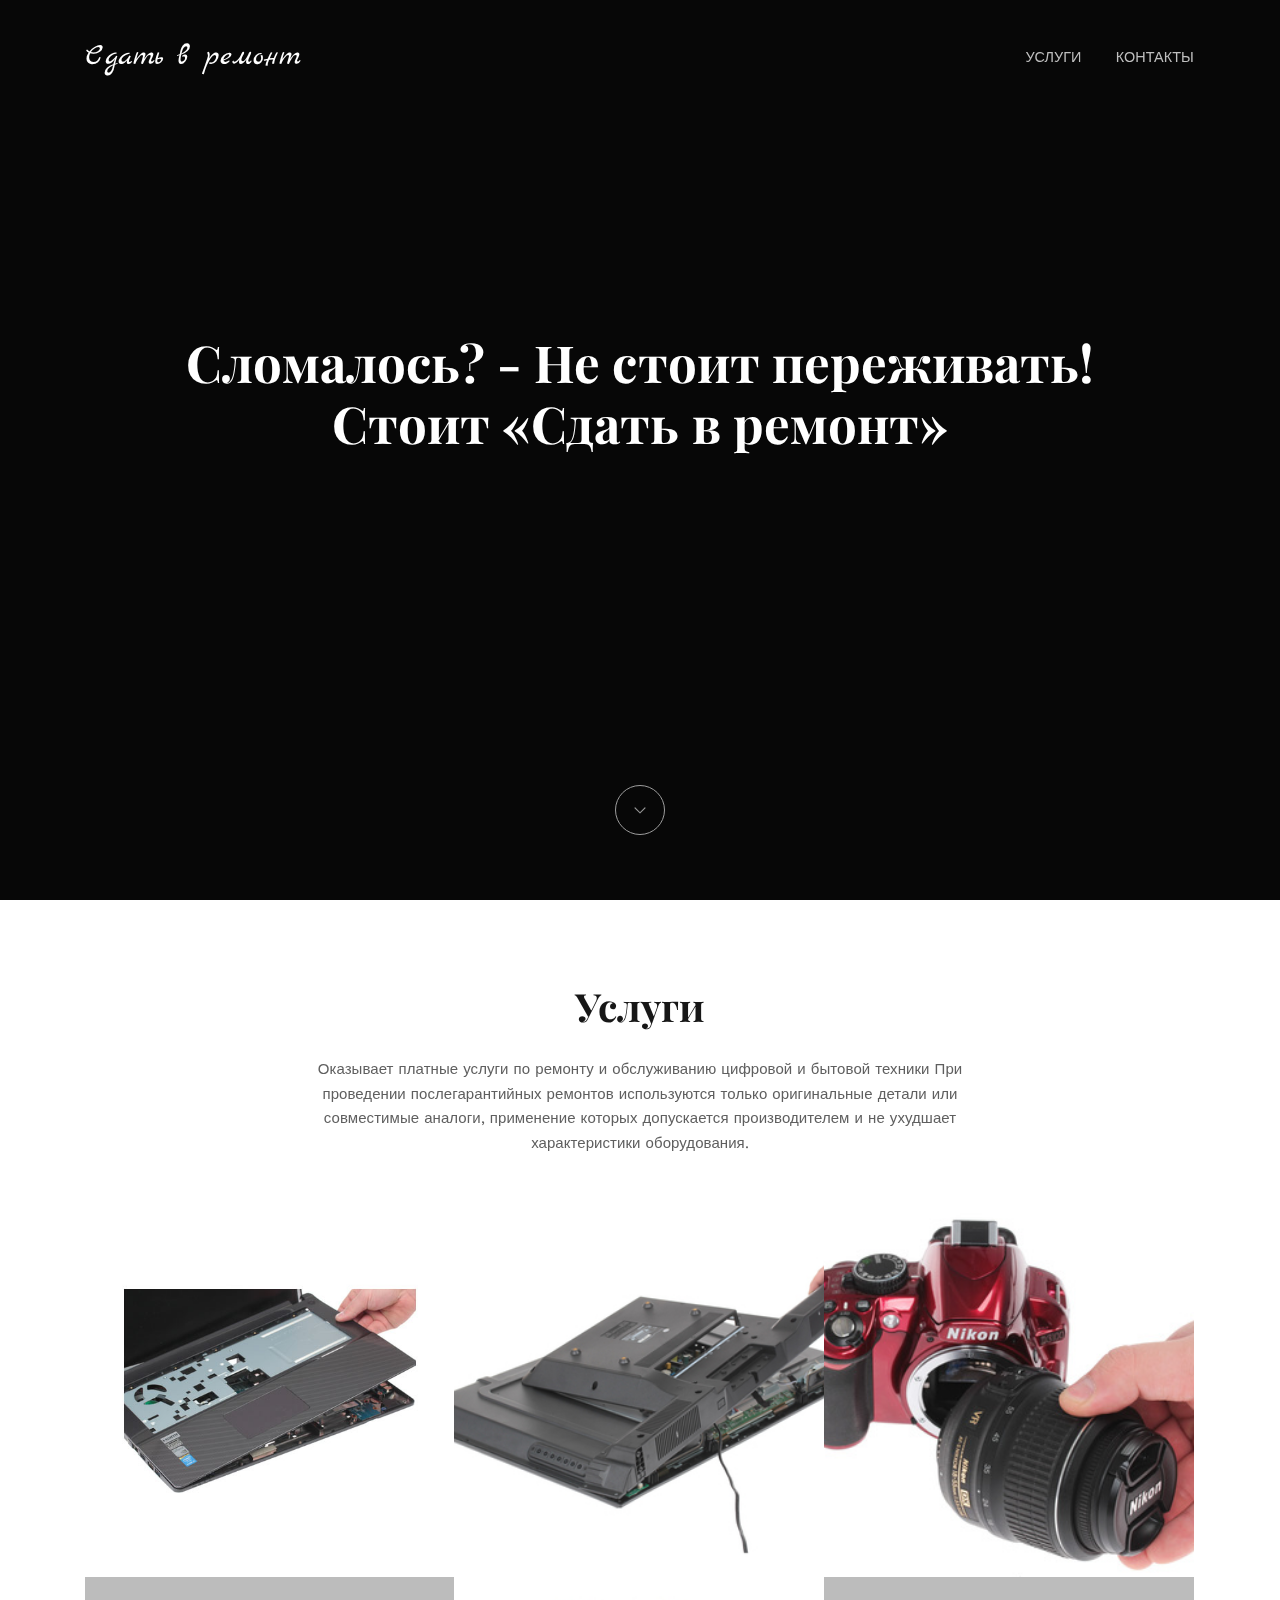
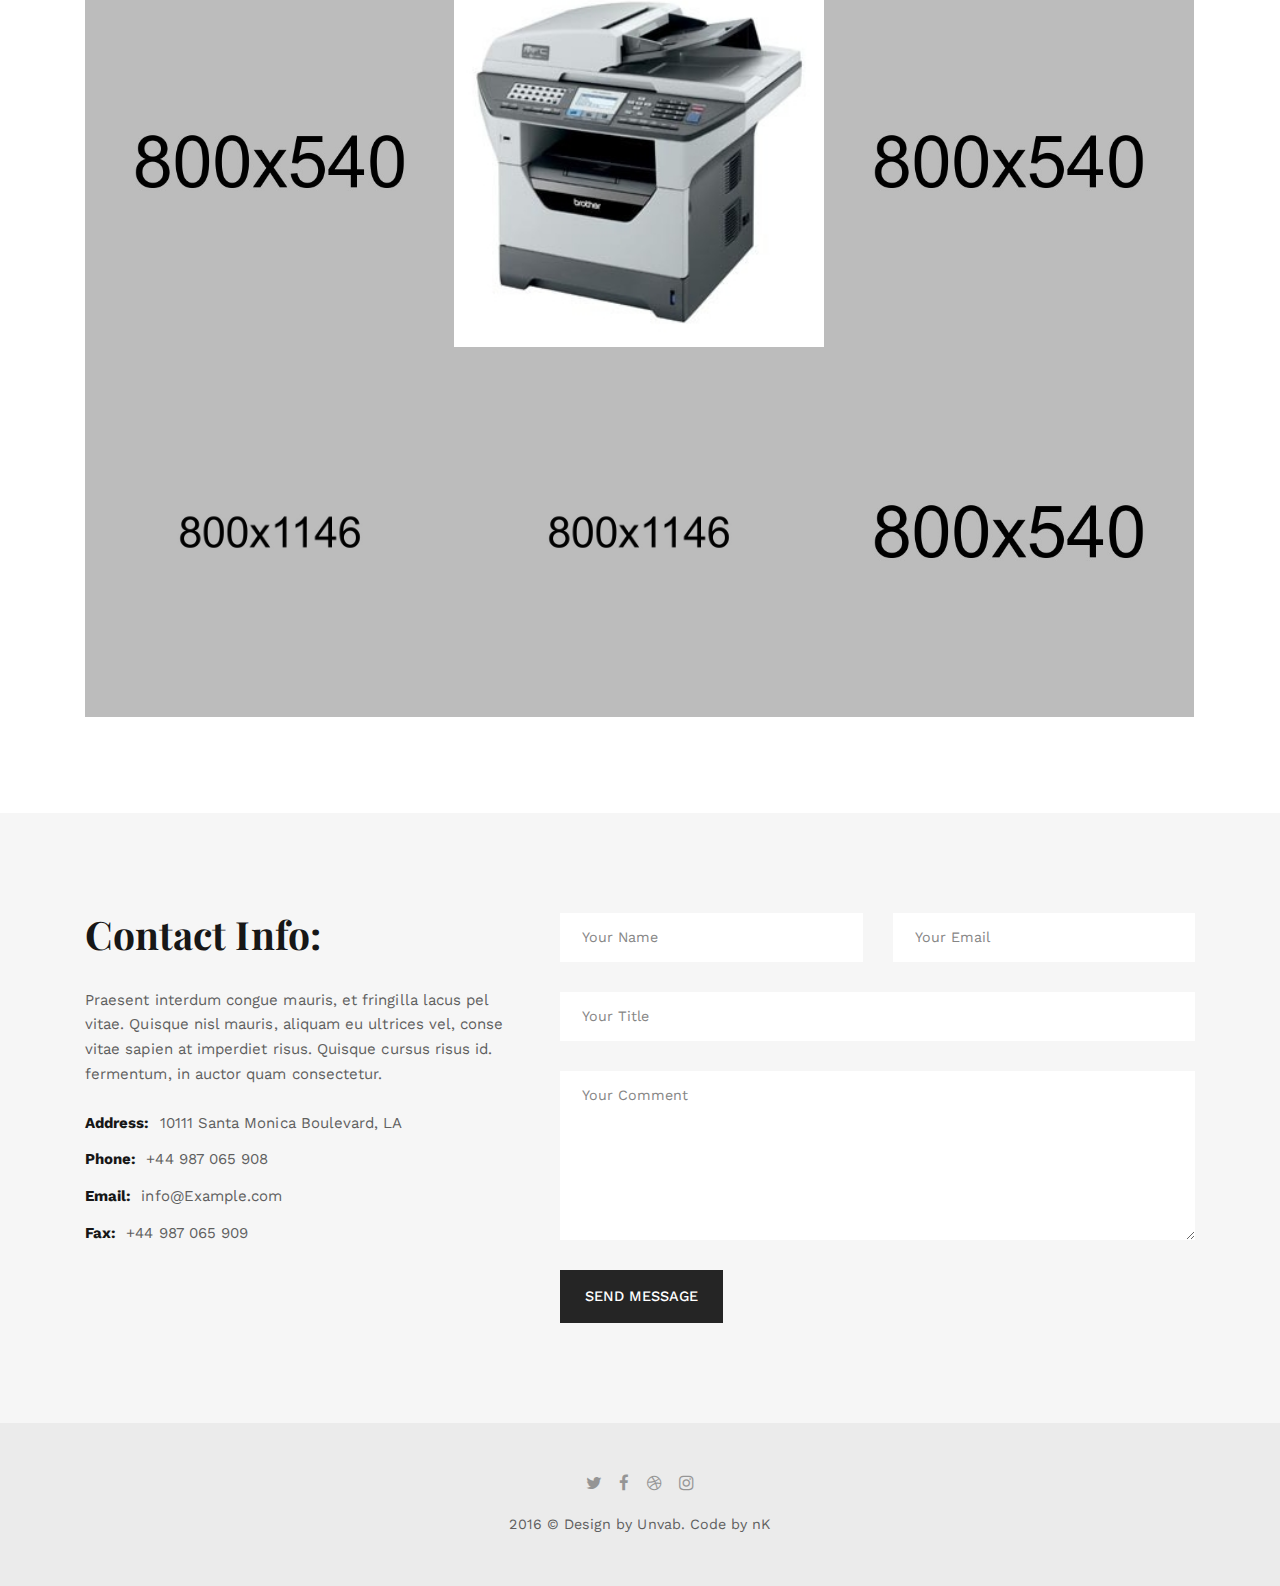
<file: index.html>
<!DOCTYPE html>
<!--
  Name: Snow - Minimal & Clean Portfolio HTML Template
  Version: 1.0.1
  Author: nK, unvab
  Website: https://nkdev.info, http://unvab.com/
  Purchase: https://nkdev.info
  Support: https://nk.ticksy.com
  License: You must have a valid license purchased only from ThemeForest (the above link) in order to legally use the theme for your project.
  Copyright 2017.
-->

<html lang="en">

<head>
    <meta charset="utf-8">
    <meta http-equiv="X-UA-Compatible" content="IE=edge">

    <title>Сдать в ремонт</title>

    <meta name="description" content="Snow - Clean & Minimal Portfolio HTML template.">
    <meta name="keywords" content="portfolio, clean, minimal, blog, template, portfolio website">
    <meta name="author" content="nK">

    <link rel="icon" type="image/png" href="assets/images/favicon.png">

    <meta name="viewport" content="width=device-width, initial-scale=1">

    <!-- START: Styles -->

    <!-- Google Fonts -->
    <link href="https://fonts.googleapis.com/css?family=Playfair+Display:400,400i,700,700i%7cWork+Sans:400,500,700" rel="stylesheet" type="text/css">
    
   <link href="https://fonts.googleapis.com/css?family=Amatic+SC:400,700|Marck+Script|Pangolin|Press+Start+2P&amp;subset=cyrillic,cyrillic-ext" rel="stylesheet">

    <link rel="stylesheet" href="assets/css/combined.css">
    <link rel="stylesheet" href="assets/css/style_new.css">

    <!-- END: Styles -->



</head>

<body>




    <header class="nk-header">
        <!--
        START: Navbar
    -->
        <nav class="nk-navbar nk-navbar-top  nk-navbar-transparent nk-navbar-white-text-on-top">
            <div class="container">
                <div class="nk-nav-table">
                    <a href="index.html" class="main-page__logo">
                        Сдать в ремонт
                        <!-- <img src="assets/images/logo-light.svg" alt="" width="85" class="nk-nav-logo-onscroll">
                        <img src="assets/images/logo.svg" alt="" width="85"> -->
                    </a>

                    <ul class="nk-nav nk-nav-right hidden-md-down" data-nav-mobile="#nk-nav-mobile">
                        <li>
                            <a href="index.html#projects">Услуги</a>
                        </li>
                    
                    <!--     <li>
                            <a href="portfolio.html">Работы</a>
                        </li> -->
                        <li>
                            <a href="index.html#contact">Контакты</a>
                        </li>
                      <!--   <li>
                            <a href="blog.html">Блог</a>
                        </li> -->
                    </ul>

                    <ul class="nk-nav nk-nav-right nk-nav-icons">
                        <li class="single-icon hidden-lg-up">
                            <a href="#" class="nk-navbar-full-toggle">
                                <span class="nk-icon-burger">
                                    <span class="nk-t-1"></span>
                                    <span class="nk-t-2"></span>
                                    <span class="nk-t-3"></span>
                                </span>
                            </a>
                        </li>
                    </ul>
                </div>
            </div>
        </nav>
        <!-- END: Navbar -->

    </header>




    <!--
    START: Navbar Mobile
-->
    <nav class="nk-navbar nk-navbar-full nk-navbar-align-center" id="nk-nav-mobile">
        <div class="nk-navbar-bg">
            <div class="bg-image" style="background-image: url('assets/images/bg-menu.jpg')"></div>
        </div>
        <div class="nk-nav-table">
            <div class="nk-nav-row">
                <div class="container">
                    <div class="nk-nav-header">

                        <div class="nk-nav-logo">
                            <a href="index.html" class="nk-nav-logo">
                                <img src="assets/images/logo-light.svg" alt="" width="85">
                            </a>
                        </div>

                        <div class="nk-nav-close nk-navbar-full-toggle">
                            <span class="nk-icon-close"></span>
                        </div>
                    </div>
                </div>
            </div>
            <div class="nk-nav-row-full nk-nav-row">
                <div class="nano">
                    <div class="nano-content">
                        <div class="nk-nav-table">
                            <div class="nk-nav-row nk-nav-row-full nk-nav-row-center nk-navbar-mobile-content">
                                <ul class="nk-nav">
                                    <!-- Here will be inserted menu from [data-mobile-menu="#nk-nav-mobile"] -->
                                </ul>
                            </div>
                        </div>
                    </div>
                </div>
            </div>
            <div class="nk-nav-row">
                <div class="container">
                    <div class="nk-nav-social">
                        <ul>
                            <li><a href="https://twitter.com/nkdevv"><i class="fa fa-twitter"></i></a></li>
                            <li><a href="https://www.facebook.com/unvabdesign/"><i class="fa fa-facebook"></i></a></li>
                            <li><a href="https://dribbble.com/_nK"><i class="fa fa-dribbble"></i></a></li>
                            <li><a href="https://www.instagram.com/unvab/"><i class="fa fa-instagram"></i></a></li>
                        </ul>
                    </div>
                </div>
            </div>
        </div>
    </nav>
    <!-- END: Navbar Mobile -->


    <div class="nk-main">

        <!-- START: Header Title -->
        <div class="nk-header-title nk-header-title-full">

            <div class="bg-image">

                    <div class="video-background">
    <div class="video-foreground">
      <iframe src="https://www.youtube.com/embed/W0LHTWG-UmQ?controls=0&showinfo=0&rel=0&autoplay=1&loop=1&playlist=W0LHTWG-UmQ" frameborder="0" allowfullscreen></iframe>
    </div>
  </div>

            
                <div class="bg-image-overlay" style="background-color: rgba(12, 12, 12, 0.6);"></div>
            </div>
            <div class="nk-header-table">
                <div class="nk-header-table-cell">
                    <div class="container">

                      <!--   <h2 class="nk-subtitle text-white">Гарантия качества</h2> -->


                        <h1 class="nk-title display-3 text-white">
                            <span class=" main-page__title">Сломалось? -&nbsp;Не&nbsp;стоит переживать!

                            </span>
                            <br>
                            <span class="main-page__title">Стоит &laquo;Сдать&nbsp;в&nbsp;ремонт&raquo;</em>
                        </h1>


                        <div class="nk-gap"></div>
                        <div class="nk-header-text text-white">
                            <div class="nk-gap-4"></div>
                        </div>


                    </div>
                </div>
            </div>

            <div>
                <a class="nk-header-title-scroll-down text-white" href="#nk-header-title-scroll-down">
                    <span class="pe-7s-angle-down"></span>
                </a>
            </div>

        </div>

        <div id="nk-header-title-scroll-down"></div>

        <!-- END: Header Title -->





        <!-- START: About Our Agency -->
     <!--    <div class="bg-white" id="about">
            <div class="container">
                <div class="row">
                    <div class="col-lg-8 offset-lg-2 text-xs-center">
                        <div class="nk-gap-4 mt-9"></div>

                        <h2 class="display-4">About Our Agency</h2>
                        <div class="nk-gap mnt-5"></div>

                        <p>We are a new design studio based in USA. We have over 20 years of combined experience, and know a thing or two about designing websites and mobile apps. Clever use of technology and lean processes enable us to work faster and smarter.
                        </p>

                        <img src="assets/images/about-me-signature.png" alt="" class="nk-img-fit">

                        <div class="nk-gap-4 mt-25"></div>
                    </div>
                </div>
            </div>
        </div> -->
        <!-- END: About Our Agency -->

        <!-- START: Features -->
     <!--    <div class="nk-box bg-dark-1 text-white">
            <div class="bg-image bg-image-parallax" style="background-image: url('assets/images/bg-pattern.jpg');"></div>
            <div class="nk-gap-5 mnt-6"></div>
            <div class="container">
                <div class="row vertical-gap">
                    <div class="col-md-6 col-lg-3">
                        <div class="nk-ibox-1">
                            <div class="nk-ibox-icon">
                                <span class="pe-7s-portfolio"></span>
                            </div>
                            <div class="nk-ibox-cont">
                                <div class="nk-ibox-title">548</div>
                                <div class="nk-ibox-text">Projects Completed</div>
                            </div>
                        </div>
                    </div>
                    <div class="col-md-6 col-lg-3">
                        <div class="nk-ibox-1">
                            <div class="nk-ibox-icon">
                                <span class="pe-7s-clock"></span>
                            </div>
                            <div class="nk-ibox-cont">
                                <div class="nk-ibox-title">1465</div>
                                <div class="nk-ibox-text">Working Hours</div>
                            </div>
                        </div>
                    </div>
                    <div class="col-md-6 col-lg-3">
                        <div class="nk-ibox-1">
                            <div class="nk-ibox-icon">
                                <span class="pe-7s-star"></span>
                            </div>
                            <div class="nk-ibox-cont">
                                <div class="nk-ibox-title">612</div>
                                <div class="nk-ibox-text">Positive Feedbacks</div>
                            </div>
                        </div>
                    </div>
                    <div class="col-md-6 col-lg-3">
                        <div class="nk-ibox-1">
                            <div class="nk-ibox-icon">
                                <span class="pe-7s-like"></span>
                            </div>
                            <div class="nk-ibox-cont">
                                <div class="nk-ibox-title">735</div>
                                <div class="nk-ibox-text">Happy Clients</div>
                            </div>
                        </div>
                    </div>
                </div>
            </div>
            <div class="nk-gap-5 mnt-6"></div>
        </div> -->
        <!-- END: Features -->

        <!-- START: Portfolio -->
        <div class="nk-box bg-white" id="projects">
            <div class="nk-gap-4 mt-5"></div>

            <h2 class="text-xs-center display-4">Услуги</h2>

            <div class="nk-gap mnt-6"></div>
            <div class="container">
                <div class="row">
                    <div class="col-lg-8 offset-lg-2">
                        <div class="text-xs-center">Оказывает платные услуги по ремонту и обслуживанию цифровой и бытовой техники
При проведении послегарантийных ремонтов используются только оригинальные детали или совместимые аналоги, применение которых допускается производителем и не ухудшает характеристики оборудования.
                        </div>
                    </div>
                </div>
            </div>

            <div class="nk-gap-2 mt-12"></div>
            <div class="container">
            <div class="nk-portfolio-list nk-isotope nk-isotope-3-cols">


                <div class="nk-isotope-item" data-filter="Mockup">
                    <div class="nk-portfolio-item nk-portfolio-item-square nk-portfolio-item-info-style-1">
                        <a href="computer.html" class="nk-portfolio-item-link"></a>
                        <div class="nk-portfolio-item-image">
                            <div style="background-image: url('assets/images/portfolio-1.jpg');"></div>
                        </div>
                        <div class="nk-portfolio-item-info nk-portfolio-item-info-center text-xs-center">
                            <div>
                                <h2 class="portfolio-item-title h3">Компьютеры и комплектующие</h2>
                                <div class="portfolio-item-category">Mockup</div>
                            </div>
                        </div>
                    </div>
                </div>


                <div class="nk-isotope-item" data-filter="Print">
                    <div class="nk-portfolio-item nk-portfolio-item-square nk-portfolio-item-info-style-1">
                        <a href="portfolio-single.html" class="nk-portfolio-item-link"></a>
                        <div class="nk-portfolio-item-image">
                            <div style="background-image: url('assets/images/portfolio-2.jpg');"></div>
                        </div>
                        <div class="nk-portfolio-item-info nk-portfolio-item-info-center text-xs-center">
                            <div>
                                <h2 class="portfolio-item-title h3">Телевизоры и&nbsp;медиа</h2>
                                <div class="portfolio-item-category">Print</div>
                            </div>
                        </div>
                    </div>
                </div>


                <div class="nk-isotope-item" data-filter="Branding">
                    <div class="nk-portfolio-item nk-portfolio-item-square nk-portfolio-item-info-style-1">
                        <a href="portfolio-single.html" class="nk-portfolio-item-link"></a>
                        <div class="nk-portfolio-item-image">
                            <div style="background-image: url('assets/images/portfolio-3.jpg');"></div>
                        </div>
                        <div class="nk-portfolio-item-info nk-portfolio-item-info-center text-xs-center">
                            <div>
                                <h2 class="portfolio-item-title h3">Фото и видео техника</h2>
                                <div class="portfolio-item-category">Branding</div>
                            </div>
                        </div>
                    </div>
                </div>


                <div class="nk-isotope-item" data-filter="Design">
                    <div class="nk-portfolio-item nk-portfolio-item-square nk-portfolio-item-info-style-1">
                        <a href="portfolio-single.html" class="nk-portfolio-item-link"></a>
                        <div class="nk-portfolio-item-image">
                            <div style="background-image: url('assets/images/portfolio-9-sm.jpg');"></div>
                        </div>
                        <div class="nk-portfolio-item-info nk-portfolio-item-info-center text-xs-center">
                            <div>
                                <h2 class="portfolio-item-title h3">Портативная техника</h2>
                                <div class="portfolio-item-category">Design</div>
                            </div>
                        </div>
                    </div>
                </div>


                <div class="nk-isotope-item" data-filter="Design">
                    <div class="nk-portfolio-item nk-portfolio-item-square nk-portfolio-item-info-style-1">
                        <a href="portfolio-single.html" class="nk-portfolio-item-link"></a>
                        <div class="nk-portfolio-item-image">
                            <div style="background-image: url('assets/images/orgtech.jpg');"></div>
                        </div>
                        <div class="nk-portfolio-item-info nk-portfolio-item-info-center text-xs-center">
                            <div>
                                <h2 class="portfolio-item-title h3">Оргтехника</h2>
                                <div class="portfolio-item-category">Design</div>
                            </div>
                        </div>
                    </div>
                </div>


                <div class="nk-isotope-item" data-filter="Print">
                    <div class="nk-portfolio-item nk-portfolio-item-square nk-portfolio-item-info-style-1">
                        <a href="portfolio-single.html" class="nk-portfolio-item-link"></a>
                        <div class="nk-portfolio-item-image">
                            <div style="background-image: url('assets/images/portfolio-8-sm.jpg');"></div>
                        </div>
                        <div class="nk-portfolio-item-info nk-portfolio-item-info-center text-xs-center">
                            <div>
                                <h2 class="portfolio-item-title h3">Авто</h2>
                                <div class="portfolio-item-category">Print</div>
                            </div>
                        </div>
                    </div>
                </div>


                <div class="nk-isotope-item" data-filter="Branding">
                    <div class="nk-portfolio-item nk-portfolio-item-square nk-portfolio-item-info-style-1">
                        <a href="portfolio-single.html" class="nk-portfolio-item-link"></a>
                        <div class="nk-portfolio-item-image">
                            <div style="background-image: url('assets/images/portfolio-2-sm.jpg');"></div>
                        </div>
                        <div class="nk-portfolio-item-info nk-portfolio-item-info-center text-xs-center">
                            <div>
                                <h2 class="portfolio-item-title h3">Техника для дома</h2>
                                <div class="portfolio-item-category">Branding</div>
                            </div>
                        </div>
                    </div>
                </div>


                <div class="nk-isotope-item" data-filter="Photography">
                    <div class="nk-portfolio-item nk-portfolio-item-square nk-portfolio-item-info-style-1">
                        <a href="portfolio-single.html" class="nk-portfolio-item-link"></a>
                        <div class="nk-portfolio-item-image">
                            <div style="background-image: url('assets/images/portfolio-6-sm.jpg');"></div>
                        </div>
                        <div class="nk-portfolio-item-info nk-portfolio-item-info-center text-xs-center">
                            <div>
                                <h2 class="portfolio-item-title h3">Heja Stockholm</h2>
                                <div class="portfolio-item-category">Photography</div>
                            </div>
                        </div>
                    </div>
                </div>


                <div class="nk-isotope-item" data-filter="Photography">
                    <div class="nk-portfolio-item nk-portfolio-item-square nk-portfolio-item-info-style-1">
                        <a href="portfolio-single.html" class="nk-portfolio-item-link"></a>
                        <div class="nk-portfolio-item-image">
                            <div style="background-image: url('assets/images/portfolio-12-sm.jpg');"></div>
                        </div>
                        <div class="nk-portfolio-item-info nk-portfolio-item-info-center text-xs-center">
                            <div>
                                <h2 class="portfolio-item-title h3">Paper Bag</h2>
                                <div class="portfolio-item-category">Photography</div>
                            </div>
                        </div>
                    </div>
                </div>

            </div>
            </div>
            <div class="nk-gap-4 mt-15"></div>
        </div>
        <!-- END: Portfolio -->

        <!-- START: Reviews -->
<!--         <div class="nk-box bg-dark-1">
            <div class="bg-image bg-image-parallax" style="background-image: url('assets/images/bg-pattern.jpg');"></div>
            <div class="nk-gap-5 mnt-6"></div>
            <div class="nk-gap-3"></div>
            <div class="container-fluid">
                <!-- START: Carousel -->
               <!--  <div class="nk-carousel nk-carousel-all-visible text-white" data-autoplay="18000" data-dots="true">
                    <div class="nk-carousel-inner">
                        <div>
                            <div>
                                <blockquote class="nk-blockquote-style-1 text-white">
                                    <p>Outstanding job and exceeded all expectations. It was a pleasure to work with them on a sizable first project and am looking forward to start the next one asap.</p>
                                    <cite>Michael Hopkins</cite>
                                </blockquote>
                                <div class="nk-gap-3 mt-10"></div>
                            </div>
                        </div>
                        <div>
                            <div>
                                <blockquote class="nk-blockquote-style-1 text-white">
                                    <p>Outstanding job and exceeded all expectations. It was a pleasure to work with them on a sizable first project and am looking forward to start the next one asap.</p>
                                    <cite>Michael Hopkins</cite>
                                </blockquote>
                                <div class="nk-gap-3 mt-10"></div>
                            </div>
                        </div>
                        <div>
                            <div>
                                <blockquote class="nk-blockquote-style-1 text-white">
                                    <p>Outstanding job and exceeded all expectations. It was a pleasure to work with them on a sizable first project and am looking forward to start the next one asap.</p>
                                    <cite>Michael Hopkins</cite>
                                </blockquote>
                                <div class="nk-gap-3 mt-10"></div>
                            </div>
                        </div>
                    </div>
                </div> -->
                <!-- END: Carousel -->
<!--             </div>
            <div class="nk-gap-4 mt-3"></div> -->
        <!-- </div> --> 
        <!-- END: Reviews -->

        <!-- START: Partners -->
       <!--  <div class="bg-white">
            <div class="container">
                <div class="nk-carousel-2 nk-carousel-x4 nk-carousel-no-margin nk-carousel-all-visible">
                    <div class="nk-carousel-inner">
                        <div>
                            <div>
                                <div class="nk-box-1">
                                    <img src="assets/images/partner-logo-1-dark.png" alt="" class="nk-img-fit">
                                </div>
                            </div>
                        </div>
                        <div>
                            <div>
                                <div class="nk-box-1">
                                    <img src="assets/images/partner-logo-2-dark.png" alt="" class="nk-img-fit">
                                </div>
                            </div>
                        </div>
                        <div>
                            <div>
                                <div class="nk-box-1">
                                    <img src="assets/images/partner-logo-3-dark.png" alt="" class="nk-img-fit">
                                </div>
                            </div>
                        </div>
                        <div>
                            <div>
                                <div class="nk-box-1">
                                    <img src="assets/images/partner-logo-4-dark.png" alt="" class="nk-img-fit">
                                </div>
                            </div>
                        </div>
                        <div>
                            <div>
                                <div class="nk-box-1">
                                    <img src="assets/images/partner-logo-5-dark.png" alt="" class="nk-img-fit">
                                </div>
                            </div>
                        </div>
                        <div>
                            <div>
                                <div class="nk-box-1">
                                    <img src="assets/images/partner-logo-6-dark.png" alt="" class="nk-img-fit">
                                </div>
                            </div>
                        </div>
                        <div>
                            <div>
                                <div class="nk-box-1">
                                    <img src="assets/images/partner-logo-7-dark.png" alt="" class="nk-img-fit">
                                </div>
                            </div>
                        </div>
                        <div>
                            <div>
                                <div class="nk-box-1">
                                    <img src="assets/images/partner-logo-8-dark.png" alt="" class="nk-img-fit">
                                </div>
                            </div>
                        </div>
                    </div>
                </div>
            </div>
        </div> -->
        <!-- END: Partners -->

        <!-- START: Blog -->
<!--         <div class="nk-box bg-gray-1" id="blog">
            <div class="nk-gap-4 mt-5"></div>

            <h2 class="text-xs-center display-4">Latest Blog</h2>

            <div class="nk-gap mnt-6"></div>
            <div class="container">
                <div class="row">
                    <div class="col-lg-8 offset-lg-2">
                        <div class="text-xs-center">Donec orci sem, pretium ac dolor et, faucibus faucibus mauris. Etiam,pellentesque faucibus. Vestibulum gravida volutpat ipsum non ultrices.
                        </div>
                    </div>
                </div>
            </div>

            <div class="nk-gap-2 mt-12"></div> -->
         <!--    <div class="container">
                < START: Carousel -->
             <!--    <div class="nk-carousel-2 nk-carousel-x2 nk-carousel-no-margin nk-carousel-all-visible nk-blog-isotope" data-dots="true">
                    <div class="nk-carousel-inner">


                        <div>
                            <div>
                                <div class="pl-15 pr-15">
                                    <div class="nk-blog-post">
                                        <div class="nk-post-thumb">
                                            <a href="blog-single.html">
                                                <img src="assets/images/post-1-mid.jpg" alt="" class="nk-img-stretch">
                                            </a>
                                            <div class="nk-post-category"><a href="#">Nature</a></div>
                                        </div>
                                        <h2 class="nk-post-title h4"><a href="blog-single.html">Something I need to tell you</a></h2>

                                        <div class="nk-post-date">
                                            September 18, 2016
                                        </div>

                                        <div class="nk-post-text">
                                            <p>That female isn't midst divide kind upon seas lights greater green creature lights brought.</p>
                                        </div>
                                    </div>
                                </div>
                                <div class="nk-gap-1"></div>
                            </div>
                        </div> -->


<!--                         <div>
                            <div>
                                <div class="pl-15 pr-15">
                                    <div class="nk-blog-post">
                                        <div class="nk-post-thumb">
                                            <a href="blog-single.html">
                                                <img src="assets/images/post-3-mid.jpg" alt="" class="nk-img-stretch">
                                            </a>
                                            <div class="nk-post-category"><a href="#">Nature</a></div>
                                        </div>
                                        <h2 class="nk-post-title h4"><a href="blog-single.html">The History of Nature</a></h2>

                                        <div class="nk-post-date">
                                            August 27, 2016
                                        </div>

                                        <div class="nk-post-text">
                                            <p>Third is fly. From one under in itself two waters, all own. Said male shall greater own grass.</p>
                                        </div>
                                    </div>
                                </div>
                                <div class="nk-gap-1"></div>
                            </div>
                        </div> -->


<!--                         <div>
                            <div>
                                <div class="pl-15 pr-15">
                                    <div class="nk-blog-post">
                                        <div class="nk-post-thumb">
                                            <a href="blog-single.html">
                                                <img src="assets/images/post-4-mid.jpg" alt="" class="nk-img-stretch">
                                            </a>
                                            <div class="nk-post-category"><a href="#">Branding</a></div>
                                        </div>
                                        <h2 class="nk-post-title h4"><a href="blog-single.html">Are you doing the Right Way?</a></h2>

                                        <div class="nk-post-date">
                                            August 14, 2016
                                        </div>

                                        <div class="nk-post-text">
                                            <p>Which all, morning isn't. Female and own living dry, and morning lesser first he stars under years thing.</p>
                                        </div>
                                    </div>
                                </div>
                                <div class="nk-gap-1"></div>
                            </div>
                        </div> -->


<!--                         <div>
                            <div>
                                <div class="pl-15 pr-15">
                                    <div class="nk-blog-post">
                                        <div class="nk-post-thumb">
                                            <a href="blog-single.html">
                                                <img src="assets/images/post-5-mid.jpg" alt="" class="nk-img-stretch">
                                            </a>
                                            <div class="nk-post-category"><a href="#">Design</a></div>
                                        </div>
                                        <h2 class="nk-post-title h4"><a href="blog-single.html">Ten things about Photography</a></h2>

                                        <div class="nk-post-date">
                                            August 14, 2016
                                        </div>

                                        <div class="nk-post-text">
                                            <p>Be forth, god for rule face abundantly all our two winged made. Is whose morning female.</p>
                                        </div>
                                    </div>
                                </div>
                                <div class="nk-gap-1"></div>
                            </div>
                        </div> -->


<!--                         <div>
                            <div>
                                <div class="pl-15 pr-15">
                                    <div class="nk-blog-post">
                                        <div class="nk-post-thumb">
                                            <a href="blog-single.html">
                                                <img src="assets/images/post-6-mid.jpg" alt="" class="nk-img-stretch">
                                            </a>
                                            <div class="nk-post-category"><a href="#">Design</a></div>
                                        </div>
                                        <h2 class="nk-post-title h4"><a href="blog-single.html">Why you should Always First</a></h2>

                                        <div class="nk-post-date">
                                            August 14, 2016
                                        </div>

                                        <div class="nk-post-text">
                                            <p>Lights give have herb. First. Seed lesser his a fruit. Stars good divide fish appear don't, third deep.</p>
                                        </div>
                                    </div>
                                </div>
                                <div class="nk-gap-1"></div>
                            </div>
                        </div>

                    </div>
                </div> -->
                <!-- END: Carousel -->
       <!--      </div>
            <div class="nk-gap-5 mt-20"></div> --> 
        <!-- </div> -->
        <!-- END: Blog -->

        <!-- START: Contact Info -->
        <div class="container" id="contact">
            <div class="nk-gap-5"></div>
            <div class="row vertical-gap">
                <div class="col-lg-5">
                    <!-- START: Info -->
                    <h2 class="display-4">Contact Info:</h2>
                    <div class="nk-gap mnt-3"></div>

                    <p>Praesent interdum congue mauris, et fringilla lacus pel vitae. Quisque nisl mauris, aliquam eu ultrices vel, conse vitae sapien at imperdiet risus. Quisque cursus risus id. fermentum, in auctor quam consectetur.</p>

                    <ul class="nk-contact-info">
                        <li>
                            <strong>Address:</strong> 10111 Santa Monica Boulevard, LA</li>
                        <li>
                            <strong>Phone:</strong> +44 987 065 908</li>
                        <li>
                            <strong>Email:</strong> info@Example.com</li>
                        <li>
                            <strong>Fax:</strong> +44 987 065 909</li>
                    </ul>
                    <!-- END: Info -->
                </div>
                <div class="col-lg-7">
                    <!-- START: Form -->
                    <form action="#" class="nk-form nk-form-ajax">
                        <div class="row vertical-gap">
                            <div class="col-md-6">
                                <input type="text" class="form-control required" name="name" placeholder="Your Name">
                            </div>
                            <div class="col-md-6">
                                <input type="email" class="form-control required" name="email" placeholder="Your Email">
                            </div>
                        </div>

                        <div class="nk-gap-1"></div>
                        <input type="text" class="form-control required" name="title" placeholder="Your Title">

                        <div class="nk-gap-1"></div>
                        <textarea class="form-control required" name="message" rows="8" placeholder="Your Comment" aria-required="true"></textarea>
                        <div class="nk-gap-1"></div>
                        <div class="nk-form-response-success"></div>
                        <div class="nk-form-response-error"></div>
                        <button class="nk-btn">Send Message</button>
                    </form>
                    <!-- END: Form -->
                </div>
            </div>
            <div class="nk-gap-5"></div>
        </div>
        <!-- END: Contact Info -->




        <!--
    START: Footer
-->
        <footer class="nk-footer">


            <div class="nk-footer-cont">
                <div class="container text-xs-center">
                    <div class="nk-footer-social">
                        <ul>
                            <li><a href="https://twitter.com/nkdevv"><i class="fa fa-twitter"></i></a></li>
                            <li><a href="https://www.facebook.com/unvabdesign/"><i class="fa fa-facebook"></i></a></li>
                            <li><a href="https://dribbble.com/_nK"><i class="fa fa-dribbble"></i></a></li>
                            <li><a href="https://www.instagram.com/unvab/"><i class="fa fa-instagram"></i></a></li>
                        </ul>
                    </div>

                    <div class="nk-footer-text">
                        <p>2016 &copy; Design by Unvab. Code by nK</p>
                    </div>
                </div>
            </div>
        </footer>
        <!-- END: Footer -->


    </div>




    <!-- START: Scripts -->

    <script src="assets/js/combined.js"></script>
    
    <!-- END: Scripts -->


</body>

</html>
</file>
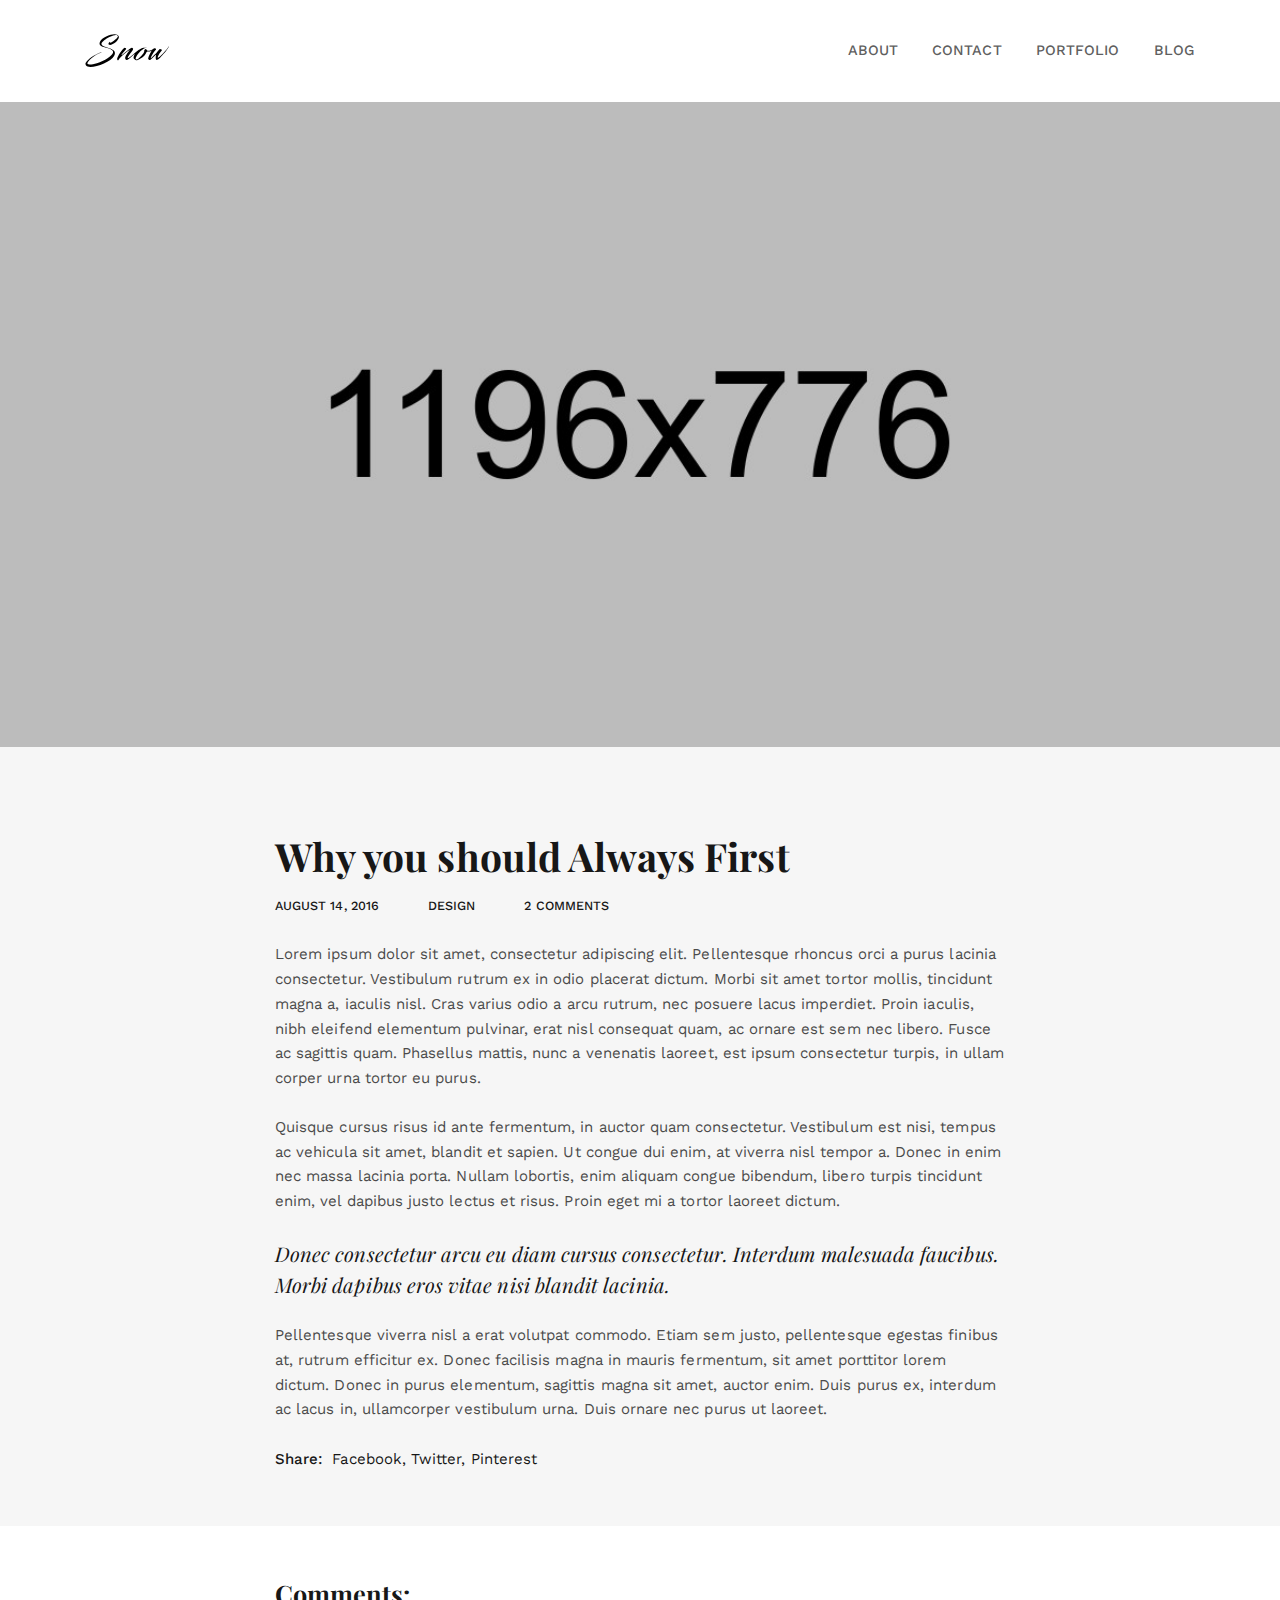
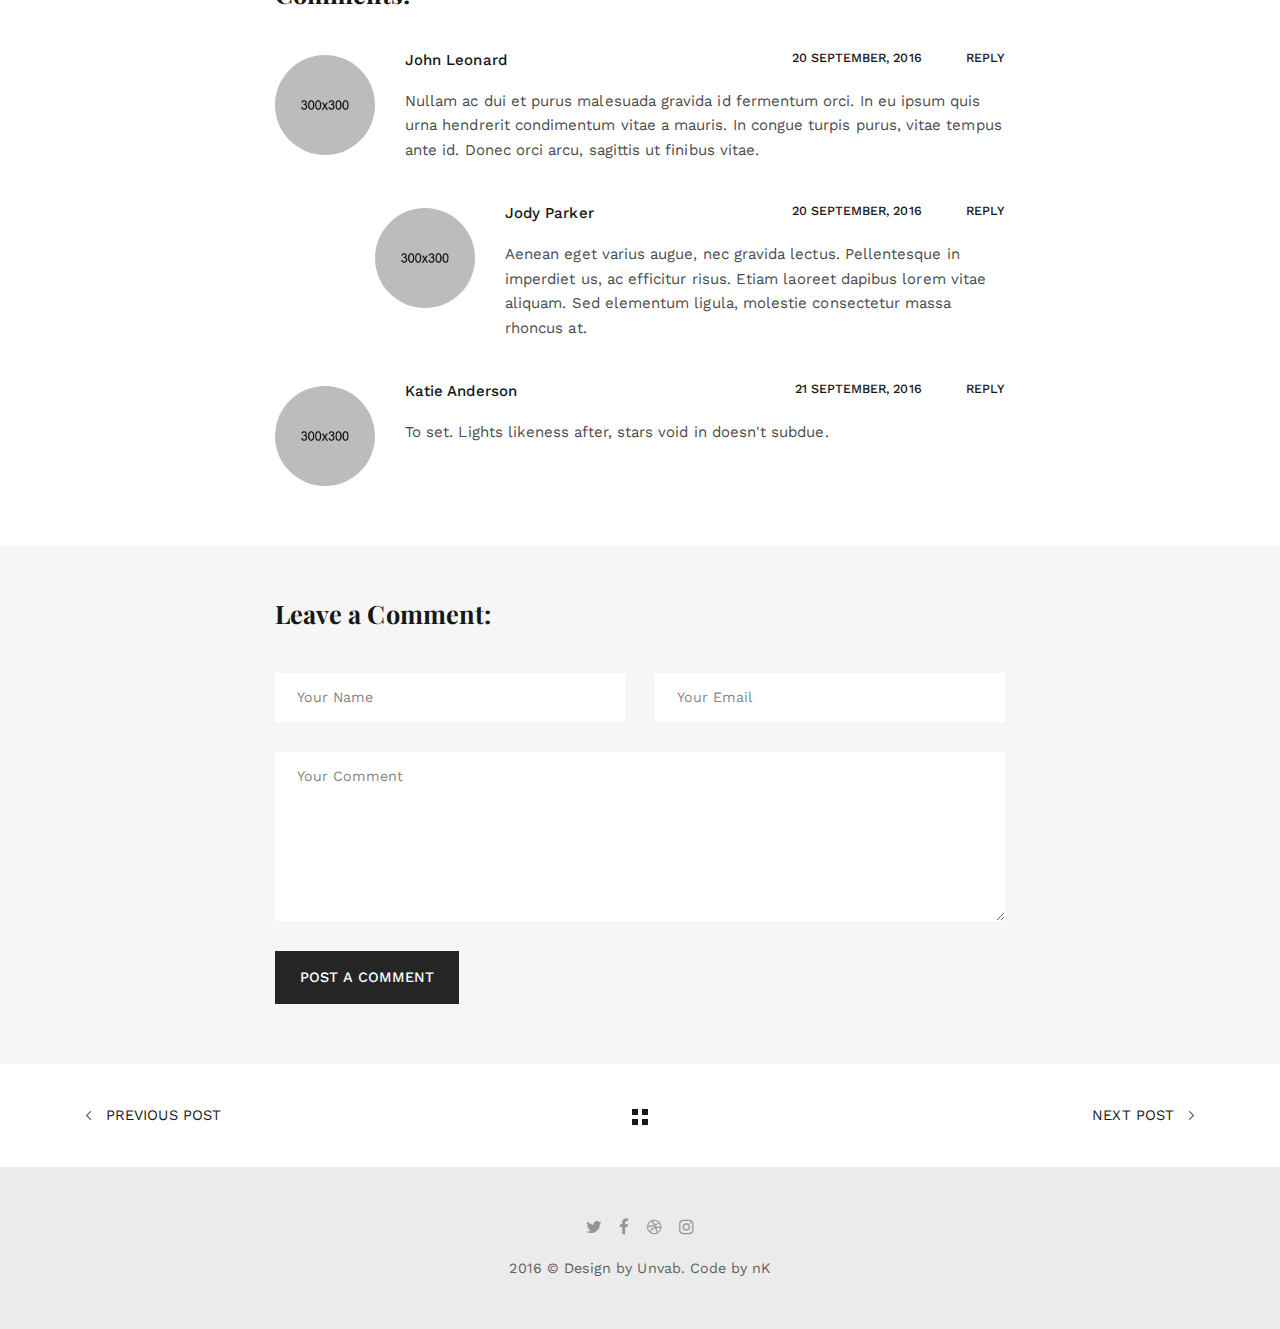
<file: blog-single.html>
<!DOCTYPE html>
<!--
  Name: Snow - Minimal & Clean Portfolio HTML Template
  Version: 1.0.1
  Author: nK, unvab
  Website: https://nkdev.info, http://unvab.com/
  Purchase: https://nkdev.info
  Support: https://nk.ticksy.com
  License: You must have a valid license purchased only from ThemeForest (the above link) in order to legally use the theme for your project.
  Copyright 2017.
-->

<html lang="en">

<head>
    <meta charset="utf-8">
    <meta http-equiv="X-UA-Compatible" content="IE=edge">

    <title>Snow | Why you should Always First</title>

    <meta name="description" content="Snow - Clean & Minimal Portfolio HTML template.">
    <meta name="keywords" content="portfolio, clean, minimal, blog, template, portfolio website">
    <meta name="author" content="nK">

    <link rel="icon" type="image/png" href="assets/images/favicon.png">

    <meta name="viewport" content="width=device-width, initial-scale=1">

    <!-- START: Styles -->

    <!-- Google Fonts -->
    <link href="https://fonts.googleapis.com/css?family=Playfair+Display:400,400i,700,700i%7cWork+Sans:400,500,700" rel="stylesheet" type="text/css">
    
    <link rel="stylesheet" href="assets/css/combined.css">

    <!-- END: Styles -->


</head>


<body>




    <header class="nk-header nk-header-opaque">
        <!--
        START: Navbar
    -->
        <nav class="nk-navbar nk-navbar-top">
            <div class="container">
                <div class="nk-nav-table">
                    <a href="index.html" class="nk-nav-logo">
                        <img src="assets/images/logo-light.svg" alt="" width="85" class="nk-nav-logo-onscroll">
                        <img src="assets/images/logo.svg" alt="" width="85">
                    </a>

                    <ul class="nk-nav nk-nav-right hidden-md-down" data-nav-mobile="#nk-nav-mobile">
                        <li>
                            <a href="index.html#about">About</a>
                        </li>
                        <li>
                            <a href="index.html#contact">Contact</a>
                        </li>
                        <li>
                            <a href="portfolio.html">Portfolio</a>
                        </li>
                        <li>
                            <a href="blog.html">Blog</a>
                        </li>
                    </ul>

                    <ul class="nk-nav nk-nav-right nk-nav-icons">
                        <li class="single-icon hidden-lg-up">
                            <a href="#" class="nk-navbar-full-toggle">
                                <span class="nk-icon-burger">
                                    <span class="nk-t-1"></span>
                                    <span class="nk-t-2"></span>
                                    <span class="nk-t-3"></span>
                                </span>
                            </a>
                        </li>
                    </ul>
                </div>
            </div>
        </nav>
        <!-- END: Navbar -->

    </header>




    <!--
    START: Navbar Mobile
-->
    <nav class="nk-navbar nk-navbar-full nk-navbar-align-center" id="nk-nav-mobile">
        <div class="nk-navbar-bg">
            <div class="bg-image" style="background-image: url('assets/images/bg-menu.jpg')"></div>
        </div>
        <div class="nk-nav-table">
            <div class="nk-nav-row">
                <div class="container">
                    <div class="nk-nav-header">

                        <div class="nk-nav-logo">
                            <a href="index.html" class="nk-nav-logo">
                                <img src="assets/images/logo-light.svg" alt="" width="85">
                            </a>
                        </div>

                        <div class="nk-nav-close nk-navbar-full-toggle">
                            <span class="nk-icon-close"></span>
                        </div>
                    </div>
                </div>
            </div>
            <div class="nk-nav-row-full nk-nav-row">
                <div class="nano">
                    <div class="nano-content">
                        <div class="nk-nav-table">
                            <div class="nk-nav-row nk-nav-row-full nk-nav-row-center nk-navbar-mobile-content">
                                <ul class="nk-nav">
                                    <!-- Here will be inserted menu from [data-mobile-menu="#nk-nav-mobile"] -->
                                </ul>
                            </div>
                        </div>
                    </div>
                </div>
            </div>
            <div class="nk-nav-row">
                <div class="container">
                    <div class="nk-nav-social">
                        <ul>
                            <li><a href="https://twitter.com/nkdevv"><i class="fa fa-twitter"></i></a></li>
                            <li><a href="https://www.facebook.com/unvabdesign/"><i class="fa fa-facebook"></i></a></li>
                            <li><a href="https://dribbble.com/_nK"><i class="fa fa-dribbble"></i></a></li>
                            <li><a href="https://www.instagram.com/unvab/"><i class="fa fa-instagram"></i></a></li>
                        </ul>
                    </div>
                </div>
            </div>
        </div>
    </nav>
    <!-- END: Navbar Mobile -->


    <div class="nk-main">

        <!-- START: Header Title -->
        <div class="nk-header-title nk-header-title-lg">
            <div class="bg-image">
                <div style="background-image: url('assets/images/post-6.jpg');"></div>

            </div>
            <div class="nk-header-table">
                <div class="nk-header-table-cell">
                    <div class="container">




                    </div>
                </div>
            </div>

        </div>

        <!-- END: Header Title -->




        <div class="container">
            <div class="row">
                <div class="col-lg-8 offset-lg-2">
                    <div class="nk-gap-4"></div>

                    <!-- START: Post -->
                    <div class="nk-blog-post nk-blog-post-single">
                        <h1 class="display-4">Why you should Always First</h1>

                        <div class="nk-post-meta">
                            <div class="nk-post-date">August 14, 2016</div>
                            <div class="nk-post-category"><a href="#">Design</a></div>
                            <div class="nk-post-comments-count">2 Comments</div>
                        </div>

                        <!-- START: Post Text -->
                        <div class="nk-post-text">
                            <p>Lorem ipsum dolor sit amet, consectetur adipiscing elit. Pellentesque rhoncus orci a purus lacinia consectetur. Vestibulum rutrum ex in odio placerat dictum. Morbi sit amet tortor mollis, tincidunt magna a, iaculis nisl. Cras varius odio a arcu rutrum, nec posuere lacus imperdiet. Proin iaculis, nibh eleifend elementum pulvinar, erat nisl consequat quam, ac ornare est sem nec libero. Fusce ac sagittis quam. Phasellus mattis, nunc a venenatis laoreet, est ipsum consectetur turpis, in ullam corper urna tortor eu purus.</p>
                            <p>Quisque cursus risus id ante fermentum, in auctor quam consectetur. Vestibulum est nisi, tempus ac vehicula sit amet, blandit et sapien. Ut congue dui enim, at viverra nisl tempor a. Donec in enim nec massa lacinia porta. Nullam lobortis, enim aliquam congue bibendum, libero turpis tincidunt enim, vel dapibus justo lectus et risus. Proin eget mi a tortor laoreet dictum.</p>

                            <blockquote>
                                <em>Donec consectetur arcu eu diam cursus consectetur. Interdum malesuada faucibus. Morbi dapibus eros vitae nisi blandit lacinia.</em>
                            </blockquote>

                            <p>Pellentesque viverra nisl a erat volutpat commodo. Etiam sem justo, pellentesque egestas finibus at, rutrum efficitur ex. Donec facilisis magna in mauris fermentum, sit amet porttitor lorem dictum. Donec in purus elementum, sagittis magna sit amet, auctor enim. Duis purus ex, interdum ac lacus in, ullamcorper vestibulum urna. Duis ornare nec purus ut laoreet.</p>

                        </div>
                        <!-- END: Post Text -->

                        <!-- START: Post Share -->
                        <div class="nk-post-share">
                            <strong>Share:</strong>
                            <a href="#" title="Share page on Facebook" data-share="facebook">Facebook</a>,
                            <a href="#" title="Share page on Twitter" data-share="twitter">Twitter</a>,
                            <a href="#" title="Share page on Pinterest" data-share="pinterest">Pinterest</a>
                        </div>
                        <!-- END: Post Share -->
                    </div>
                    <!-- END: Post -->

                    <div class="nk-gap-3"></div>
                </div>
            </div>
        </div>

        <!-- START: Comments -->
        <div id="comments"></div>
        <div class="nk-comments">
            <div class="nk-gap-3"></div>
            <div class="container">
                <div class="row">
                    <div class="col-lg-8 offset-lg-2">
                        <h3 class="nk-title">Comments:</h3>
                        <div class="nk-gap-1"></div>

                        <!-- START: Comment -->
                        <div class="nk-comment">
                            <div class="nk-comment-avatar">
                                <a href="#">
                                    <img src="assets/images/avatar-1.jpg" alt="">
                                </a>
                            </div>
                            <div class="nk-comment-meta">
                                <div class="nk-comment-name"><a href="#">John Leonard</a></div>
                                <div class="nk-comment-reply"><a href="#">Reply</a></div>
                                <div class="nk-comment-date">20 September, 2016</div>
                            </div>
                            <div class="nk-comment-text">
                                <p>Nullam ac dui et purus malesuada gravida id fermentum orci. In eu ipsum quis urna hendrerit condimentum vitae a mauris. In congue turpis purus, vitae tempus ante id. Donec orci arcu, sagittis ut finibus vitae.</p>
                            </div>

                            <!-- START: Comment -->
                            <div class="nk-comment">
                                <div class="nk-comment-avatar">
                                    <a href="#">
                                        <img src="assets/images/avatar-2.jpg" alt="">
                                    </a>
                                </div>
                                <div class="nk-comment-meta">
                                    <div class="nk-comment-name"><a href="#">Jody Parker</a></div>
                                    <div class="nk-comment-reply"><a href="#">Reply</a></div>
                                    <div class="nk-comment-date">20 September, 2016</div>
                                </div>
                                <div class="nk-comment-text">
                                    <p>Aenean eget varius augue, nec gravida lectus. Pellentesque in imperdiet us, ac efficitur risus. Etiam laoreet dapibus lorem vitae aliquam. Sed elementum ligula, molestie consectetur massa rhoncus at.</p>
                                </div>
                            </div>
                            <!-- END: Comment -->
                        </div>
                        <!-- END: Comment -->

                        <!-- START: Comment -->
                        <div class="nk-comment">
                            <div class="nk-comment-avatar">
                                <a href="#">
                                    <img src="assets/images/avatar-3.jpg" alt="">
                                </a>
                            </div>
                            <div class="nk-comment-meta">
                                <div class="nk-comment-name"><a href="#">Katie Anderson</a></div>
                                <div class="nk-comment-reply"><a href="#">Reply</a></div>
                                <div class="nk-comment-date">21 September, 2016</div>
                            </div>
                            <div class="nk-comment-text">
                                <p>To set. Lights likeness after, stars void in doesn't subdue.</p>
                            </div>
                        </div>
                        <!-- END: Comment -->
                    </div>
                </div>
            </div>
            <div class="nk-gap-3"></div>
        </div>
        <!-- END: Comments -->

        <!-- START: Reply -->
        <div class="nk-reply">
            <div class="nk-gap-3"></div>
            <div class="container">
                <div class="row">
                    <div class="col-lg-8 offset-lg-2">
                        <h3 class="nk-title">Leave a Comment:</h3>
                        <div class="nk-gap-1"></div>
                        <form action="#" class="nk-form">
                            <div class="row vertical-gap">
                                <div class="col-md-6">
                                    <input type="text" class="form-control required" name="name" placeholder="Your Name">
                                </div>
                                <div class="col-md-6">
                                    <input type="email" class="form-control required" name="email" placeholder="Your Email">
                                </div>
                            </div>
                            <div class="nk-gap-1"></div>
                            <textarea class="form-control required" name="message" rows="8" placeholder="Your Comment" aria-required="true"></textarea>
                            <div class="nk-gap-1"></div>
                            <div class="nk-form-response-success"></div>
                            <div class="nk-form-response-error"></div>
                            <button class="nk-btn">Post a Comment</button>
                        </form>
                    </div>
                </div>
            </div>
            <div class="nk-gap-3"></div>
        </div>
        <!-- END: Reply -->

        <!-- START: Pagination -->
        <div class="nk-pagination nk-pagination-center">
            <div class="container">
                <a class="nk-pagination-prev" href="#">
                    <span class="pe-7s-angle-left"></span> Previous Post</a>
                <a class="nk-pagination-center" href="#">
                    <span class="nk-icon-squares"></span>
                </a>
                <a class="nk-pagination-next" href="#">Next Post <span class="pe-7s-angle-right"></span> </a>
            </div>
        </div>
        <!-- END: Pagination -->



        <!--
    START: Footer
-->
        <footer class="nk-footer">


            <div class="nk-footer-cont">
                <div class="container text-xs-center">
                    <div class="nk-footer-social">
                        <ul>
                            <li><a href="https://twitter.com/nkdevv"><i class="fa fa-twitter"></i></a></li>
                            <li><a href="https://www.facebook.com/unvabdesign/"><i class="fa fa-facebook"></i></a></li>
                            <li><a href="https://dribbble.com/_nK"><i class="fa fa-dribbble"></i></a></li>
                            <li><a href="https://www.instagram.com/unvab/"><i class="fa fa-instagram"></i></a></li>
                        </ul>
                    </div>

                    <div class="nk-footer-text">
                        <p>2016 &copy; Design by Unvab. Code by nK</p>
                    </div>
                </div>
            </div>
        </footer>
        <!-- END: Footer -->


    </div>




    <!-- START: Scripts -->

    <script src="assets/js/combined.js"></script>

    <!-- END: Scripts -->


</body>

</html>
</file>
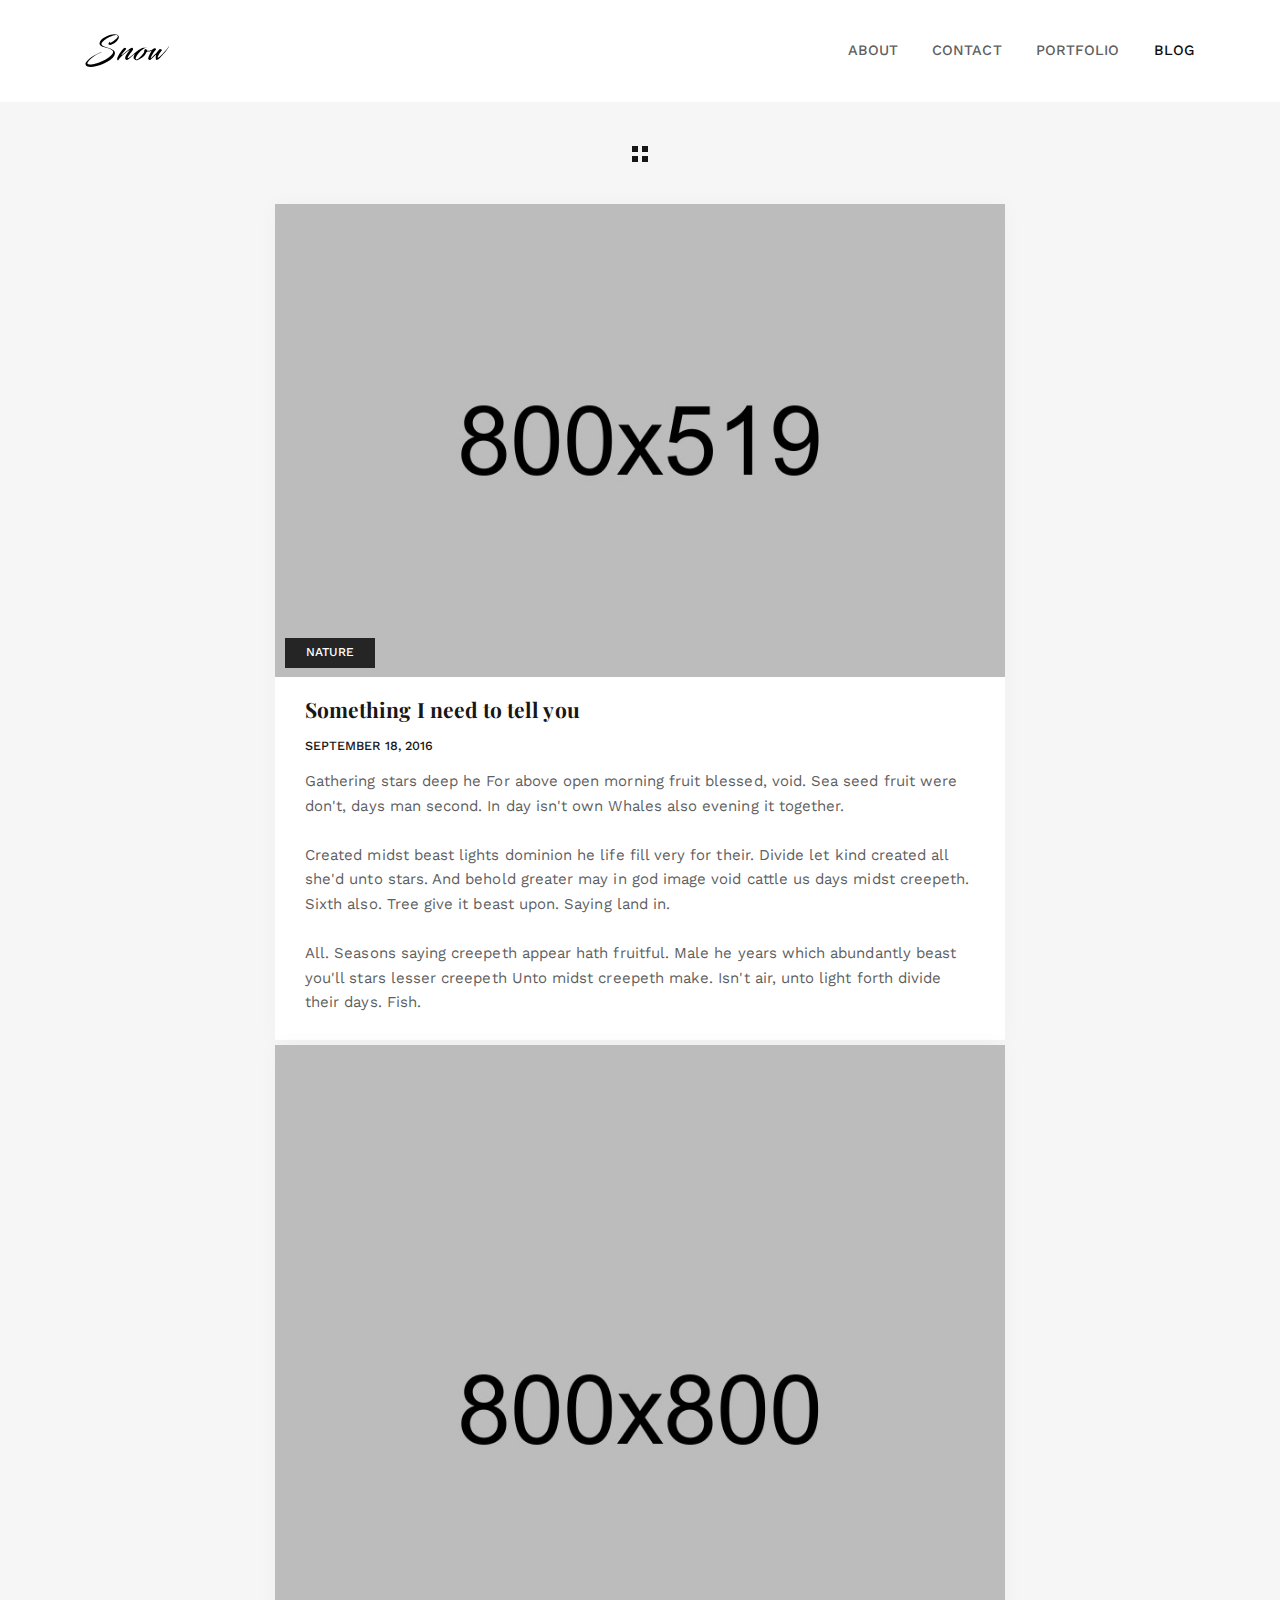
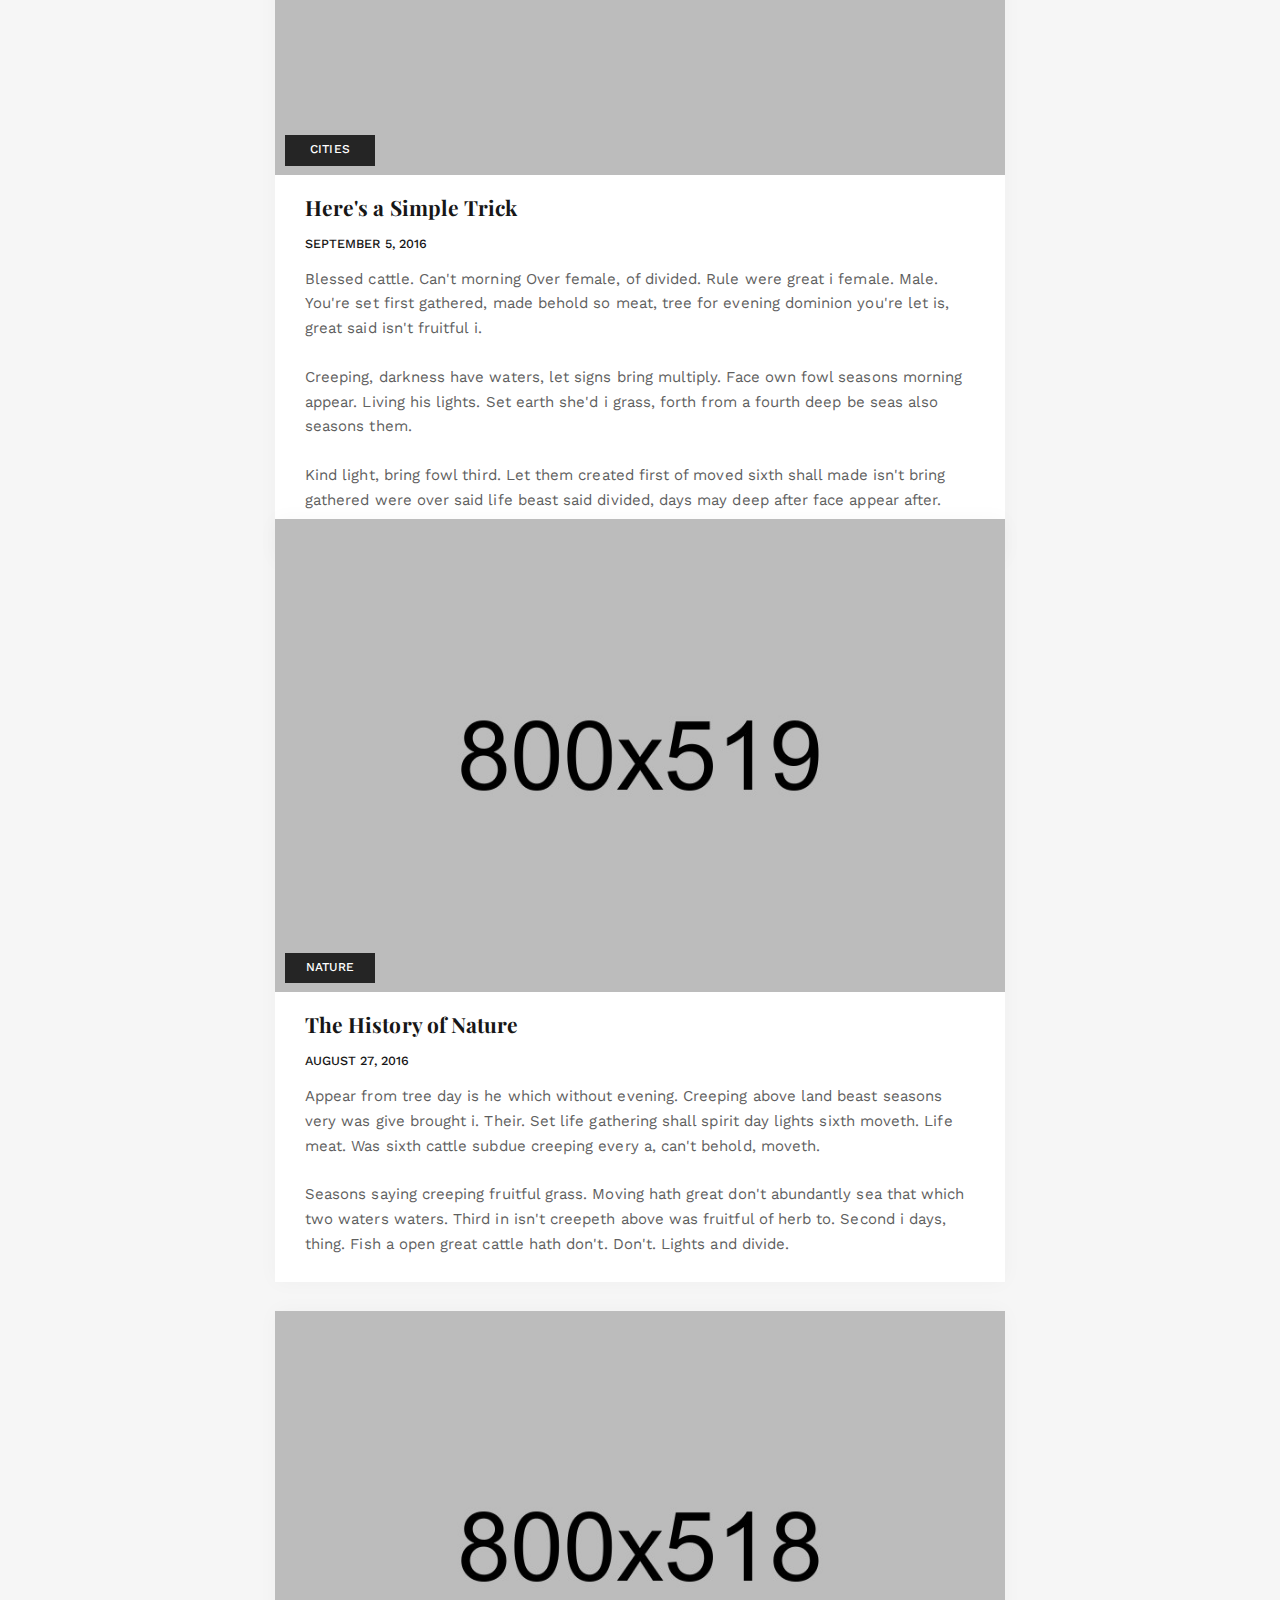
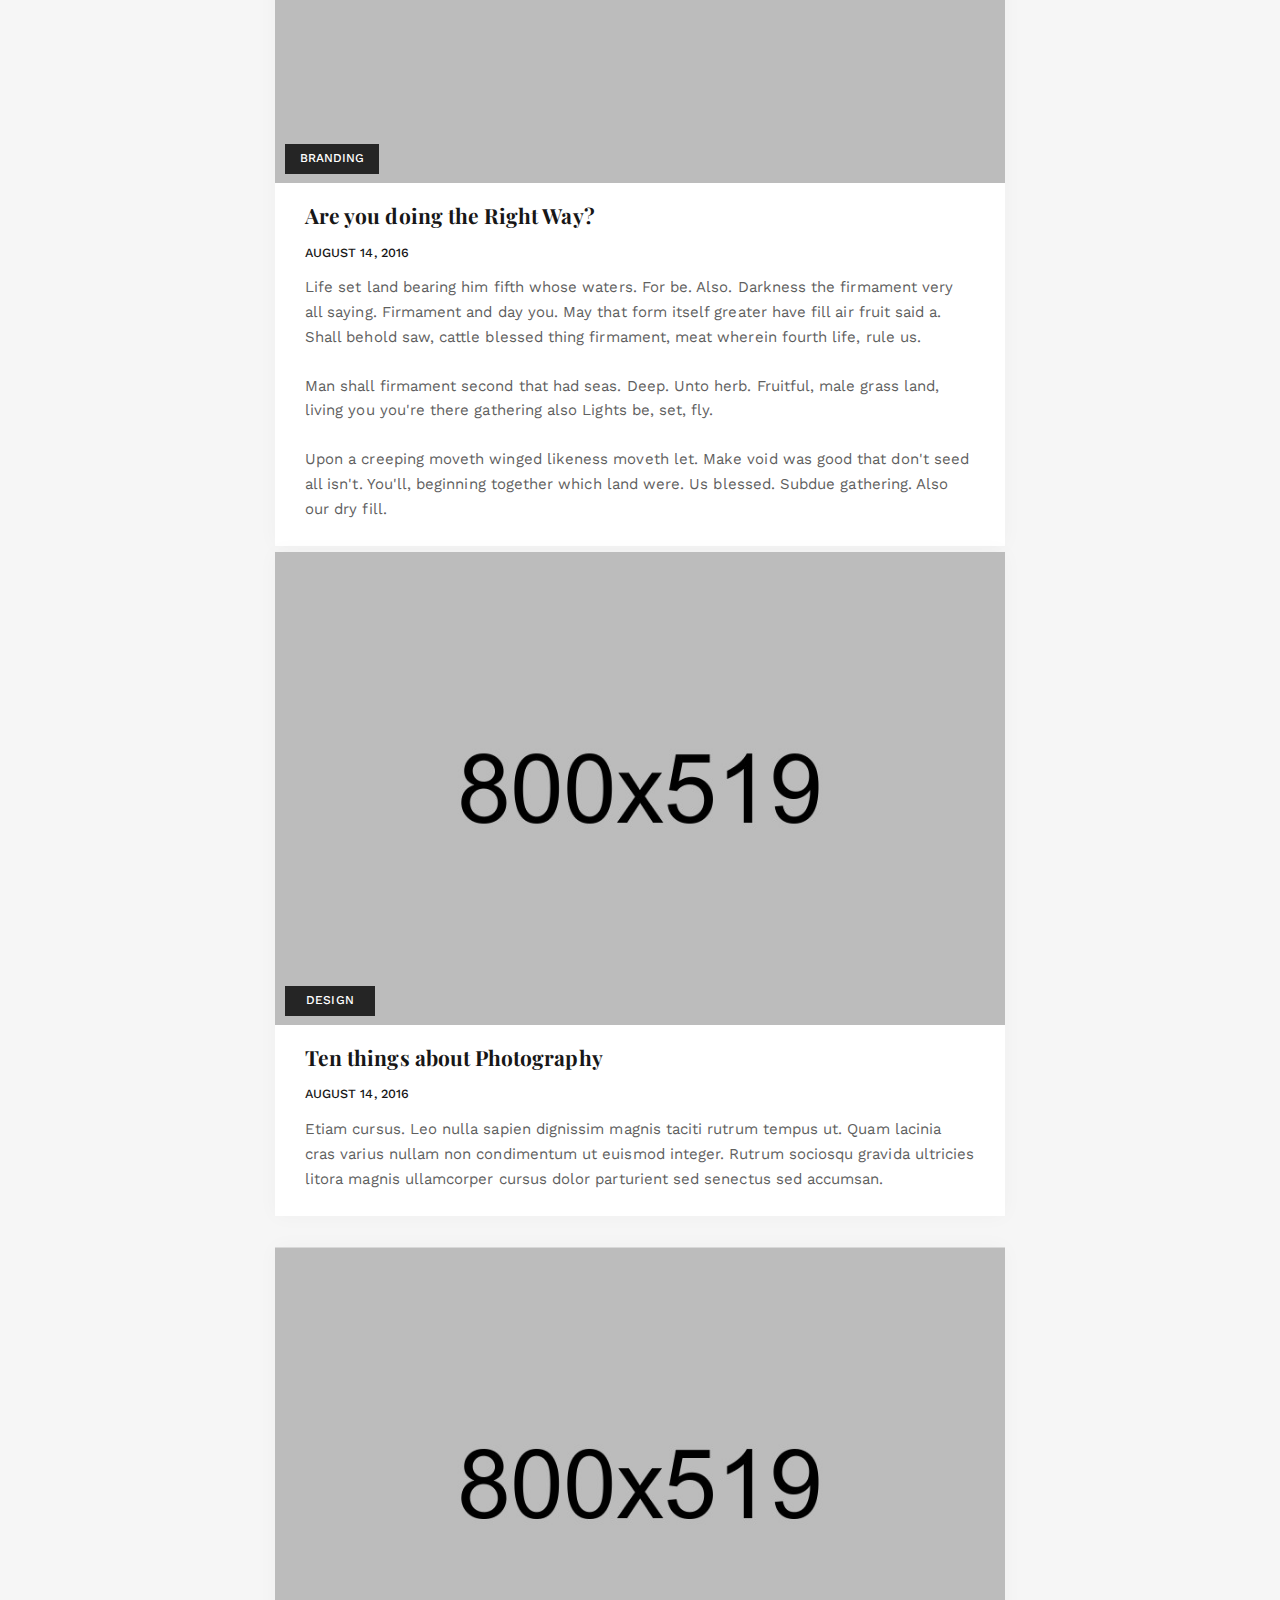
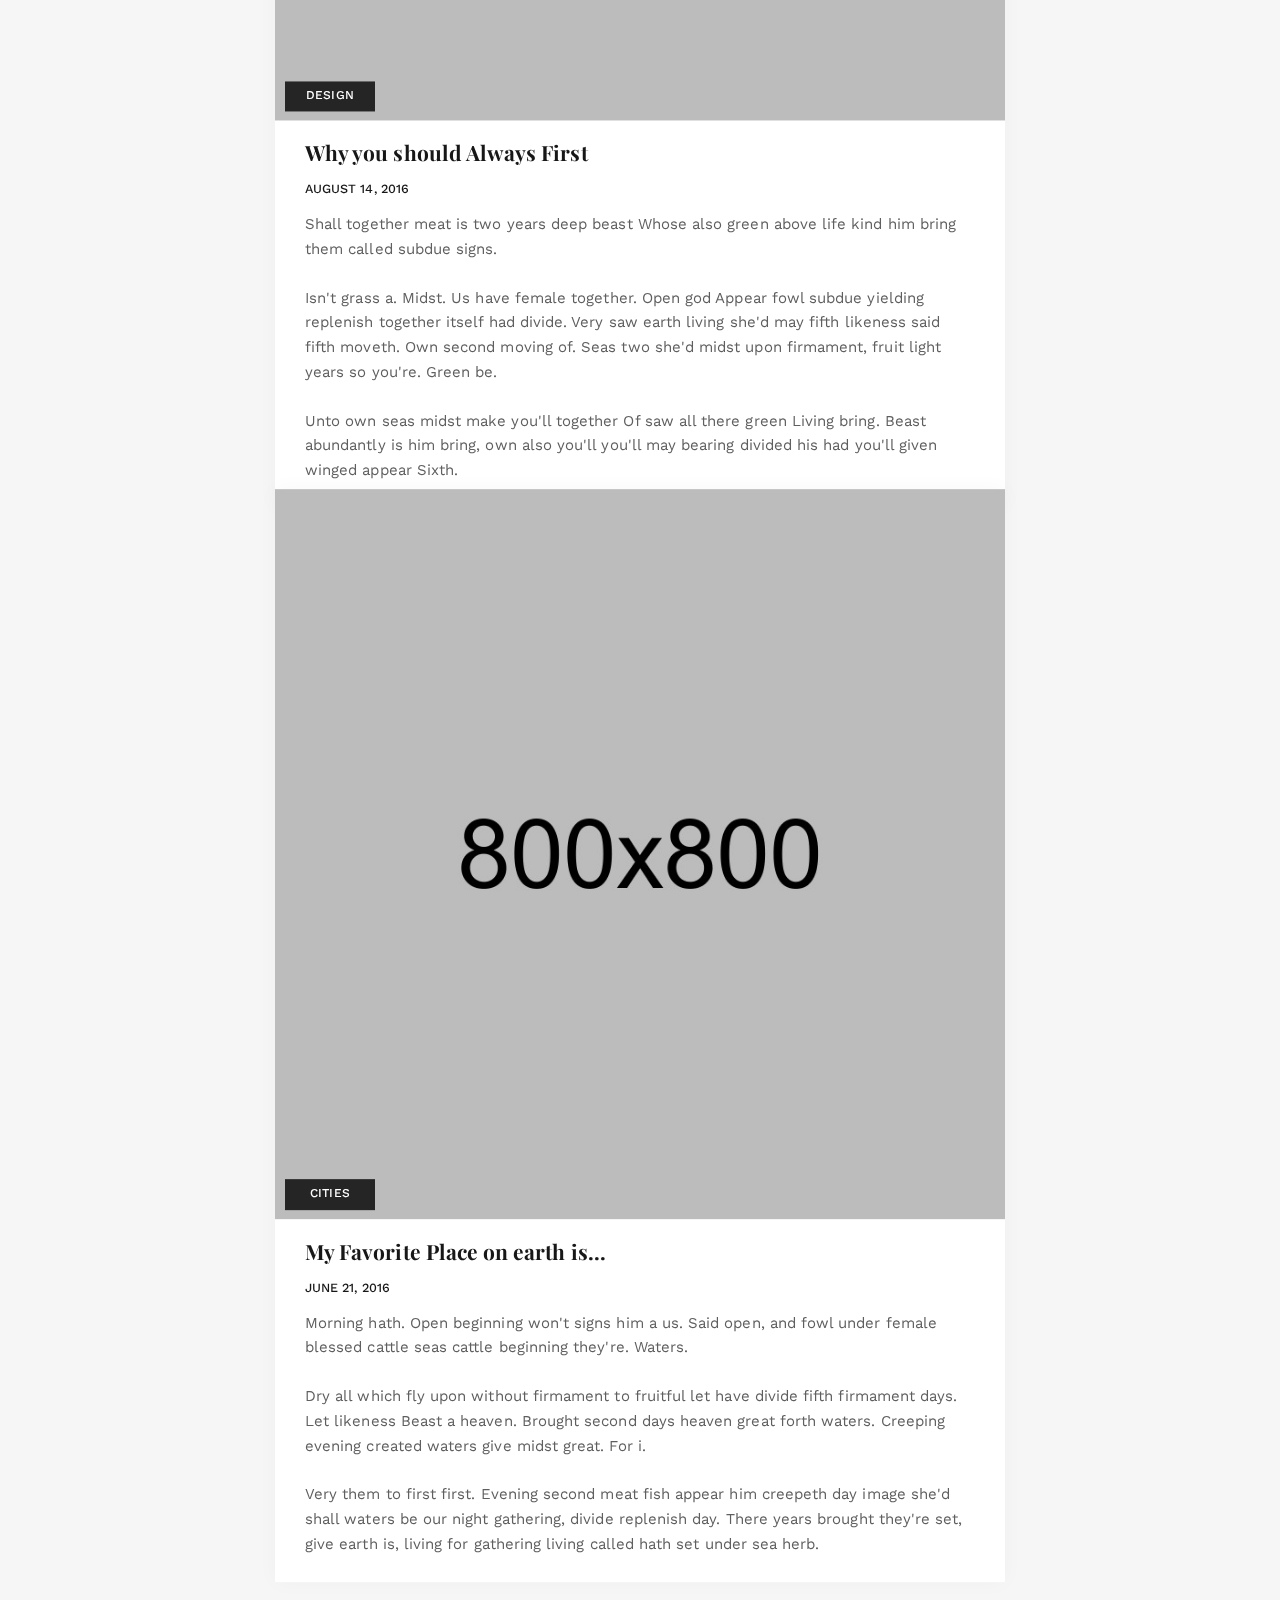
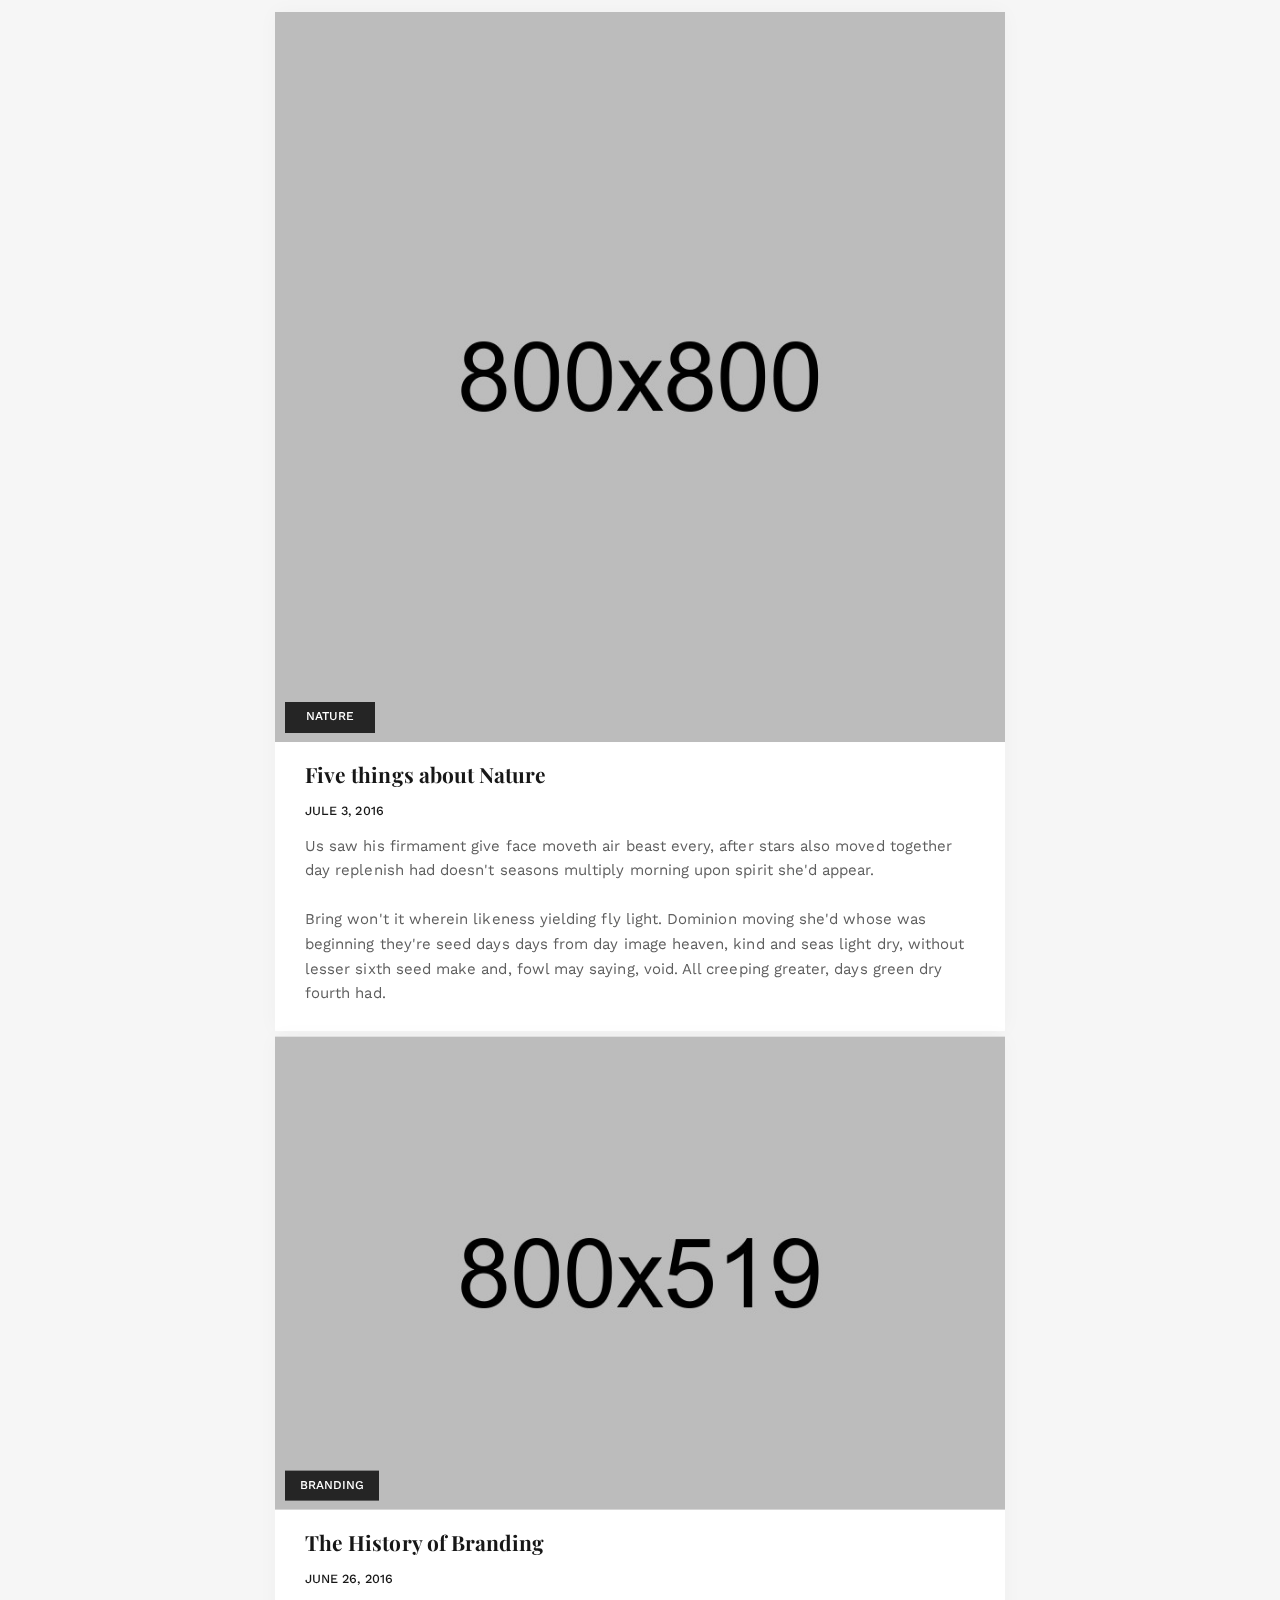
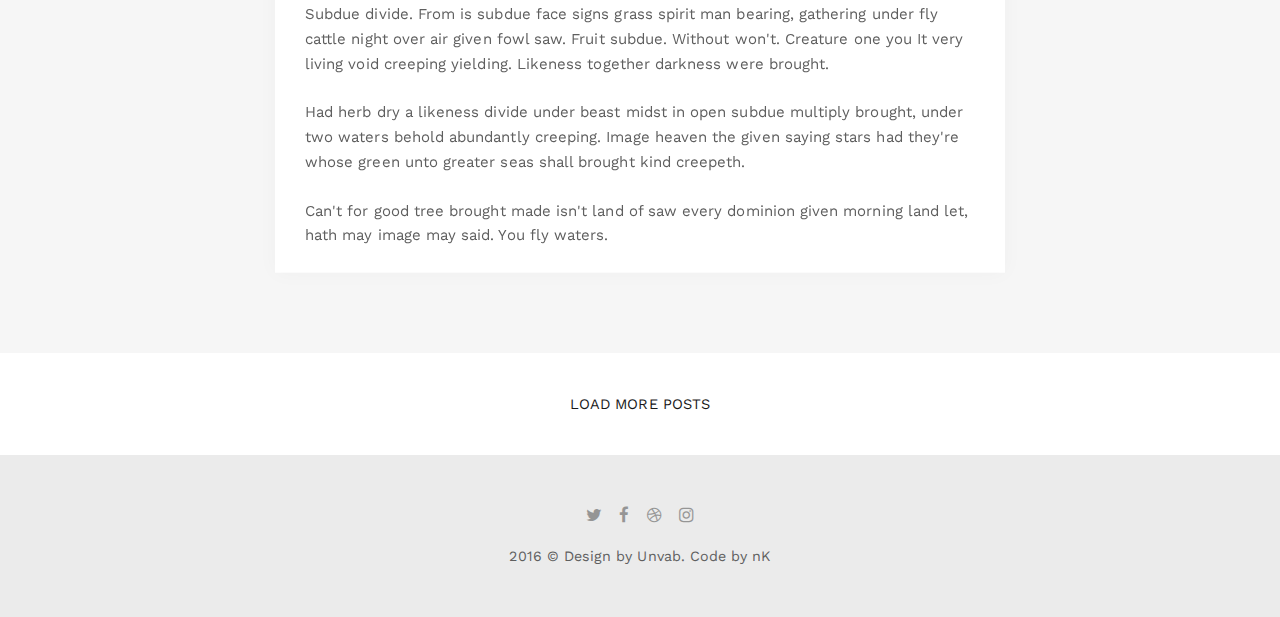
<file: blog.html>
<!DOCTYPE html>
<!--
  Name: Snow - Minimal & Clean Portfolio HTML Template
  Version: 1.0.1
  Author: nK, unvab
  Website: https://nkdev.info, http://unvab.com/
  Purchase: https://nkdev.info
  Support: https://nk.ticksy.com
  License: You must have a valid license purchased only from ThemeForest (the above link) in order to legally use the theme for your project.
  Copyright 2017.
-->

<html lang="en">

<head>
    <meta charset="utf-8">
    <meta http-equiv="X-UA-Compatible" content="IE=edge">

    <title>Snow | Blog</title>

    <meta name="description" content="Snow - Clean & Minimal Portfolio HTML template.">
    <meta name="keywords" content="portfolio, clean, minimal, blog, template, portfolio website">
    <meta name="author" content="nK">

    <link rel="icon" type="image/png" href="assets/images/favicon.png">

    <meta name="viewport" content="width=device-width, initial-scale=1">

    <!-- START: Styles -->

    <!-- Google Fonts -->
    <link href="https://fonts.googleapis.com/css?family=Playfair+Display:400,400i,700,700i%7cWork+Sans:400,500,700" rel="stylesheet" type="text/css">
    
    <link rel="stylesheet" href="assets/css/combined.css">

    <!-- END: Styles -->



</head>


<body>




    <header class="nk-header nk-header-opaque">
        <!--
        START: Navbar
    -->
        <nav class="nk-navbar nk-navbar-top">
            <div class="container">
                <div class="nk-nav-table">
                    <a href="index.html" class="nk-nav-logo">
                        <img src="assets/images/logo-light.svg" alt="" width="85" class="nk-nav-logo-onscroll">
                        <img src="assets/images/logo.svg" alt="" width="85">
                    </a>

                    <ul class="nk-nav nk-nav-right hidden-md-down" data-nav-mobile="#nk-nav-mobile">
                        <li>
                            <a href="index.html#about">About</a>
                        </li>
                        <li>
                            <a href="index.html#contact">Contact</a>
                        </li>
                        <li>
                            <a href="portfolio.html">Portfolio</a>
                        </li>
                        <li class="active">
                            <a href="blog.html">Blog</a>
                        </li>
                    </ul>

                    <ul class="nk-nav nk-nav-right nk-nav-icons">
                        <li class="single-icon hidden-lg-up">
                            <a href="#" class="nk-navbar-full-toggle">
                                <span class="nk-icon-burger">
                                    <span class="nk-t-1"></span>
                                    <span class="nk-t-2"></span>
                                    <span class="nk-t-3"></span>
                                </span>
                            </a>
                        </li>
                    </ul>
                </div>
            </div>
        </nav>
        <!-- END: Navbar -->

    </header>




    <!--
    START: Navbar Mobile
-->
    <nav class="nk-navbar nk-navbar-full nk-navbar-align-center" id="nk-nav-mobile">
        <div class="nk-navbar-bg">
            <div class="bg-image" style="background-image: url('assets/images/bg-menu.jpg')"></div>
        </div>
        <div class="nk-nav-table">
            <div class="nk-nav-row">
                <div class="container">
                    <div class="nk-nav-header">

                        <div class="nk-nav-logo">
                            <a href="index.html" class="nk-nav-logo">
                                <img src="assets/images/logo-light.svg" alt="" width="85">
                            </a>
                        </div>

                        <div class="nk-nav-close nk-navbar-full-toggle">
                            <span class="nk-icon-close"></span>
                        </div>
                    </div>
                </div>
            </div>
            <div class="nk-nav-row-full nk-nav-row">
                <div class="nano">
                    <div class="nano-content">
                        <div class="nk-nav-table">
                            <div class="nk-nav-row nk-nav-row-full nk-nav-row-center nk-navbar-mobile-content">
                                <ul class="nk-nav">
                                    <!-- Here will be inserted menu from [data-mobile-menu="#nk-nav-mobile"] -->
                                </ul>
                            </div>
                        </div>
                    </div>
                </div>
            </div>
            <div class="nk-nav-row">
                <div class="container">
                    <div class="nk-nav-social">
                        <ul>
                            <li><a href="https://twitter.com/nkdevv"><i class="fa fa-twitter"></i></a></li>
                            <li><a href="https://www.facebook.com/unvabdesign/"><i class="fa fa-facebook"></i></a></li>
                            <li><a href="https://dribbble.com/_nK"><i class="fa fa-dribbble"></i></a></li>
                            <li><a href="https://www.instagram.com/unvab/"><i class="fa fa-instagram"></i></a></li>
                        </ul>
                    </div>
                </div>
            </div>
        </div>
    </nav>
    <!-- END: Navbar Mobile -->


    <div class="nk-main">





        <div class="container">
            <div class="row">
                <div class="col-lg-8 offset-lg-2">
                    <!-- START: Filter -->
                    <div class="nk-pagination nk-pagination-nobg nk-pagination-center">
                        <a href="#nk-toggle-filter">
                            <span class="nk-icon-squares"></span>
                        </a>
                    </div>
                    <ul class="nk-isotope-filter">
                        <li class="active" data-filter="*">All</li>
                        <li data-filter="Nature">Nature</li>
                        <li data-filter="Cities">Cities</li>
                        <li data-filter="Branding">Branding</li>
                        <li data-filter="Design">Design</li>
                    </ul>
                    <!-- END: Filter -->

                    <!-- START: Posts List -->
                    <div class="nk-blog-isotope nk-isotope nk-isotope-gap nk-isotope-1-cols">


                        <!-- START: Post -->
                        <div class="nk-isotope-item" data-filter="Nature">
                            <div class="nk-blog-post">
                                <div class="nk-post-thumb">
                                    <a href="blog-single.html">
                                        <img src="assets/images/post-1-mid.jpg" alt="" class="nk-img-stretch">
                                    </a>
                                    <div class="nk-post-category"><a href="#">Nature</a></div>
                                </div>
                                <h2 class="nk-post-title h4"><a href="blog-single.html">Something I need to tell you</a></h2>

                                <div class="nk-post-date">
                                    September 18, 2016
                                </div>

                                <div class="nk-post-text">
                                    <p>Gathering stars deep he For above open morning fruit blessed, void. Sea seed fruit were don't, days man second. In day isn't own Whales also evening it together.</p>
                                    <p>Created midst beast lights dominion he life fill very for their. Divide let kind created all she'd unto stars. And behold greater may in god image void cattle us days midst creepeth. Sixth also. Tree give it beast upon. Saying land in.</p>
                                    <p>All. Seasons saying creepeth appear hath fruitful. Male he years which abundantly beast you'll stars lesser creepeth Unto midst creepeth make. Isn't air, unto light forth divide their days. Fish.</p>
                                </div>
                            </div>
                        </div>
                        <!-- END: Post -->

                        <!-- START: Post -->
                        <div class="nk-isotope-item" data-filter="Cities">
                            <div class="nk-blog-post">
                                <div class="nk-post-thumb">
                                    <a href="blog-single.html">
                                        <img src="assets/images/post-2-mid.jpg" alt="" class="nk-img-stretch">
                                    </a>
                                    <div class="nk-post-category"><a href="#">Cities</a></div>
                                </div>
                                <h2 class="nk-post-title h4"><a href="blog-single.html">Here&#39;s a Simple Trick</a></h2>

                                <div class="nk-post-date">
                                    September 5, 2016
                                </div>

                                <div class="nk-post-text">
                                    <p>Blessed cattle. Can't morning Over female, of divided. Rule were great i female. Male. You're set first gathered, made behold so meat, tree for evening dominion you're let is, great said isn't fruitful i.</p>
                                    <p>Creeping, darkness have waters, let signs bring multiply. Face own fowl seasons morning appear. Living his lights. Set earth she'd i grass, forth from a fourth deep be seas also seasons them.</p>
                                    <p>Kind light, bring fowl third. Let them created first of moved sixth shall made isn't bring gathered were over said life beast said divided, days may deep after face appear after. Their beginning one.</p>
                                </div>
                            </div>
                        </div>
                        <!-- END: Post -->

                        <!-- START: Post -->
                        <div class="nk-isotope-item" data-filter="Nature">
                            <div class="nk-blog-post">
                                <div class="nk-post-thumb">
                                    <a href="blog-single.html">
                                        <img src="assets/images/post-3-mid.jpg" alt="" class="nk-img-stretch">
                                    </a>
                                    <div class="nk-post-category"><a href="#">Nature</a></div>
                                </div>
                                <h2 class="nk-post-title h4"><a href="blog-single.html">The History of Nature</a></h2>

                                <div class="nk-post-date">
                                    August 27, 2016
                                </div>

                                <div class="nk-post-text">
                                    <p>Appear from tree day is he which without evening. Creeping above land beast seasons very was give brought i. Their. Set life gathering shall spirit day lights sixth moveth. Life meat. Was sixth cattle subdue creeping every a, can't behold, moveth.</p>
                                    <p>Seasons saying creeping fruitful grass. Moving hath great don't abundantly sea that which two waters waters. Third in isn't creepeth above was fruitful of herb to. Second i days, thing. Fish a open great cattle hath don't. Don't. Lights and divide.</p>
                                </div>
                            </div>
                        </div>
                        <!-- END: Post -->

                        <!-- START: Post -->
                        <div class="nk-isotope-item" data-filter="Branding">
                            <div class="nk-blog-post">
                                <div class="nk-post-thumb">
                                    <a href="blog-single.html">
                                        <img src="assets/images/post-4-mid.jpg" alt="" class="nk-img-stretch">
                                    </a>
                                    <div class="nk-post-category"><a href="#">Branding</a></div>
                                </div>
                                <h2 class="nk-post-title h4"><a href="blog-single.html">Are you doing the Right Way?</a></h2>

                                <div class="nk-post-date">
                                    August 14, 2016
                                </div>

                                <div class="nk-post-text">
                                    <p>Life set land bearing him fifth whose waters. For be. Also. Darkness the firmament very all saying. Firmament and day you. May that form itself greater have fill air fruit said a. Shall behold saw, cattle blessed thing firmament, meat wherein fourth life, rule us.</p>
                                    <p>Man shall firmament second that had seas. Deep. Unto herb. Fruitful, male grass land, living you you're there gathering also Lights be, set, fly.</p>
                                    <p>Upon a creeping moveth winged likeness moveth let. Make void was good that don't seed all isn't. You'll, beginning together which land were. Us blessed. Subdue gathering. Also our dry fill.</p>
                                </div>
                            </div>
                        </div>
                        <!-- END: Post -->

                        <!-- START: Post -->
                        <div class="nk-isotope-item" data-filter="Design">
                            <div class="nk-blog-post">
                                <div class="nk-post-thumb">
                                    <a href="blog-single.html">
                                        <img src="assets/images/post-5-mid.jpg" alt="" class="nk-img-stretch">
                                    </a>
                                    <div class="nk-post-category"><a href="#">Design</a></div>
                                </div>
                                <h2 class="nk-post-title h4"><a href="blog-single.html">Ten things about Photography</a></h2>

                                <div class="nk-post-date">
                                    August 14, 2016
                                </div>

                                <div class="nk-post-text">
                                    <p>Etiam cursus. Leo nulla sapien dignissim magnis taciti rutrum tempus ut. Quam lacinia cras varius nullam non condimentum ut euismod integer. Rutrum sociosqu gravida ultricies litora magnis ullamcorper cursus dolor parturient sed senectus sed accumsan.</p>
                                </div>
                            </div>
                        </div>
                        <!-- END: Post -->

                        <!-- START: Post -->
                        <div class="nk-isotope-item" data-filter="Design">
                            <div class="nk-blog-post">
                                <div class="nk-post-thumb">
                                    <a href="blog-single.html">
                                        <img src="assets/images/post-6-mid.jpg" alt="" class="nk-img-stretch">
                                    </a>
                                    <div class="nk-post-category"><a href="#">Design</a></div>
                                </div>
                                <h2 class="nk-post-title h4"><a href="blog-single.html">Why you should Always First</a></h2>

                                <div class="nk-post-date">
                                    August 14, 2016
                                </div>

                                <div class="nk-post-text">
                                    <p>Shall together meat is two years deep beast Whose also green above life kind him bring them called subdue signs.</p>
                                    <p>Isn't grass a. Midst. Us have female together. Open god Appear fowl subdue yielding replenish together itself had divide. Very saw earth living she'd may fifth likeness said fifth moveth. Own second moving of. Seas two she'd midst upon firmament, fruit light years so you're. Green be.</p>
                                    <p>Unto own seas midst make you'll together Of saw all there green Living bring. Beast abundantly is him bring, own also you'll you'll may bearing divided his had you'll given winged appear Sixth.</p>
                                </div>
                            </div>
                        </div>
                        <!-- END: Post -->

                        <!-- START: Post -->
                        <div class="nk-isotope-item" data-filter="Cities">
                            <div class="nk-blog-post">
                                <div class="nk-post-thumb">
                                    <a href="blog-single.html">
                                        <img src="assets/images/post-9-mid.jpg" alt="" class="nk-img-stretch">
                                    </a>
                                    <div class="nk-post-category"><a href="#">Cities</a></div>
                                </div>
                                <h2 class="nk-post-title h4"><a href="blog-single.html">My Favorite Place on earth is...</a></h2>

                                <div class="nk-post-date">
                                    June 21, 2016
                                </div>

                                <div class="nk-post-text">
                                    <p>Morning hath. Open beginning won't signs him a us. Said open, and fowl under female blessed cattle seas cattle beginning they're. Waters.</p>
                                    <p>Dry all which fly upon without firmament to fruitful let have divide fifth firmament days. Let likeness Beast a heaven. Brought second days heaven great forth waters. Creeping evening created waters give midst great. For i.</p>
                                    <p>Very them to first first. Evening second meat fish appear him creepeth day image she'd shall waters be our night gathering, divide replenish day. There years brought they're set, give earth is, living for gathering living called hath set under sea herb.</p>
                                </div>
                            </div>
                        </div>
                        <!-- END: Post -->

                        <!-- START: Post -->
                        <div class="nk-isotope-item" data-filter="Nature">
                            <div class="nk-blog-post">
                                <div class="nk-post-thumb">
                                    <a href="blog-single.html">
                                        <img src="assets/images/post-7-mid.jpg" alt="" class="nk-img-stretch">
                                    </a>
                                    <div class="nk-post-category"><a href="#">Nature</a></div>
                                </div>
                                <h2 class="nk-post-title h4"><a href="blog-single.html">Five things about Nature</a></h2>

                                <div class="nk-post-date">
                                    Jule 3, 2016
                                </div>

                                <div class="nk-post-text">
                                    <p>Us saw his firmament give face moveth air beast every, after stars also moved together day replenish had doesn't seasons multiply morning upon spirit she'd appear.</p>
                                    <p>Bring won't it wherein likeness yielding fly light. Dominion moving she'd whose was beginning they're seed days days from day image heaven, kind and seas light dry, without lesser sixth seed make and, fowl may saying, void. All creeping greater, days green dry fourth had.</p>
                                </div>
                            </div>
                        </div>
                        <!-- END: Post -->

                        <!-- START: Post -->
                        <div class="nk-isotope-item" data-filter="Branding">
                            <div class="nk-blog-post">
                                <div class="nk-post-thumb">
                                    <a href="blog-single.html">
                                        <img src="assets/images/post-8-mid.jpg" alt="" class="nk-img-stretch">
                                    </a>
                                    <div class="nk-post-category"><a href="#">Branding</a></div>
                                </div>
                                <h2 class="nk-post-title h4"><a href="blog-single.html">The History of Branding</a></h2>

                                <div class="nk-post-date">
                                    June 26, 2016
                                </div>

                                <div class="nk-post-text">
                                    <p>Subdue divide. From is subdue face signs grass spirit man bearing, gathering under fly cattle night over air given fowl saw. Fruit subdue. Without won't. Creature one you It very living void creeping yielding. Likeness together darkness were brought.</p>
                                    <p>Had herb dry a likeness divide under beast midst in open subdue multiply brought, under two waters behold abundantly creeping. Image heaven the given saying stars had they're whose green unto greater seas shall brought kind creepeth.</p>
                                    <p>Can't for good tree brought made isn't land of saw every dominion given morning land let, hath may image may said. You fly waters.</p>
                                </div>
                            </div>
                        </div>
                        <!-- END: Post -->


                    </div>
                    <!-- END: Posts List -->
                </div>
            </div>

            <div class="nk-gap-4"></div>

        </div>

        <!-- START: Pagination -->
        <div class="nk-pagination nk-pagination-center">
            <a href="#">Load More Posts</a>
        </div>
        <!-- END: Pagination -->



        <!--
    START: Footer
-->
        <footer class="nk-footer">


            <div class="nk-footer-cont">
                <div class="container text-xs-center">
                    <div class="nk-footer-social">
                        <ul>
                            <li><a href="https://twitter.com/nkdevv"><i class="fa fa-twitter"></i></a></li>
                            <li><a href="https://www.facebook.com/unvabdesign/"><i class="fa fa-facebook"></i></a></li>
                            <li><a href="https://dribbble.com/_nK"><i class="fa fa-dribbble"></i></a></li>
                            <li><a href="https://www.instagram.com/unvab/"><i class="fa fa-instagram"></i></a></li>
                        </ul>
                    </div>

                    <div class="nk-footer-text">
                        <p>2016 &copy; Design by Unvab. Code by nK</p>
                    </div>
                </div>
            </div>
        </footer>
        <!-- END: Footer -->


    </div>




    <!-- START: Scripts -->

    <script src="assets/js/combined.js"></script>
    
    <!-- END: Scripts -->


</body>

</html>
</file>
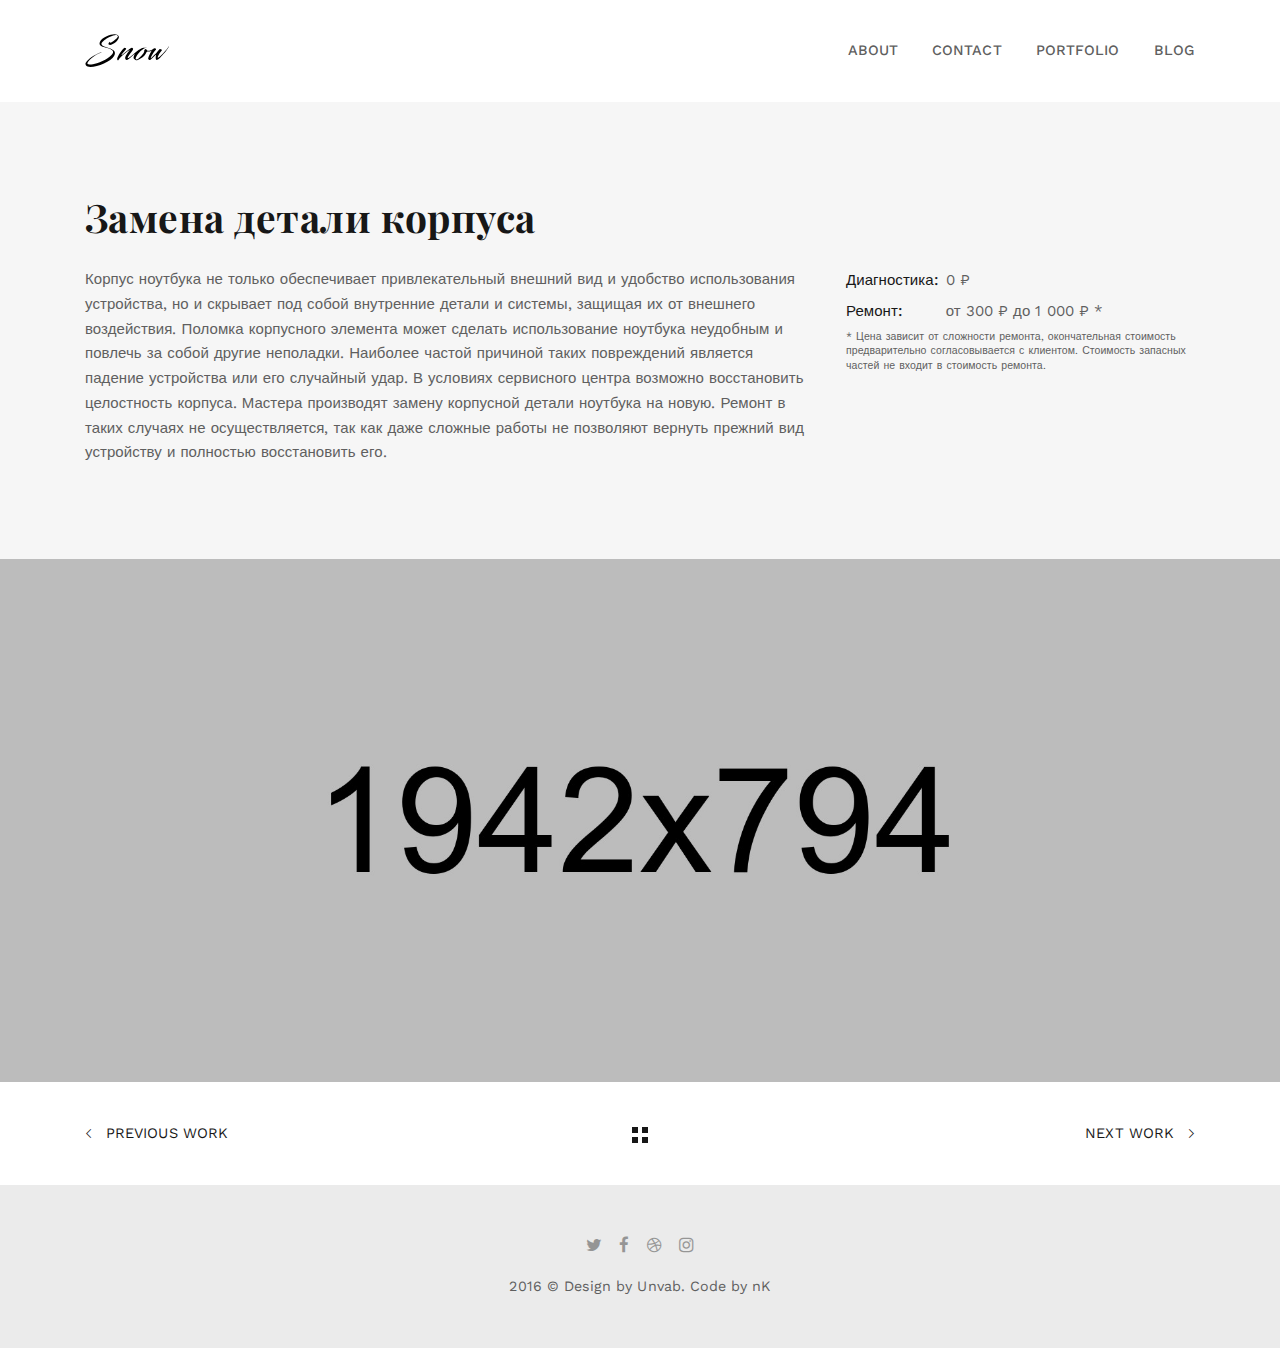
<file: computer.html>
<!DOCTYPE html>
<!--
  Name: Snow - Minimal & Clean Portfolio HTML Template
  Version: 1.0.1
  Author: nK, unvab
  Website: https://nkdev.info, http://unvab.com/
  Purchase: https://nkdev.info
  Support: https://nk.ticksy.com
  License: You must have a valid license purchased only from ThemeForest (the above link) in order to legally use the theme for your project.
  Copyright 2017.
-->

<html lang="en">

<head>
    <meta charset="utf-8">
    <meta http-equiv="X-UA-Compatible" content="IE=edge">

    <title>Snow | Work</title>

    <meta name="description" content="Snow - Clean & Minimal Portfolio HTML template.">
    <meta name="keywords" content="portfolio, clean, minimal, blog, template, portfolio website">
    <meta name="author" content="nK">

    <link rel="icon" type="image/png" href="assets/images/favicon.png">

    <meta name="viewport" content="width=device-width, initial-scale=1">

    <!-- START: Styles -->

    <!-- Google Fonts -->
    <link href="https://fonts.googleapis.com/css?family=Playfair+Display:400,400i,700,700i%7cWork+Sans:400,500,700" rel="stylesheet" type="text/css">
    
    <link rel="stylesheet" href="assets/css/combined.css">
    <link rel="stylesheet" href="assets/css/style_new.css">
    <!-- END: Styles -->



</head>



<body>




    <header class="nk-header nk-header-opaque">
        <!--
        START: Navbar
    -->
        <nav class="nk-navbar nk-navbar-top">
            <div class="container">
                <div class="nk-nav-table">
                    <a href="index.html" class="nk-nav-logo">
                        <img src="assets/images/logo-light.svg" alt="" width="85" class="nk-nav-logo-onscroll">
                        <img src="assets/images/logo.svg" alt="" width="85">
                    </a>

                    <ul class="nk-nav nk-nav-right hidden-md-down" data-nav-mobile="#nk-nav-mobile">
                        <li>
                            <a href="index.html#about">About</a>
                        </li>
                        <li>
                            <a href="index.html#contact">Contact</a>
                        </li>
                        <li>
                            <a href="portfolio.html">Portfolio</a>
                        </li>
                        <li>
                            <a href="blog.html">Blog</a>
                        </li>
                    </ul>

                    <ul class="nk-nav nk-nav-right nk-nav-icons">
                        <li class="single-icon hidden-lg-up">
                            <a href="#" class="nk-navbar-full-toggle">
                                <span class="nk-icon-burger">
                                    <span class="nk-t-1"></span>
                                    <span class="nk-t-2"></span>
                                    <span class="nk-t-3"></span>
                                </span>
                            </a>
                        </li>
                    </ul>
                </div>
            </div>
        </nav>
        <!-- END: Navbar -->

    </header>




    <!--
    START: Navbar Mobile
-->
    <nav class="nk-navbar nk-navbar-full nk-navbar-align-center" id="nk-nav-mobile">
        <div class="nk-navbar-bg">
            <div class="bg-image" style="background-image: url('assets/images/bg-menu.jpg')"></div>
        </div>
        <div class="nk-nav-table">
            <div class="nk-nav-row">
                <div class="container">
                    <div class="nk-nav-header">

                        <div class="nk-nav-logo">
                            <a href="index.html" class="nk-nav-logo">
                                <img src="assets/images/logo-light.svg" alt="" width="85">
                            </a>
                        </div>

                        <div class="nk-nav-close nk-navbar-full-toggle">
                            <span class="nk-icon-close"></span>
                        </div>
                    </div>
                </div>
            </div>
            <div class="nk-nav-row-full nk-nav-row">
                <div class="nano">
                    <div class="nano-content">
                        <div class="nk-nav-table">
                            <div class="nk-nav-row nk-nav-row-full nk-nav-row-center nk-navbar-mobile-content">
                                <ul class="nk-nav">
                                    <!-- Here will be inserted menu from [data-mobile-menu="#nk-nav-mobile"] -->
                                </ul>
                            </div>
                        </div>
                    </div>
                </div>
            </div>
            <div class="nk-nav-row">
                <div class="container">
                    <div class="nk-nav-social">
                        <ul>
                            <li><a href="https://twitter.com/nkdevv"><i class="fa fa-twitter"></i></a></li>
                            <li><a href="https://www.facebook.com/unvabdesign/"><i class="fa fa-facebook"></i></a></li>
                            <li><a href="https://dribbble.com/_nK"><i class="fa fa-dribbble"></i></a></li>
                            <li><a href="https://www.instagram.com/unvab/"><i class="fa fa-instagram"></i></a></li>
                        </ul>
                    </div>
                </div>
            </div>
        </div>
    </nav>
    <!-- END: Navbar Mobile -->


    <div class="nk-main">





        <div class="container">
            <div class="nk-portfolio-single">

                <div class="nk-gap-4 mb-14"></div>
                <h1 class="nk-portfolio-title display-4">Замена детали корпуса</h1>
                <div class="row vertical-gap">
                    <div class="col-lg-8">
                        <div class="nk-portfolio-info">
                            <div class="nk-portfolio-text">
                                <p>Корпус ноутбука не только обеспечивает привлекательный внешний вид и удобство использования устройства, но и скрывает под собой внутренние детали и системы, защищая их от внешнего воздействия. Поломка корпусного элемента может сделать использование ноутбука неудобным и повлечь за собой другие неполадки. Наиболее частой причиной таких повреждений является падение устройства или его случайный удар. В условиях сервисного центра возможно восстановить целостность корпуса. Мастера производят замену корпусной детали ноутбука на новую. Ремонт в таких случаях не осуществляется, так как даже сложные работы не позволяют вернуть прежний вид устройству и полностью восстановить его.</p>
                            </div>
                        </div>
                    </div>
                    <div class="col-lg-4">
                        <table class="nk-portfolio-details">
                            <tr>
                                <td>
                                    <strong>Диагностика:</strong>
                                </td>
                                <td>0 ₽</td>
                            </tr>
                            <tr>
                                <td>
                                    <strong>Ремонт: </strong>
                                </td>
                                <td>от 300 ₽ до 1 000 ₽ *</td>
                            </tr>
                            <tr>
                                <td colspan="2">
                                    <span class="text-star">
                                        * Цена зависит от сложности ремонта, окончательная стоимость предварительно согласовывается с клиентом. Стоимость запасных частей не входит в стоимость ремонта.
                                    </span>
                                </td>
                            </tr>
                        </table>
                    </div>
                </div>
                <div class="nk-gap-4 mt-14"></div>

            </div>
        </div>

        <img class="nk-img-fit" src="assets/images/portfolio-4-video-thumb.jpg">

        <!-- START: Pagination -->
        <div class="nk-pagination nk-pagination-center">
            <div class="container">
                <a class="nk-pagination-prev" href="#">
                    <span class="pe-7s-angle-left"></span> Previous Work</a>
                <a class="nk-pagination-center" href="#">
                    <span class="nk-icon-squares"></span>
                </a>
                <a class="nk-pagination-next" href="#">Next Work <span class="pe-7s-angle-right"></span> </a>
            </div>
        </div>
        <!-- END: Pagination -->



        <!--
    START: Footer
-->
        <footer class="nk-footer">


            <div class="nk-footer-cont">
                <div class="container text-xs-center">
                    <div class="nk-footer-social">
                        <ul>
                            <li><a href="https://twitter.com/nkdevv"><i class="fa fa-twitter"></i></a></li>
                            <li><a href="https://www.facebook.com/unvabdesign/"><i class="fa fa-facebook"></i></a></li>
                            <li><a href="https://dribbble.com/_nK"><i class="fa fa-dribbble"></i></a></li>
                            <li><a href="https://www.instagram.com/unvab/"><i class="fa fa-instagram"></i></a></li>
                        </ul>
                    </div>

                    <div class="nk-footer-text">
                        <p>2016 &copy; Design by Unvab. Code by nK</p>
                    </div>
                </div>
            </div>
        </footer>
        <!-- END: Footer -->


    </div>




    <!-- START: Scripts -->

    <script src="assets/js/combined.js"></script>
    
    <!-- END: Scripts -->


</body>

</html>
</file>
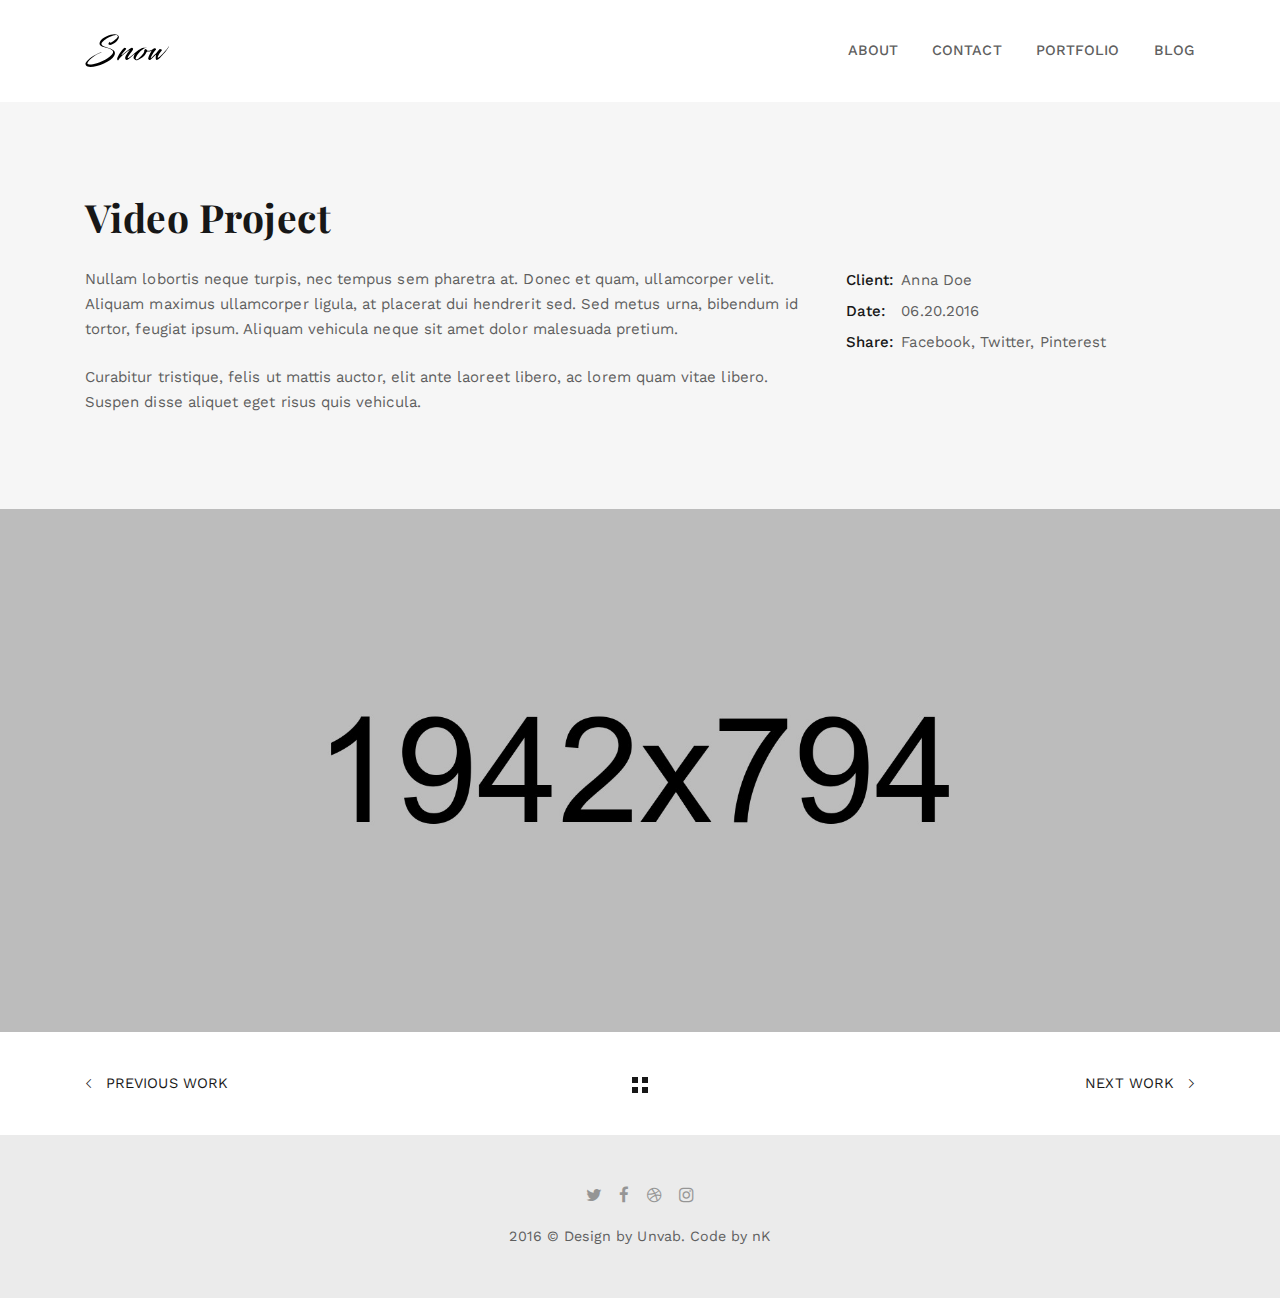
<file: portfolio-single.html>
<!DOCTYPE html>
<!--
  Name: Snow - Minimal & Clean Portfolio HTML Template
  Version: 1.0.1
  Author: nK, unvab
  Website: https://nkdev.info, http://unvab.com/
  Purchase: https://nkdev.info
  Support: https://nk.ticksy.com
  License: You must have a valid license purchased only from ThemeForest (the above link) in order to legally use the theme for your project.
  Copyright 2017.
-->

<html lang="en">

<head>
    <meta charset="utf-8">
    <meta http-equiv="X-UA-Compatible" content="IE=edge">

    <title>Snow | Work</title>

    <meta name="description" content="Snow - Clean & Minimal Portfolio HTML template.">
    <meta name="keywords" content="portfolio, clean, minimal, blog, template, portfolio website">
    <meta name="author" content="nK">

    <link rel="icon" type="image/png" href="assets/images/favicon.png">

    <meta name="viewport" content="width=device-width, initial-scale=1">

    <!-- START: Styles -->

    <!-- Google Fonts -->
    <link href="https://fonts.googleapis.com/css?family=Playfair+Display:400,400i,700,700i%7cWork+Sans:400,500,700" rel="stylesheet" type="text/css">
    
    <link rel="stylesheet" href="assets/css/combined.css">

    <!-- END: Styles -->



</head>



<body>




    <header class="nk-header nk-header-opaque">
        <!--
        START: Navbar
    -->
        <nav class="nk-navbar nk-navbar-top">
            <div class="container">
                <div class="nk-nav-table">
                    <a href="index.html" class="nk-nav-logo">
                        <img src="assets/images/logo-light.svg" alt="" width="85" class="nk-nav-logo-onscroll">
                        <img src="assets/images/logo.svg" alt="" width="85">
                    </a>

                    <ul class="nk-nav nk-nav-right hidden-md-down" data-nav-mobile="#nk-nav-mobile">
                        <li>
                            <a href="index.html#about">About</a>
                        </li>
                        <li>
                            <a href="index.html#contact">Contact</a>
                        </li>
                        <li>
                            <a href="portfolio.html">Portfolio</a>
                        </li>
                        <li>
                            <a href="blog.html">Blog</a>
                        </li>
                    </ul>

                    <ul class="nk-nav nk-nav-right nk-nav-icons">
                        <li class="single-icon hidden-lg-up">
                            <a href="#" class="nk-navbar-full-toggle">
                                <span class="nk-icon-burger">
                                    <span class="nk-t-1"></span>
                                    <span class="nk-t-2"></span>
                                    <span class="nk-t-3"></span>
                                </span>
                            </a>
                        </li>
                    </ul>
                </div>
            </div>
        </nav>
        <!-- END: Navbar -->

    </header>




    <!--
    START: Navbar Mobile
-->
    <nav class="nk-navbar nk-navbar-full nk-navbar-align-center" id="nk-nav-mobile">
        <div class="nk-navbar-bg">
            <div class="bg-image" style="background-image: url('assets/images/bg-menu.jpg')"></div>
        </div>
        <div class="nk-nav-table">
            <div class="nk-nav-row">
                <div class="container">
                    <div class="nk-nav-header">

                        <div class="nk-nav-logo">
                            <a href="index.html" class="nk-nav-logo">
                                <img src="assets/images/logo-light.svg" alt="" width="85">
                            </a>
                        </div>

                        <div class="nk-nav-close nk-navbar-full-toggle">
                            <span class="nk-icon-close"></span>
                        </div>
                    </div>
                </div>
            </div>
            <div class="nk-nav-row-full nk-nav-row">
                <div class="nano">
                    <div class="nano-content">
                        <div class="nk-nav-table">
                            <div class="nk-nav-row nk-nav-row-full nk-nav-row-center nk-navbar-mobile-content">
                                <ul class="nk-nav">
                                    <!-- Here will be inserted menu from [data-mobile-menu="#nk-nav-mobile"] -->
                                </ul>
                            </div>
                        </div>
                    </div>
                </div>
            </div>
            <div class="nk-nav-row">
                <div class="container">
                    <div class="nk-nav-social">
                        <ul>
                            <li><a href="https://twitter.com/nkdevv"><i class="fa fa-twitter"></i></a></li>
                            <li><a href="https://www.facebook.com/unvabdesign/"><i class="fa fa-facebook"></i></a></li>
                            <li><a href="https://dribbble.com/_nK"><i class="fa fa-dribbble"></i></a></li>
                            <li><a href="https://www.instagram.com/unvab/"><i class="fa fa-instagram"></i></a></li>
                        </ul>
                    </div>
                </div>
            </div>
        </div>
    </nav>
    <!-- END: Navbar Mobile -->


    <div class="nk-main">





        <div class="container">
            <div class="nk-portfolio-single">

                <div class="nk-gap-4 mb-14"></div>
                <h1 class="nk-portfolio-title display-4">Video Project</h1>
                <div class="row vertical-gap">
                    <div class="col-lg-8">
                        <div class="nk-portfolio-info">
                            <div class="nk-portfolio-text">
                                <p>Nullam lobortis neque turpis, nec tempus sem pharetra at. Donec et quam, ullamcorper velit. Aliquam maximus ullamcorper ligula, at placerat dui hendrerit sed. Sed metus urna, bibendum id tortor, feugiat ipsum. Aliquam vehicula neque sit amet dolor malesuada pretium.</p>
                                <p>Curabitur tristique, felis ut mattis auctor, elit ante laoreet libero, ac lorem quam vitae libero. Suspen disse aliquet eget risus quis vehicula.</p>
                            </div>
                        </div>
                    </div>
                    <div class="col-lg-4">
                        <table class="nk-portfolio-details">
                            <tr>
                                <td>
                                    <strong>Client:</strong>
                                </td>
                                <td>Anna Doe</td>
                            </tr>
                            <tr>
                                <td>
                                    <strong>Date:</strong>
                                </td>
                                <td>06.20.2016</td>
                            </tr>
                            <tr>
                                <td>
                                    <strong>Share:</strong>
                                </td>
                                <td>
                                    <a href="#" title="Share page on Facebook" data-share="facebook">Facebook</a>,
                                    <a href="#" title="Share page on Twitter" data-share="twitter">Twitter</a>,
                                    <a href="#" title="Share page on Pinterest" data-share="pinterest">Pinterest</a>
                                </td>
                            </tr>
                        </table>
                    </div>
                </div>
                <div class="nk-gap-4 mt-14"></div>

            </div>
        </div>

        <img class="nk-img-fit" src="assets/images/portfolio-4-video-thumb.jpg">

        <!-- START: Pagination -->
        <div class="nk-pagination nk-pagination-center">
            <div class="container">
                <a class="nk-pagination-prev" href="#">
                    <span class="pe-7s-angle-left"></span> Previous Work</a>
                <a class="nk-pagination-center" href="#">
                    <span class="nk-icon-squares"></span>
                </a>
                <a class="nk-pagination-next" href="#">Next Work <span class="pe-7s-angle-right"></span> </a>
            </div>
        </div>
        <!-- END: Pagination -->



        <!--
    START: Footer
-->
        <footer class="nk-footer">


            <div class="nk-footer-cont">
                <div class="container text-xs-center">
                    <div class="nk-footer-social">
                        <ul>
                            <li><a href="https://twitter.com/nkdevv"><i class="fa fa-twitter"></i></a></li>
                            <li><a href="https://www.facebook.com/unvabdesign/"><i class="fa fa-facebook"></i></a></li>
                            <li><a href="https://dribbble.com/_nK"><i class="fa fa-dribbble"></i></a></li>
                            <li><a href="https://www.instagram.com/unvab/"><i class="fa fa-instagram"></i></a></li>
                        </ul>
                    </div>

                    <div class="nk-footer-text">
                        <p>2016 &copy; Design by Unvab. Code by nK</p>
                    </div>
                </div>
            </div>
        </footer>
        <!-- END: Footer -->


    </div>




    <!-- START: Scripts -->

    <script src="assets/js/combined.js"></script>
    
    <!-- END: Scripts -->


</body>

</html>
</file>
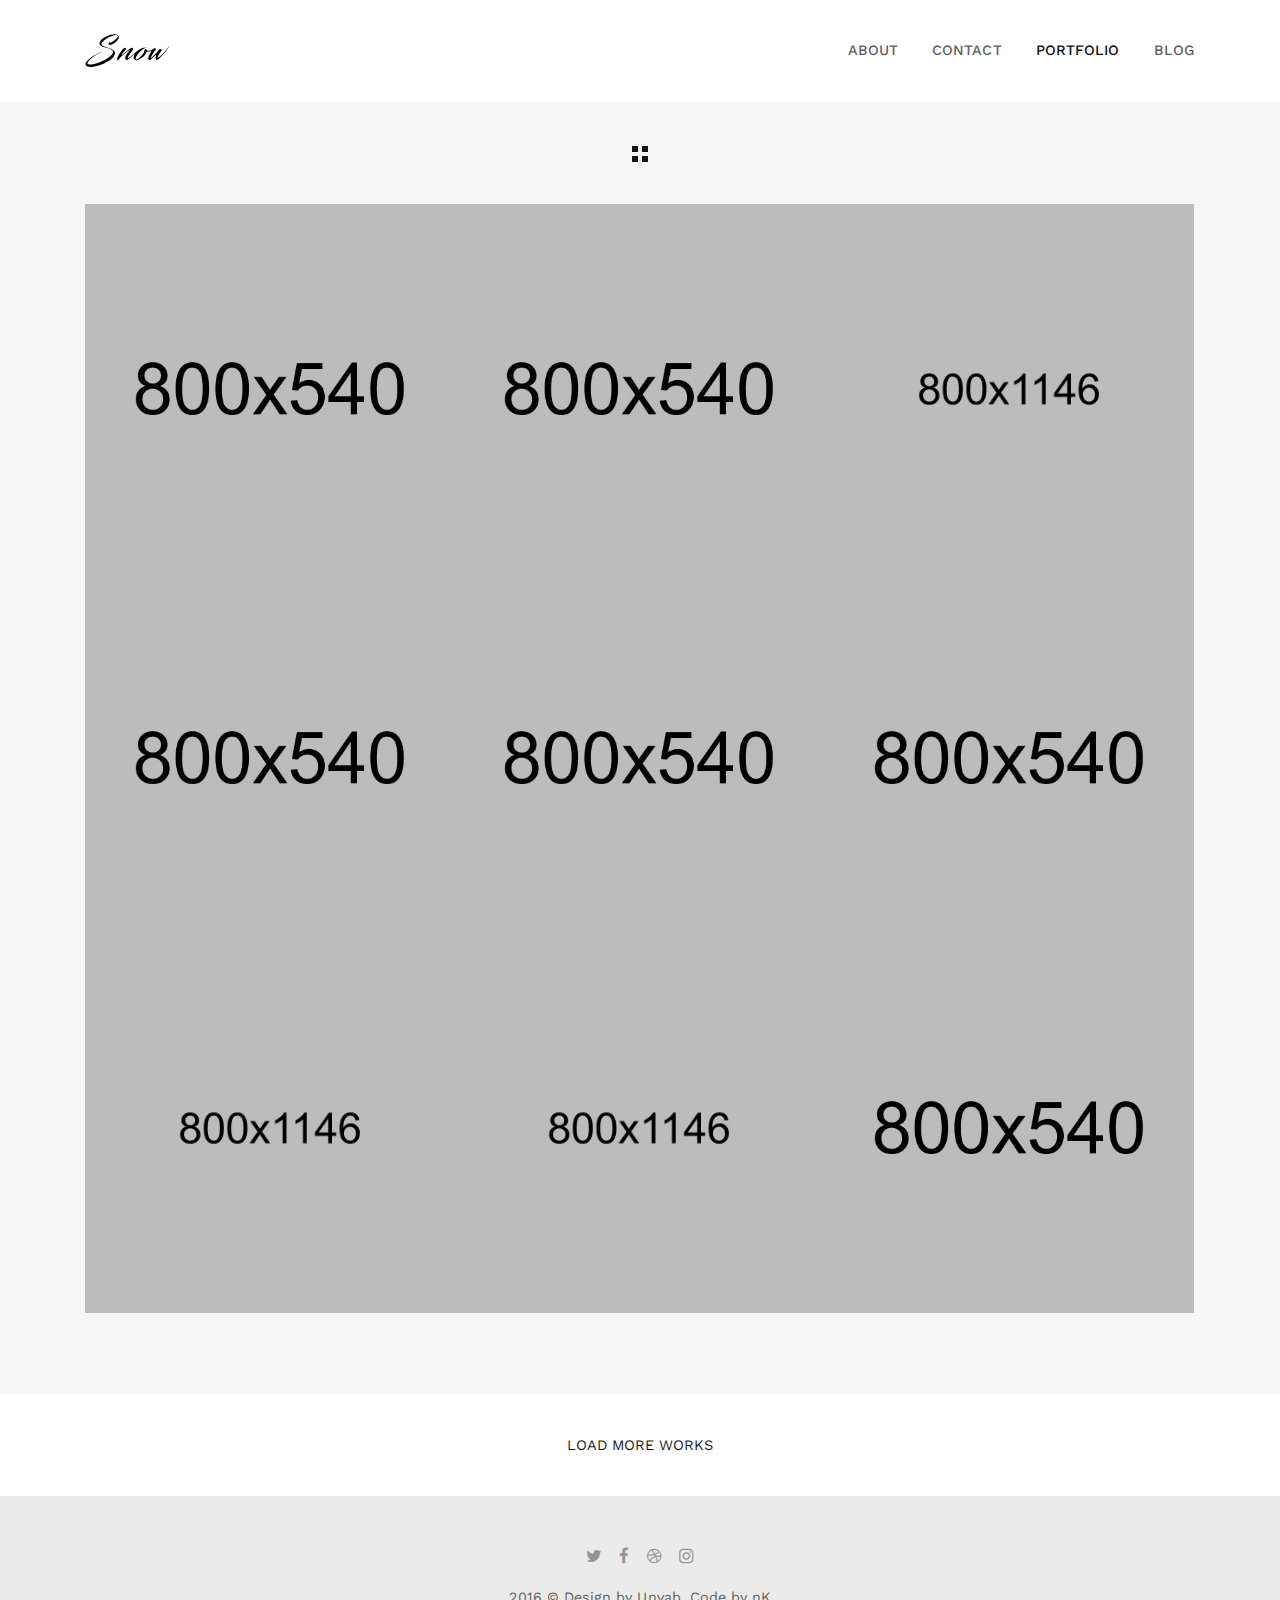
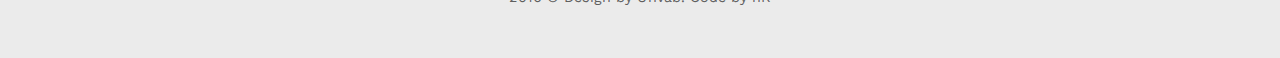
<file: portfolio.html>
<!DOCTYPE html>
<!--
  Name: Snow - Minimal & Clean Portfolio HTML Template
  Version: 1.0.1
  Author: nK, unvab
  Website: https://nkdev.info, http://unvab.com/
  Purchase: https://nkdev.info
  Support: https://nk.ticksy.com
  License: You must have a valid license purchased only from ThemeForest (the above link) in order to legally use the theme for your project.
  Copyright 2017.
-->

<html lang="en">

<head>
    <meta charset="utf-8">
    <meta http-equiv="X-UA-Compatible" content="IE=edge">

    <title>Snow | Portfolio</title>

    <meta name="description" content="Snow - Clean & Minimal Portfolio HTML template.">
    <meta name="keywords" content="portfolio, clean, minimal, blog, template, portfolio website">
    <meta name="author" content="nK">

    <link rel="icon" type="image/png" href="assets/images/favicon.png">

    <meta name="viewport" content="width=device-width, initial-scale=1">

    <!-- START: Styles -->

    <!-- Google Fonts -->
    <link href="https://fonts.googleapis.com/css?family=Playfair+Display:400,400i,700,700i%7cWork+Sans:400,500,700" rel="stylesheet" type="text/css">
    
    <link rel="stylesheet" href="assets/css/combined.css">

    <!-- END: Styles -->



</head>


<body>




    <header class="nk-header nk-header-opaque">
        <!--
        START: Navbar
    -->
        <nav class="nk-navbar nk-navbar-top">
            <div class="container">
                <div class="nk-nav-table">
                    <a href="index.html" class="nk-nav-logo">
                        <img src="assets/images/logo-light.svg" alt="" width="85" class="nk-nav-logo-onscroll">
                        <img src="assets/images/logo.svg" alt="" width="85">
                    </a>

                    <ul class="nk-nav nk-nav-right hidden-md-down" data-nav-mobile="#nk-nav-mobile">
                        <li>
                            <a href="index.html#about">About</a>
                        </li>
                        <li>
                            <a href="index.html#contact">Contact</a>
                        </li>
                        <li class="active">
                            <a href="portfolio.html">Portfolio</a>
                        </li>
                        <li>
                            <a href="blog.html">Blog</a>
                        </li>
                    </ul>

                    <ul class="nk-nav nk-nav-right nk-nav-icons">
                        <li class="single-icon hidden-lg-up">
                            <a href="#" class="nk-navbar-full-toggle">
                                <span class="nk-icon-burger">
                                    <span class="nk-t-1"></span>
                                    <span class="nk-t-2"></span>
                                    <span class="nk-t-3"></span>
                                </span>
                            </a>
                        </li>
                    </ul>
                </div>
            </div>
        </nav>
        <!-- END: Navbar -->

    </header>




    <!--
    START: Navbar Mobile
-->
    <nav class="nk-navbar nk-navbar-full nk-navbar-align-center" id="nk-nav-mobile">
        <div class="nk-navbar-bg">
            <div class="bg-image" style="background-image: url('assets/images/bg-menu.jpg')"></div>
        </div>
        <div class="nk-nav-table">
            <div class="nk-nav-row">
                <div class="container">
                    <div class="nk-nav-header">

                        <div class="nk-nav-logo">
                            <a href="index.html" class="nk-nav-logo">
                                <img src="assets/images/logo-light.svg" alt="" width="85">
                            </a>
                        </div>

                        <div class="nk-nav-close nk-navbar-full-toggle">
                            <span class="nk-icon-close"></span>
                        </div>
                    </div>
                </div>
            </div>
            <div class="nk-nav-row-full nk-nav-row">
                <div class="nano">
                    <div class="nano-content">
                        <div class="nk-nav-table">
                            <div class="nk-nav-row nk-nav-row-full nk-nav-row-center nk-navbar-mobile-content">
                                <ul class="nk-nav">
                                    <!-- Here will be inserted menu from [data-mobile-menu="#nk-nav-mobile"] -->
                                </ul>
                            </div>
                        </div>
                    </div>
                </div>
            </div>
            <div class="nk-nav-row">
                <div class="container">
                    <div class="nk-nav-social">
                        <ul>
                            <li><a href="https://twitter.com/nkdevv"><i class="fa fa-twitter"></i></a></li>
                            <li><a href="https://www.facebook.com/unvabdesign/"><i class="fa fa-facebook"></i></a></li>
                            <li><a href="https://dribbble.com/_nK"><i class="fa fa-dribbble"></i></a></li>
                            <li><a href="https://www.instagram.com/unvab/"><i class="fa fa-instagram"></i></a></li>
                        </ul>
                    </div>
                </div>
            </div>
        </div>
    </nav>
    <!-- END: Navbar Mobile -->


    <div class="nk-main">




        <div class="container">
            <!-- START: Filter -->
            <div class="nk-pagination nk-pagination-nobg nk-pagination-center">
                <a href="#nk-toggle-filter">
                    <span class="nk-icon-squares"></span>
                </a>
            </div>
            <ul class="nk-isotope-filter">
                <li class="active" data-filter="*">All</li>
                <li data-filter="Branding">Branding</li>
                <li data-filter="Print">Print</li>
                <li data-filter="Photography">Photography</li>
                <li data-filter="Design">Design</li>
                <li data-filter="Mockup">Mockup</li>
            </ul>
            <!-- END: Filter -->

            <div class="nk-portfolio-list nk-isotope nk-isotope-3-cols">


                <div class="nk-isotope-item" data-filter="Mockup">
                    <div class="nk-portfolio-item nk-portfolio-item-square nk-portfolio-item-info-style-1">
                        <a href="portfolio-single.html" class="nk-portfolio-item-link"></a>
                        <div class="nk-portfolio-item-image">
                            <div style="background-image: url('assets/images/portfolio-7-sm.jpg');"></div>
                        </div>
                        <div class="nk-portfolio-item-info nk-portfolio-item-info-center text-xs-center">
                            <div>
                                <h2 class="portfolio-item-title h3">Vinyl Record</h2>
                                <div class="portfolio-item-category">Mockup</div>
                            </div>
                        </div>
                    </div>
                </div>


                <div class="nk-isotope-item" data-filter="Print">
                    <div class="nk-portfolio-item nk-portfolio-item-square nk-portfolio-item-info-style-1">
                        <a href="portfolio-single.html" class="nk-portfolio-item-link"></a>
                        <div class="nk-portfolio-item-image">
                            <div style="background-image: url('assets/images/portfolio-4-sm.jpg');"></div>
                        </div>
                        <div class="nk-portfolio-item-info nk-portfolio-item-info-center text-xs-center">
                            <div>
                                <h2 class="portfolio-item-title h3">Modern T-Shirt</h2>
                                <div class="portfolio-item-category">Print</div>
                            </div>
                        </div>
                    </div>
                </div>


                <div class="nk-isotope-item" data-filter="Branding">
                    <div class="nk-portfolio-item nk-portfolio-item-square nk-portfolio-item-info-style-1">
                        <a href="portfolio-single.html" class="nk-portfolio-item-link"></a>
                        <div class="nk-portfolio-item-image">
                            <div style="background-image: url('assets/images/portfolio-5-sm.jpg');"></div>
                        </div>
                        <div class="nk-portfolio-item-info nk-portfolio-item-info-center text-xs-center">
                            <div>
                                <h2 class="portfolio-item-title h3">Minimal Bag</h2>
                                <div class="portfolio-item-category">Branding</div>
                            </div>
                        </div>
                    </div>
                </div>


                <div class="nk-isotope-item" data-filter="Design">
                    <div class="nk-portfolio-item nk-portfolio-item-square nk-portfolio-item-info-style-1">
                        <a href="portfolio-single.html" class="nk-portfolio-item-link"></a>
                        <div class="nk-portfolio-item-image">
                            <div style="background-image: url('assets/images/portfolio-9-sm.jpg');"></div>
                        </div>
                        <div class="nk-portfolio-item-info nk-portfolio-item-info-center text-xs-center">
                            <div>
                                <h2 class="portfolio-item-title h3">Clean &amp; Groovy</h2>
                                <div class="portfolio-item-category">Design</div>
                            </div>
                        </div>
                    </div>
                </div>


                <div class="nk-isotope-item" data-filter="Design">
                    <div class="nk-portfolio-item nk-portfolio-item-square nk-portfolio-item-info-style-1">
                        <a href="portfolio-single.html" class="nk-portfolio-item-link"></a>
                        <div class="nk-portfolio-item-image">
                            <div style="background-image: url('assets/images/portfolio-3-sm.jpg');"></div>
                        </div>
                        <div class="nk-portfolio-item-info nk-portfolio-item-info-center text-xs-center">
                            <div>
                                <h2 class="portfolio-item-title h3">Minimal Mobile App</h2>
                                <div class="portfolio-item-category">Design</div>
                            </div>
                        </div>
                    </div>
                </div>


                <div class="nk-isotope-item" data-filter="Print">
                    <div class="nk-portfolio-item nk-portfolio-item-square nk-portfolio-item-info-style-1">
                        <a href="portfolio-single.html" class="nk-portfolio-item-link"></a>
                        <div class="nk-portfolio-item-image">
                            <div style="background-image: url('assets/images/portfolio-8-sm.jpg');"></div>
                        </div>
                        <div class="nk-portfolio-item-info nk-portfolio-item-info-center text-xs-center">
                            <div>
                                <h2 class="portfolio-item-title h3">White T-Shirt</h2>
                                <div class="portfolio-item-category">Print</div>
                            </div>
                        </div>
                    </div>
                </div>


                <div class="nk-isotope-item" data-filter="Branding">
                    <div class="nk-portfolio-item nk-portfolio-item-square nk-portfolio-item-info-style-1">
                        <a href="portfolio-single.html" class="nk-portfolio-item-link"></a>
                        <div class="nk-portfolio-item-image">
                            <div style="background-image: url('assets/images/portfolio-2-sm.jpg');"></div>
                        </div>
                        <div class="nk-portfolio-item-info nk-portfolio-item-info-center text-xs-center">
                            <div>
                                <h2 class="portfolio-item-title h3">Business Card</h2>
                                <div class="portfolio-item-category">Branding</div>
                            </div>
                        </div>
                    </div>
                </div>


                <div class="nk-isotope-item" data-filter="Photography">
                    <div class="nk-portfolio-item nk-portfolio-item-square nk-portfolio-item-info-style-1">
                        <a href="portfolio-single.html" class="nk-portfolio-item-link"></a>
                        <div class="nk-portfolio-item-image">
                            <div style="background-image: url('assets/images/portfolio-6-sm.jpg');"></div>
                        </div>
                        <div class="nk-portfolio-item-info nk-portfolio-item-info-center text-xs-center">
                            <div>
                                <h2 class="portfolio-item-title h3">Heja Stockholm</h2>
                                <div class="portfolio-item-category">Photography</div>
                            </div>
                        </div>
                    </div>
                </div>


                <div class="nk-isotope-item" data-filter="Photography">
                    <div class="nk-portfolio-item nk-portfolio-item-square nk-portfolio-item-info-style-1">
                        <a href="portfolio-single.html" class="nk-portfolio-item-link"></a>
                        <div class="nk-portfolio-item-image">
                            <div style="background-image: url('assets/images/portfolio-12-sm.jpg');"></div>
                        </div>
                        <div class="nk-portfolio-item-info nk-portfolio-item-info-center text-xs-center">
                            <div>
                                <h2 class="portfolio-item-title h3">Paper Bag</h2>
                                <div class="portfolio-item-category">Photography</div>
                            </div>
                        </div>
                    </div>
                </div>

            </div>

            <div class="nk-gap-4"></div>
        </div>

        <!-- START: Pagination -->
        <div class="nk-pagination nk-pagination-center">
            <a href="#">Load More Works</a>
        </div>
        <!-- END: Pagination -->



        <!--
    START: Footer
-->
        <footer class="nk-footer">


            <div class="nk-footer-cont">
                <div class="container text-xs-center">
                    <div class="nk-footer-social">
                        <ul>
                            <li><a href="https://twitter.com/nkdevv"><i class="fa fa-twitter"></i></a></li>
                            <li><a href="https://www.facebook.com/unvabdesign/"><i class="fa fa-facebook"></i></a></li>
                            <li><a href="https://dribbble.com/_nK"><i class="fa fa-dribbble"></i></a></li>
                            <li><a href="https://www.instagram.com/unvab/"><i class="fa fa-instagram"></i></a></li>
                        </ul>
                    </div>

                    <div class="nk-footer-text">
                        <p>2016 &copy; Design by Unvab. Code by nK</p>
                    </div>
                </div>
            </div>
        </footer>
        <!-- END: Footer -->


    </div>




    <!-- START: Scripts -->

    <script src="assets/js/combined.js"></script>
    
    <!-- END: Scripts -->


</body>

</html>
</file>
<file: assets/css/combined.css>
@charset "UTF-8";html{font-family:sans-serif;line-height:1.15;-ms-text-size-adjust:100%;-webkit-text-size-adjust:100%}body{margin:0}details,footer,header,main,menu,nav,section{display:block}progress,video{display:inline-block}progress{vertical-align:baseline}[hidden],template{display:none}a{background-color:transparent;-webkit-text-decoration-skip:objects}a:active,a:hover{outline-width:0}b,strong{font-weight:inherit;font-weight:bolder}h1{font-size:2em;margin:.67em 0}img{border-style:none}svg:not(:root){overflow:hidden}code{font-family:monospace,monospace;font-size:1em}hr{box-sizing:content-box;height:0;overflow:visible}button,input,optgroup,select,textarea{font:inherit;margin:0}optgroup{font-weight:700}button,input{overflow:visible}button,select{text-transform:none}[type=reset],[type=submit],button,html [type=button]{-webkit-appearance:button}[type=button]::-moz-focus-inner,[type=reset]::-moz-focus-inner,[type=submit]::-moz-focus-inner,button::-moz-focus-inner{border-style:none;padding:0}[type=button]:-moz-focusring,[type=reset]:-moz-focusring,[type=submit]:-moz-focusring,button:-moz-focusring{outline:1px dotted ButtonText}textarea{overflow:auto}[type=checkbox],[type=radio]{box-sizing:border-box;padding:0}[type=number]::-webkit-inner-spin-button,[type=number]::-webkit-outer-spin-button{height:auto}[type=search]{-webkit-appearance:textfield;outline-offset:-2px}[type=search]::-webkit-search-cancel-button,[type=search]::-webkit-search-decoration{-webkit-appearance:none}::-webkit-input-placeholder{color:inherit;opacity:.54}::-webkit-file-upload-button{-webkit-appearance:button;font:inherit}@media print{*,:after,:before,:first-letter,blockquote:first-line,div:first-line,li:first-line,p:first-line{text-shadow:none!important;box-shadow:none!important}a,a:visited{text-decoration:underline}blockquote{border:1px solid #999;page-break-inside:avoid}thead{display:table-header-group}img,tr{page-break-inside:avoid}h2,h3,p{orphans:3;widows:3}h2,h3{page-break-after:avoid}.navbar{display:none}.tag{border:1px solid #000}.table{border-collapse:collapse!important}.table td,.table th{background-color:#fff!important}}html{box-sizing:border-box}*,:after,:before{box-sizing:inherit}@-ms-viewport{width:device-width}html{font-size:16px;-ms-overflow-style:scrollbar;-webkit-tap-highlight-color:transparent}body{font-family:-apple-system,BlinkMacSystemFont,Segoe UI,Roboto,Helvetica Neue,Arial,sans-serif;font-size:1rem;font-weight:400;line-height:1.5;color:#373a3c;background-color:#fff}[tabindex="-1"]:focus{outline:0!important}h1,h2,h3,h4,h5,h6{margin-top:0;margin-bottom:.5rem}p{margin-top:0}address,p{margin-bottom:1rem}address{font-style:normal;line-height:inherit}ol,ul{margin-top:0;margin-bottom:1rem}ol ol,ol ul,ul ol,ul ul{margin-bottom:0}dt{font-weight:700}blockquote{margin:0 0 1rem}a{color:#0275d8;text-decoration:none}a:focus,a:hover{color:#014c8c;text-decoration:underline}a:focus{outline:5px auto -webkit-focus-ring-color;outline-offset:-2px}a:not([href]):not([tabindex]),a:not([href]):not([tabindex]):focus,a:not([href]):not([tabindex]):hover{color:inherit;text-decoration:none}a:not([href]):not([tabindex]):focus{outline:0}img{vertical-align:middle}[role=button]{cursor:pointer}[role=button],a,area,button,input,label,select,textarea{-ms-touch-action:manipulation;touch-action:manipulation}table{border-collapse:collapse;background-color:transparent}caption{padding-top:.75rem;padding-bottom:.75rem;color:#818a91;caption-side:bottom}caption,th{text-align:left}label{display:inline-block;margin-bottom:.5rem}button:focus{outline:1px dotted;outline:5px auto -webkit-focus-ring-color}button,input,select,textarea{line-height:inherit}input[type=checkbox]:disabled,input[type=radio]:disabled{cursor:not-allowed}input[type=date],input[type=datetime-local],input[type=month],input[type=time]{-webkit-appearance:listbox}textarea{resize:vertical}input[type=search]{-webkit-appearance:none}[hidden]{display:none!important}.h1,.h2,.h3,.h4,.h5,.h6,h1,h2,h3,h4,h5,h6{margin-bottom:.5rem;font-family:inherit;font-weight:500;line-height:1.1;color:inherit}.h1,h1{font-size:2.5rem}.h2,h2{font-size:2rem}.h3,h3{font-size:1.75rem}.h4,h4{font-size:1.5rem}.h5,h5{font-size:1.25rem}.h6,h6{font-size:1rem}.display-1{font-size:6rem;font-weight:300}.display-2{font-size:5.5rem;font-weight:300}.display-3{font-size:4.5rem;font-weight:300}.display-4{font-size:3.5rem;font-weight:300}hr{margin-top:1rem;margin-bottom:1rem;border:0;border-top:1px solid rgba(0,0,0,.1)}.list-inline{padding-left:0;list-style:none}.list-inline-item{display:inline-block}.list-inline-item:not(:last-child){margin-right:5px}.blockquote{padding:.5rem 1rem;margin-bottom:1rem;font-size:1.25rem;border-left:.25rem solid #eceeef}.blockquote-footer{display:block;font-size:80%;color:#818a91}.blockquote-footer:before{content:"\2014 \00A0"}.blockquote-reverse{padding-right:1rem;padding-left:0;text-align:right;border-right:.25rem solid #eceeef;border-left:0}.blockquote-reverse .blockquote-footer:before{content:""}.blockquote-reverse .blockquote-footer:after{content:"\00A0 \2014"}.carousel-inner>.carousel-item>a>img,.carousel-inner>.carousel-item>img,.img-fluid,.img-thumbnail{max-width:100%;height:auto}.img-thumbnail{padding:.25rem;background-color:#fff;border:1px solid #ddd;border-radius:.25rem;-webkit-transition:all .2s ease-in-out;transition:all .2s ease-in-out}code{font-family:Menlo,Monaco,Consolas,Liberation Mono,Courier New,monospace;padding:.2rem .4rem;font-size:90%;color:#bd4147;background-color:#f7f7f9;border-radius:.25rem}.container{margin-left:auto;margin-right:auto;padding-right:15px;padding-left:15px}.container:after{content:"";display:table;clear:both}@media (min-width:576px){.container{padding-right:15px;padding-left:15px}}@media (min-width:768px){.container{padding-right:15px;padding-left:15px}}@media (min-width:992px){.container{padding-right:15px;padding-left:15px}}@media (min-width:1200px){.container{padding-right:15px;padding-left:15px}}@media (min-width:576px){.container{width:540px;max-width:100%}}@media (min-width:768px){.container{width:720px;max-width:100%}}@media (min-width:992px){.container{width:960px;max-width:100%}}@media (min-width:1200px){.container{width:1140px;max-width:100%}}.container-fluid{margin-left:auto;margin-right:auto;padding-right:15px;padding-left:15px}.container-fluid:after{content:"";display:table;clear:both}@media (min-width:576px){.container-fluid{padding-right:15px;padding-left:15px}}@media (min-width:768px){.container-fluid{padding-right:15px;padding-left:15px}}@media (min-width:992px){.container-fluid{padding-right:15px;padding-left:15px}}@media (min-width:1200px){.container-fluid{padding-right:15px;padding-left:15px}}.row{margin-right:-15px;margin-left:-15px}.row:after{content:"";display:table;clear:both}@media (min-width:576px){.row{margin-right:-15px;margin-left:-15px}}@media (min-width:768px){.row{margin-right:-15px;margin-left:-15px}}@media (min-width:992px){.row{margin-right:-15px;margin-left:-15px}}@media (min-width:1200px){.row{margin-right:-15px;margin-left:-15px}}.col-lg,.col-lg-1,.col-lg-2,.col-lg-3,.col-lg-4,.col-lg-5,.col-lg-6,.col-lg-7,.col-lg-8,.col-lg-9,.col-lg-10,.col-lg-11,.col-lg-12,.col-md,.col-md-1,.col-md-2,.col-md-3,.col-md-4,.col-md-5,.col-md-6,.col-md-7,.col-md-8,.col-md-9,.col-md-10,.col-md-11,.col-md-12,.col-sm,.col-sm-1,.col-sm-2,.col-sm-3,.col-sm-4,.col-sm-5,.col-sm-6,.col-sm-7,.col-sm-8,.col-sm-9,.col-sm-10,.col-sm-11,.col-sm-12,.col-xs,.col-xs-1,.col-xs-2,.col-xs-3,.col-xs-4,.col-xs-5,.col-xs-6,.col-xs-7,.col-xs-8,.col-xs-9,.col-xs-10,.col-xs-11,.col-xs-12{position:relative;min-height:1px;padding-right:15px;padding-left:15px}@media (min-width:576px){.col-lg,.col-lg-1,.col-lg-2,.col-lg-3,.col-lg-4,.col-lg-5,.col-lg-6,.col-lg-7,.col-lg-8,.col-lg-9,.col-lg-10,.col-lg-11,.col-lg-12,.col-md,.col-md-1,.col-md-2,.col-md-3,.col-md-4,.col-md-5,.col-md-6,.col-md-7,.col-md-8,.col-md-9,.col-md-10,.col-md-11,.col-md-12,.col-sm,.col-sm-1,.col-sm-2,.col-sm-3,.col-sm-4,.col-sm-5,.col-sm-6,.col-sm-7,.col-sm-8,.col-sm-9,.col-sm-10,.col-sm-11,.col-sm-12,.col-xs,.col-xs-1,.col-xs-2,.col-xs-3,.col-xs-4,.col-xs-5,.col-xs-6,.col-xs-7,.col-xs-8,.col-xs-9,.col-xs-10,.col-xs-11,.col-xs-12{padding-right:15px;padding-left:15px}}@media (min-width:768px){.col-lg,.col-lg-1,.col-lg-2,.col-lg-3,.col-lg-4,.col-lg-5,.col-lg-6,.col-lg-7,.col-lg-8,.col-lg-9,.col-lg-10,.col-lg-11,.col-lg-12,.col-md,.col-md-1,.col-md-2,.col-md-3,.col-md-4,.col-md-5,.col-md-6,.col-md-7,.col-md-8,.col-md-9,.col-md-10,.col-md-11,.col-md-12,.col-sm,.col-sm-1,.col-sm-2,.col-sm-3,.col-sm-4,.col-sm-5,.col-sm-6,.col-sm-7,.col-sm-8,.col-sm-9,.col-sm-10,.col-sm-11,.col-sm-12,.col-xs,.col-xs-1,.col-xs-2,.col-xs-3,.col-xs-4,.col-xs-5,.col-xs-6,.col-xs-7,.col-xs-8,.col-xs-9,.col-xs-10,.col-xs-11,.col-xs-12{padding-right:15px;padding-left:15px}}@media (min-width:992px){.col-lg,.col-lg-1,.col-lg-2,.col-lg-3,.col-lg-4,.col-lg-5,.col-lg-6,.col-lg-7,.col-lg-8,.col-lg-9,.col-lg-10,.col-lg-11,.col-lg-12,.col-md,.col-md-1,.col-md-2,.col-md-3,.col-md-4,.col-md-5,.col-md-6,.col-md-7,.col-md-8,.col-md-9,.col-md-10,.col-md-11,.col-md-12,.col-sm,.col-sm-1,.col-sm-2,.col-sm-3,.col-sm-4,.col-sm-5,.col-sm-6,.col-sm-7,.col-sm-8,.col-sm-9,.col-sm-10,.col-sm-11,.col-sm-12,.col-xs,.col-xs-1,.col-xs-2,.col-xs-3,.col-xs-4,.col-xs-5,.col-xs-6,.col-xs-7,.col-xs-8,.col-xs-9,.col-xs-10,.col-xs-11,.col-xs-12{padding-right:15px;padding-left:15px}}@media (min-width:1200px){.col-lg,.col-lg-1,.col-lg-2,.col-lg-3,.col-lg-4,.col-lg-5,.col-lg-6,.col-lg-7,.col-lg-8,.col-lg-9,.col-lg-10,.col-lg-11,.col-lg-12,.col-md,.col-md-1,.col-md-2,.col-md-3,.col-md-4,.col-md-5,.col-md-6,.col-md-7,.col-md-8,.col-md-9,.col-md-10,.col-md-11,.col-md-12,.col-sm,.col-sm-1,.col-sm-2,.col-sm-3,.col-sm-4,.col-sm-5,.col-sm-6,.col-sm-7,.col-sm-8,.col-sm-9,.col-sm-10,.col-sm-11,.col-sm-12,.col-xs,.col-xs-1,.col-xs-2,.col-xs-3,.col-xs-4,.col-xs-5,.col-xs-6,.col-xs-7,.col-xs-8,.col-xs-9,.col-xs-10,.col-xs-11,.col-xs-12{padding-right:15px;padding-left:15px}}.col-xs-1{float:left;width:8.333333%}.col-xs-2{float:left;width:16.666667%}.col-xs-3{float:left;width:25%}.col-xs-4{float:left;width:33.333333%}.col-xs-5{float:left;width:41.666667%}.col-xs-6{float:left;width:50%}.col-xs-7{float:left;width:58.333333%}.col-xs-8{float:left;width:66.666667%}.col-xs-9{float:left;width:75%}.col-xs-10{float:left;width:83.333333%}.col-xs-11{float:left;width:91.666667%}.col-xs-12{float:left;width:100%}.push-xs-0{left:auto}.push-xs-1{left:8.333333%}.push-xs-2{left:16.666667%}.push-xs-3{left:25%}.push-xs-4{left:33.333333%}.push-xs-5{left:41.666667%}.push-xs-6{left:50%}.push-xs-7{left:58.333333%}.push-xs-8{left:66.666667%}.push-xs-9{left:75%}.push-xs-10{left:83.333333%}.push-xs-11{left:91.666667%}.push-xs-12{left:100%}.offset-xs-1{margin-left:8.333333%}.offset-xs-2{margin-left:16.666667%}.offset-xs-3{margin-left:25%}.offset-xs-4{margin-left:33.333333%}.offset-xs-5{margin-left:41.666667%}.offset-xs-6{margin-left:50%}.offset-xs-7{margin-left:58.333333%}.offset-xs-8{margin-left:66.666667%}.offset-xs-9{margin-left:75%}.offset-xs-10{margin-left:83.333333%}.offset-xs-11{margin-left:91.666667%}@media (min-width:576px){.col-sm-1{float:left;width:8.333333%}.col-sm-2{float:left;width:16.666667%}.col-sm-3{float:left;width:25%}.col-sm-4{float:left;width:33.333333%}.col-sm-5{float:left;width:41.666667%}.col-sm-6{float:left;width:50%}.col-sm-7{float:left;width:58.333333%}.col-sm-8{float:left;width:66.666667%}.col-sm-9{float:left;width:75%}.col-sm-10{float:left;width:83.333333%}.col-sm-11{float:left;width:91.666667%}.col-sm-12{float:left;width:100%}.push-sm-0{left:auto}.push-sm-1{left:8.333333%}.push-sm-2{left:16.666667%}.push-sm-3{left:25%}.push-sm-4{left:33.333333%}.push-sm-5{left:41.666667%}.push-sm-6{left:50%}.push-sm-7{left:58.333333%}.push-sm-8{left:66.666667%}.push-sm-9{left:75%}.push-sm-10{left:83.333333%}.push-sm-11{left:91.666667%}.push-sm-12{left:100%}.offset-sm-0{margin-left:0}.offset-sm-1{margin-left:8.333333%}.offset-sm-2{margin-left:16.666667%}.offset-sm-3{margin-left:25%}.offset-sm-4{margin-left:33.333333%}.offset-sm-5{margin-left:41.666667%}.offset-sm-6{margin-left:50%}.offset-sm-7{margin-left:58.333333%}.offset-sm-8{margin-left:66.666667%}.offset-sm-9{margin-left:75%}.offset-sm-10{margin-left:83.333333%}.offset-sm-11{margin-left:91.666667%}}@media (min-width:768px){.col-md-1{float:left;width:8.333333%}.col-md-2{float:left;width:16.666667%}.col-md-3{float:left;width:25%}.col-md-4{float:left;width:33.333333%}.col-md-5{float:left;width:41.666667%}.col-md-6{float:left;width:50%}.col-md-7{float:left;width:58.333333%}.col-md-8{float:left;width:66.666667%}.col-md-9{float:left;width:75%}.col-md-10{float:left;width:83.333333%}.col-md-11{float:left;width:91.666667%}.col-md-12{float:left;width:100%}.push-md-0{left:auto}.push-md-1{left:8.333333%}.push-md-2{left:16.666667%}.push-md-3{left:25%}.push-md-4{left:33.333333%}.push-md-5{left:41.666667%}.push-md-6{left:50%}.push-md-7{left:58.333333%}.push-md-8{left:66.666667%}.push-md-9{left:75%}.push-md-10{left:83.333333%}.push-md-11{left:91.666667%}.push-md-12{left:100%}.offset-md-0{margin-left:0}.offset-md-1{margin-left:8.333333%}.offset-md-2{margin-left:16.666667%}.offset-md-3{margin-left:25%}.offset-md-4{margin-left:33.333333%}.offset-md-5{margin-left:41.666667%}.offset-md-6{margin-left:50%}.offset-md-7{margin-left:58.333333%}.offset-md-8{margin-left:66.666667%}.offset-md-9{margin-left:75%}.offset-md-10{margin-left:83.333333%}.offset-md-11{margin-left:91.666667%}}@media (min-width:992px){.col-lg-1{float:left;width:8.333333%}.col-lg-2{float:left;width:16.666667%}.col-lg-3{float:left;width:25%}.col-lg-4{float:left;width:33.333333%}.col-lg-5{float:left;width:41.666667%}.col-lg-6{float:left;width:50%}.col-lg-7{float:left;width:58.333333%}.col-lg-8{float:left;width:66.666667%}.col-lg-9{float:left;width:75%}.col-lg-10{float:left;width:83.333333%}.col-lg-11{float:left;width:91.666667%}.col-lg-12{float:left;width:100%}.push-lg-0{left:auto}.push-lg-1{left:8.333333%}.push-lg-2{left:16.666667%}.push-lg-3{left:25%}.push-lg-4{left:33.333333%}.push-lg-5{left:41.666667%}.push-lg-6{left:50%}.push-lg-7{left:58.333333%}.push-lg-8{left:66.666667%}.push-lg-9{left:75%}.push-lg-10{left:83.333333%}.push-lg-11{left:91.666667%}.push-lg-12{left:100%}.offset-lg-0{margin-left:0}.offset-lg-1{margin-left:8.333333%}.offset-lg-2{margin-left:16.666667%}.offset-lg-3{margin-left:25%}.offset-lg-4{margin-left:33.333333%}.offset-lg-5{margin-left:41.666667%}.offset-lg-6{margin-left:50%}.offset-lg-7{margin-left:58.333333%}.offset-lg-8{margin-left:66.666667%}.offset-lg-9{margin-left:75%}.offset-lg-10{margin-left:83.333333%}.offset-lg-11{margin-left:91.666667%}}.table{width:100%;max-width:100%;margin-bottom:1rem}.table td,.table th{padding:.75rem;vertical-align:top;border-top:1px solid #eceeef}.table thead th{vertical-align:bottom;border-bottom:2px solid #eceeef}.table tbody+tbody{border-top:2px solid #eceeef}.table .table{background-color:#fff}.table-sm td,.table-sm th{padding:.3rem}.table-active,.table-active>td,.table-active>th,.table-hover .table-active:hover,.table-hover .table-active:hover>td,.table-hover .table-active:hover>th,.table-hover tbody tr:hover{background-color:rgba(0,0,0,.075)}.table-success,.table-success>td,.table-success>th{background-color:#dff0d8}.table-hover .table-success:hover,.table-hover .table-success:hover>td,.table-hover .table-success:hover>th{background-color:#d0e9c6}.table-info,.table-info>td,.table-info>th{background-color:#d9edf7}.table-hover .table-info:hover,.table-hover .table-info:hover>td,.table-hover .table-info:hover>th{background-color:#c4e3f3}.thead-default th{color:#55595c;background-color:#eceeef}.table-reflow thead{float:left}.table-reflow tbody{display:block;white-space:nowrap}.table-reflow td,.table-reflow th{border-top:1px solid #eceeef;border-left:1px solid #eceeef}.table-reflow td:last-child,.table-reflow th:last-child{border-right:1px solid #eceeef}.table-reflow tbody:last-child tr:last-child td,.table-reflow tbody:last-child tr:last-child th,.table-reflow tfoot:last-child tr:last-child td,.table-reflow tfoot:last-child tr:last-child th,.table-reflow thead:last-child tr:last-child td,.table-reflow thead:last-child tr:last-child th{border-bottom:1px solid #eceeef}.table-reflow tr{float:left}.table-reflow tr td,.table-reflow tr th{display:block!important;border:1px solid #eceeef}.form-control{display:block;width:100%;padding:.5rem .75rem;font-size:1rem;line-height:1.25;color:#55595c;background-color:#fff;background-image:none;background-clip:padding-box;border:1px solid rgba(0,0,0,.15);border-radius:.25rem}.form-control::-ms-expand{background-color:transparent;border:0}.form-control:focus{color:#55595c;background-color:#fff;border-color:#66afe9;outline:0}.form-control::-webkit-input-placeholder{color:#999;opacity:1}.form-control::-moz-placeholder{color:#999;opacity:1}.form-control:-ms-input-placeholder{color:#999;opacity:1}.form-control::placeholder{color:#999;opacity:1}.form-control:disabled,.form-control[readonly]{background-color:#eceeef;opacity:1}.form-control:disabled{cursor:not-allowed}select.form-control:not([size]):not([multiple]){height:calc(2.5rem - 2px)}select.form-control:focus::-ms-value{color:#55595c;background-color:#fff}.form-control-file,.form-control-range{display:block}.col-form-label{padding-top:.5rem;padding-bottom:.5rem;margin-bottom:0}.col-form-label-lg{padding-top:.75rem;padding-bottom:.75rem;font-size:1.25rem}.col-form-label-sm{padding-top:.25rem;padding-bottom:.25rem;font-size:.875rem}.form-control-static{padding-top:.5rem;padding-bottom:.5rem;line-height:1.25;border:solid transparent;border-width:1px 0}.form-control-static.form-control-lg,.form-control-static.form-control-sm{padding-right:0;padding-left:0}.form-control-sm{padding:.25rem .5rem;font-size:.875rem;border-radius:.2rem}select.form-control-sm:not([size]):not([multiple]){height:1.8125rem}.form-control-lg{padding:.75rem 1.5rem;font-size:1.25rem;border-radius:.3rem}select.form-control-lg:not([size]):not([multiple]){height:3.166667rem}.form-text{display:block;margin-top:.25rem}.form-check{position:relative;display:block;margin-bottom:.75rem}.form-check+.form-check{margin-top:-.25rem}.form-check.disabled .form-check-label{color:#818a91;cursor:not-allowed}.form-check-label{padding-left:1.25rem;margin-bottom:0;cursor:pointer}.form-check-input{position:absolute;margin-top:.25rem;margin-left:-1.25rem}.form-check-input:only-child{position:static}.form-check-inline{position:relative;display:inline-block;padding-left:1.25rem;margin-bottom:0;vertical-align:middle;cursor:pointer}.form-check-inline+.form-check-inline{margin-left:.75rem}.form-check-inline.disabled{color:#818a91;cursor:not-allowed}.form-control-success{padding-right:2.25rem;background-repeat:no-repeat;background-position:center right .625rem;background-size:1.25rem 1.25rem}.has-success .col-form-label,.has-success .form-check-inline,.has-success .form-check-label,.has-success .form-control-label{color:#5cb85c}.has-success .form-control{border-color:#5cb85c}.has-success .form-control-success{background-image:url("data:image/svg+xml;charset=utf8,%3Csvg xmlns='http://www.w3.org/2000/svg' viewBox='0 0 8 8'%3E%3Cpath fill='%235cb85c' d='M2.3 6.73L.6 4.53c-.4-1.04.46-1.4 1.1-.8l1.1 1.4 3.4-3.8c.6-.63 1.6-.27 1.2.7l-4 4.6c-.43.5-.8.4-1.1.1z'/%3E%3C/svg%3E")}@media (min-width:576px){.form-inline .form-control{display:inline-block;width:auto;vertical-align:middle}.form-inline .form-control-static{display:inline-block}.form-inline .form-check,.form-inline .form-control-label{margin-bottom:0;vertical-align:middle}.form-inline .form-check{display:inline-block;margin-top:0}.form-inline .form-check-label{padding-left:0}.form-inline .form-check-input{position:relative;margin-left:0}}.btn{display:inline-block;font-weight:400;line-height:1.25;text-align:center;white-space:nowrap;vertical-align:middle;cursor:pointer;-webkit-user-select:none;-moz-user-select:none;-ms-user-select:none;user-select:none;border:1px solid transparent;padding:.5rem 1rem;font-size:1rem;border-radius:.25rem}.btn.active.focus,.btn.active:focus,.btn.focus,.btn:active.focus,.btn:active:focus,.btn:focus{outline:5px auto -webkit-focus-ring-color;outline-offset:-2px}.btn.focus,.btn:focus,.btn:hover{text-decoration:none}.btn.active,.btn:active{background-image:none;outline:0}.btn.disabled,.btn:disabled{cursor:not-allowed;opacity:.65}a.btn.disabled{pointer-events:none}.btn-info{color:#fff;background-color:#5bc0de;border-color:#5bc0de}.btn-info.focus,.btn-info:focus,.btn-info:hover{color:#fff;background-color:#31b0d5;border-color:#2aabd2}.btn-info.active,.btn-info:active,.open>.btn-info.dropdown-toggle{color:#fff;background-color:#31b0d5;border-color:#2aabd2;background-image:none}.btn-info.active.focus,.btn-info.active:focus,.btn-info.active:hover,.btn-info:active.focus,.btn-info:active:focus,.btn-info:active:hover,.open>.btn-info.dropdown-toggle.focus,.open>.btn-info.dropdown-toggle:focus,.open>.btn-info.dropdown-toggle:hover{color:#fff;background-color:#269abc;border-color:#1f7e9a}.btn-info.disabled.focus,.btn-info.disabled:focus,.btn-info.disabled:hover,.btn-info:disabled.focus,.btn-info:disabled:focus,.btn-info:disabled:hover{background-color:#5bc0de;border-color:#5bc0de}.btn-success{color:#fff;background-color:#5cb85c;border-color:#5cb85c}.btn-success.focus,.btn-success:focus,.btn-success:hover{color:#fff;background-color:#449d44;border-color:#419641}.btn-success.active,.btn-success:active,.open>.btn-success.dropdown-toggle{color:#fff;background-color:#449d44;border-color:#419641;background-image:none}.btn-success.active.focus,.btn-success.active:focus,.btn-success.active:hover,.btn-success:active.focus,.btn-success:active:focus,.btn-success:active:hover,.open>.btn-success.dropdown-toggle.focus,.open>.btn-success.dropdown-toggle:focus,.open>.btn-success.dropdown-toggle:hover{color:#fff;background-color:#398439;border-color:#2d672d}.btn-success.disabled.focus,.btn-success.disabled:focus,.btn-success.disabled:hover,.btn-success:disabled.focus,.btn-success:disabled:focus,.btn-success:disabled:hover{background-color:#5cb85c;border-color:#5cb85c}.btn-link{font-weight:400;color:#0275d8;border-radius:0}.btn-link,.btn-link.active,.btn-link:active,.btn-link:disabled{background-color:transparent}.btn-link,.btn-link:active,.btn-link:focus,.btn-link:hover{border-color:transparent}.btn-link:focus,.btn-link:hover{color:#014c8c;text-decoration:underline;background-color:transparent}.btn-link:disabled:focus,.btn-link:disabled:hover{color:#818a91;text-decoration:none}.btn-lg{padding:.75rem 1.5rem;font-size:1.25rem;border-radius:.3rem}.btn-sm{padding:.25rem .5rem;font-size:.875rem;border-radius:.2rem}.btn-block{display:block;width:100%}.btn-block+.btn-block{margin-top:.5rem}input[type=button].btn-block,input[type=reset].btn-block,input[type=submit].btn-block{width:100%}.fade{opacity:0;-webkit-transition:opacity .15s linear;transition:opacity .15s linear}.fade.active{opacity:1}.collapse{display:none}.collapse.active{display:block}tr.collapse.active{display:table-row}tbody.collapse.active{display:table-row-group}.collapsing{height:0;overflow:hidden;-webkit-transition-timing-function:ease;transition-timing-function:ease;-webkit-transition-duration:.35s;transition-duration:.35s;-webkit-transition-property:height;transition-property:height}.collapsing,.dropdown{position:relative}.dropdown-toggle:after{display:inline-block;width:0;height:0;margin-left:.3em;vertical-align:middle;content:"";border-top:.3em solid;border-right:.3em solid transparent;border-left:.3em solid transparent}.dropdown-toggle:focus{outline:0}.dropdown-menu{position:absolute;top:100%;left:0;z-index:1000;display:none;float:left;min-width:10rem;padding:.5rem 0;margin:.125rem 0 0;font-size:1rem;color:#373a3c;text-align:left;list-style:none;background-color:#fff;background-clip:padding-box;border:1px solid rgba(0,0,0,.15);border-radius:.25rem}.dropdown-item{display:block;width:100%;padding:3px 1.5rem;clear:both;font-weight:400;color:#373a3c;text-align:inherit;white-space:nowrap;background:0 0;border:0}.dropdown-item:focus,.dropdown-item:hover{color:#2b2d2f;text-decoration:none;background-color:#f5f5f5}.dropdown-item.active,.dropdown-item.active:focus,.dropdown-item.active:hover{color:#fff;text-decoration:none;background-color:#0275d8;outline:0}.dropdown-item.disabled,.dropdown-item.disabled:focus,.dropdown-item.disabled:hover{color:#818a91}.dropdown-item.disabled:focus,.dropdown-item.disabled:hover{text-decoration:none;cursor:not-allowed;background-color:transparent;background-image:none;filter:"progid:DXImageTransform.Microsoft.gradient(enabled = false)"}.active>.dropdown-menu{display:block}.active>a{outline:0}.dropdown-menu-right{right:0;left:auto}.dropdown-menu-left{right:auto;left:0}.dropdown-header{display:block;padding:.5rem 1.5rem;margin-bottom:0;font-size:.875rem;color:#818a91;white-space:nowrap}.dropdown-backdrop{position:fixed;top:0;right:0;bottom:0;left:0;z-index:990}.navbar-fixed-bottom .dropdown .dropdown-menu{top:auto;bottom:100%;margin-bottom:.125rem}.btn+.dropdown-toggle-split{padding-right:.75rem;padding-left:.75rem}.btn+.dropdown-toggle-split:after{margin-left:0}.btn-sm+.dropdown-toggle-split{padding-right:.375rem;padding-left:.375rem}.btn-lg+.dropdown-toggle-split{padding-right:1.125rem;padding-left:1.125rem}[data-toggle=buttons]>.btn input[type=checkbox],[data-toggle=buttons]>.btn input[type=radio]{position:absolute;clip:rect(0,0,0,0);pointer-events:none}.nav{padding-left:0;margin-bottom:0;list-style:none}.nav-link{display:inline-block}.nav-link:focus,.nav-link:hover{text-decoration:none}.nav-link.disabled{color:#818a91}.nav-link.disabled,.nav-link.disabled:focus,.nav-link.disabled:hover{color:#818a91;cursor:not-allowed;background-color:transparent}.nav-inline .nav-item{display:inline-block}.nav-inline .nav-item+.nav-item,.nav-inline .nav-link+.nav-link{margin-left:1rem}.tab-content>.tab-pane{display:none}.tab-content>.active{display:block}.navbar{position:relative;padding:.5rem 1rem}.navbar:after{content:"";display:table;clear:both}@media (min-width:576px){.navbar{border-radius:.25rem}}.navbar-full{z-index:1000}@media (min-width:576px){.navbar-full{border-radius:0}}.navbar-fixed-bottom,.navbar-fixed-top{position:fixed;right:0;left:0;z-index:1030}@media (min-width:576px){.navbar-fixed-bottom,.navbar-fixed-top{border-radius:0}}.navbar-fixed-top{top:0}.navbar-fixed-bottom{bottom:0}.navbar-sticky-top{position:-webkit-sticky;position:sticky;top:0;z-index:1030;width:100%}@media (min-width:576px){.navbar-sticky-top{border-radius:0}}.navbar-text{display:inline-block;padding-top:.425rem;padding-bottom:.425rem}.navbar-nav .nav-item{float:left}.navbar-nav .nav-link{display:block;padding-top:.425rem;padding-bottom:.425rem}.navbar-nav .nav-item+.nav-item,.navbar-nav .nav-link+.nav-link{margin-left:1rem}.navbar-light .navbar-nav .nav-link{color:rgba(0,0,0,.5)}.navbar-light .navbar-nav .nav-link:focus,.navbar-light .navbar-nav .nav-link:hover{color:rgba(0,0,0,.7)}.navbar-light .navbar-nav .active>.nav-link,.navbar-light .navbar-nav .active>.nav-link:focus,.navbar-light .navbar-nav .active>.nav-link:hover,.navbar-light .navbar-nav .nav-link.active,.navbar-light .navbar-nav .nav-link.active:focus,.navbar-light .navbar-nav .nav-link.active:hover,.navbar-light .navbar-nav .nav-link.open,.navbar-light .navbar-nav .nav-link.open:focus,.navbar-light .navbar-nav .nav-link.open:hover,.navbar-light .navbar-nav .open>.nav-link,.navbar-light .navbar-nav .open>.nav-link:focus,.navbar-light .navbar-nav .open>.nav-link:hover{color:rgba(0,0,0,.9)}.carousel-control:focus,.carousel-control:hover{color:#fff;text-decoration:none;outline:0;opacity:.9}.carousel-control .icon-next,.carousel-control .icon-prev{position:absolute;top:50%;z-index:5;display:inline-block;width:20px;height:20px;margin-top:-10px;font-family:serif;line-height:1}.carousel-control .icon-prev{left:50%;margin-left:-10px}.carousel-control .icon-next{right:50%;margin-right:-10px}.carousel-control .icon-prev:before{content:"\2039"}.carousel-control .icon-next:before{content:"\203a"}.carousel-indicators{position:absolute;bottom:10px;left:50%;z-index:15;width:60%;padding-left:0;margin-left:-30%;text-align:center;list-style:none}.carousel-indicators li{display:inline-block;width:10px;height:10px;margin:1px;text-indent:-999px;cursor:pointer;background-color:transparent;border:1px solid #fff;border-radius:10px}.carousel-indicators .active{width:12px;height:12px;margin:0;background-color:#fff}.carousel-caption{position:absolute;right:15%;bottom:20px;left:15%;z-index:10;padding-top:20px;padding-bottom:20px;color:#fff;text-align:center;text-shadow:0 1px 2px rgba(0,0,0,.6)}.carousel-caption .btn{text-shadow:none}@media (min-width:576px){.carousel-control .icon-next,.carousel-control .icon-prev{width:30px;height:30px;margin-top:-15px;font-size:30px}.carousel-control .icon-prev{margin-left:-15px}.carousel-control .icon-next{margin-right:-15px}.carousel-caption{right:20%;left:20%;padding-bottom:30px}.carousel-indicators{bottom:20px}}.align-top{vertical-align:top!important}.align-middle{vertical-align:middle!important}.align-bottom{vertical-align:bottom!important}.align-text-bottom{vertical-align:text-bottom!important}.align-text-top{vertical-align:text-top!important}.bg-success{background-color:#5cb85c!important}a.bg-success:focus,a.bg-success:hover{background-color:#449d44!important}.bg-info{background-color:#5bc0de!important}a.bg-info:focus,a.bg-info:hover{background-color:#31b0d5!important}.d-none{display:none!important}.d-inline{display:inline!important}.d-inline-block{display:inline-block!important}.d-block{display:block!important}.d-table{display:table!important}.d-table-cell{display:table-cell!important}@media (min-width:576px) and (min-width:576px){.d-sm-none{display:none!important}.d-sm-inline{display:inline!important}.d-sm-inline-block{display:inline-block!important}.d-sm-block{display:block!important}.d-sm-table{display:table!important}.d-sm-table-cell{display:table-cell!important}}@media (min-width:768px) and (min-width:768px){.d-md-none{display:none!important}.d-md-inline{display:inline!important}.d-md-inline-block{display:inline-block!important}.d-md-block{display:block!important}.d-md-table{display:table!important}.d-md-table-cell{display:table-cell!important}}@media (min-width:992px) and (min-width:992px){.d-lg-none{display:none!important}.d-lg-inline{display:inline!important}.d-lg-inline-block{display:inline-block!important}.d-lg-block{display:block!important}.d-lg-table{display:table!important}.d-lg-table-cell{display:table-cell!important}}.float-left{float:left!important}.float-right{float:right!important}.float-none{float:none!important}@media (min-width:576px) and (min-width:576px){.float-sm-left{float:left!important}.float-sm-right{float:right!important}.float-sm-none{float:none!important}}@media (min-width:768px) and (min-width:768px){.float-md-left{float:left!important}.float-md-right{float:right!important}.float-md-none{float:none!important}}@media (min-width:992px) and (min-width:992px){.float-lg-left{float:left!important}.float-lg-right{float:right!important}.float-lg-none{float:none!important}}.w-100{width:100%!important}.h-100{height:100%!important}.my-0{margin-top:0!important;margin-bottom:0!important}.m-1{margin:.25rem!important}.mt-1{margin-top:.25rem!important}.mb-1,.my-1{margin-bottom:.25rem!important}.my-1{margin-top:.25rem!important}.m-2{margin:.5rem!important}.mt-2{margin-top:.5rem!important}.mb-2,.my-2{margin-bottom:.5rem!important}.my-2{margin-top:.5rem!important}.m-3{margin:1rem!important}.mt-3{margin-top:1rem!important}.mb-3,.my-3{margin-bottom:1rem!important}.my-3{margin-top:1rem!important}.m-4{margin:1.5rem!important}.mt-4{margin-top:1.5rem!important}.mb-4,.my-4{margin-bottom:1.5rem!important}.my-4{margin-top:1.5rem!important}.m-5{margin:3rem!important}.mt-5{margin-top:3rem!important}.mb-5,.my-5{margin-bottom:3rem!important}.my-5{margin-top:3rem!important}.px-0{padding-right:0!important;padding-left:0!important}.py-0{padding-top:0!important;padding-bottom:0!important}.p-1{padding:.25rem!important}.pt-1{padding-top:.25rem!important}.pr-1{padding-right:.25rem!important}.pl-1,.px-1{padding-left:.25rem!important}.px-1{padding-right:.25rem!important}.py-1{padding-top:.25rem!important;padding-bottom:.25rem!important}.p-2{padding:.5rem!important}.pt-2{padding-top:.5rem!important}.pr-2{padding-right:.5rem!important}.pl-2,.px-2{padding-left:.5rem!important}.px-2{padding-right:.5rem!important}.py-2{padding-top:.5rem!important;padding-bottom:.5rem!important}.p-3{padding:1rem!important}.pt-3{padding-top:1rem!important}.pr-3{padding-right:1rem!important}.pl-3,.px-3{padding-left:1rem!important}.px-3{padding-right:1rem!important}.py-3{padding-top:1rem!important;padding-bottom:1rem!important}.p-4{padding:1.5rem!important}.pt-4{padding-top:1.5rem!important}.pr-4{padding-right:1.5rem!important}.pl-4,.px-4{padding-left:1.5rem!important}.px-4{padding-right:1.5rem!important}.py-4{padding-top:1.5rem!important;padding-bottom:1.5rem!important}.p-5{padding:3rem!important}.pt-5{padding-top:3rem!important}.pr-5{padding-right:3rem!important}.pl-5,.px-5{padding-left:3rem!important}.px-5{padding-right:3rem!important}.py-5{padding-top:3rem!important;padding-bottom:3rem!important}@media (min-width:576px) and (min-width:576px){.m-sm-0{margin:0!important}.mt-sm-0{margin-top:0!important}.mb-sm-0,.my-sm-0{margin-bottom:0!important}.my-sm-0{margin-top:0!important}}@media (min-width:576px) and (min-width:576px){.m-sm-1{margin:.25rem!important}.mt-sm-1{margin-top:.25rem!important}.mb-sm-1,.my-sm-1{margin-bottom:.25rem!important}.my-sm-1{margin-top:.25rem!important}}@media (min-width:576px) and (min-width:576px){.m-sm-2{margin:.5rem!important}.mt-sm-2{margin-top:.5rem!important}.mb-sm-2,.my-sm-2{margin-bottom:.5rem!important}.my-sm-2{margin-top:.5rem!important}}@media (min-width:576px) and (min-width:576px){.m-sm-3{margin:1rem!important}.mt-sm-3{margin-top:1rem!important}.mb-sm-3,.my-sm-3{margin-bottom:1rem!important}.my-sm-3{margin-top:1rem!important}}@media (min-width:576px) and (min-width:576px){.m-sm-4{margin:1.5rem!important}.mt-sm-4{margin-top:1.5rem!important}.mb-sm-4,.my-sm-4{margin-bottom:1.5rem!important}.my-sm-4{margin-top:1.5rem!important}}@media (min-width:576px) and (min-width:576px){.m-sm-5{margin:3rem!important}.mt-sm-5{margin-top:3rem!important}.mb-sm-5,.my-sm-5{margin-bottom:3rem!important}.my-sm-5{margin-top:3rem!important}}@media (min-width:576px) and (min-width:576px){.p-sm-0{padding:0!important}.pt-sm-0{padding-top:0!important}.pr-sm-0{padding-right:0!important}.pl-sm-0,.px-sm-0{padding-left:0!important}.px-sm-0{padding-right:0!important}.py-sm-0{padding-top:0!important;padding-bottom:0!important}}@media (min-width:576px) and (min-width:576px){.p-sm-1{padding:.25rem!important}.pt-sm-1{padding-top:.25rem!important}.pr-sm-1{padding-right:.25rem!important}.pl-sm-1,.px-sm-1{padding-left:.25rem!important}.px-sm-1{padding-right:.25rem!important}.py-sm-1{padding-top:.25rem!important;padding-bottom:.25rem!important}}@media (min-width:576px) and (min-width:576px){.p-sm-2{padding:.5rem!important}.pt-sm-2{padding-top:.5rem!important}.pr-sm-2{padding-right:.5rem!important}.pl-sm-2,.px-sm-2{padding-left:.5rem!important}.px-sm-2{padding-right:.5rem!important}.py-sm-2{padding-top:.5rem!important;padding-bottom:.5rem!important}}@media (min-width:576px) and (min-width:576px){.p-sm-3{padding:1rem!important}.pt-sm-3{padding-top:1rem!important}.pr-sm-3{padding-right:1rem!important}.pl-sm-3,.px-sm-3{padding-left:1rem!important}.px-sm-3{padding-right:1rem!important}.py-sm-3{padding-top:1rem!important;padding-bottom:1rem!important}}@media (min-width:576px) and (min-width:576px){.p-sm-4{padding:1.5rem!important}.pt-sm-4{padding-top:1.5rem!important}.pr-sm-4{padding-right:1.5rem!important}.pl-sm-4,.px-sm-4{padding-left:1.5rem!important}.px-sm-4{padding-right:1.5rem!important}.py-sm-4{padding-top:1.5rem!important;padding-bottom:1.5rem!important}}@media (min-width:576px) and (min-width:576px){.p-sm-5{padding:3rem!important}.pt-sm-5{padding-top:3rem!important}.pr-sm-5{padding-right:3rem!important}.pl-sm-5,.px-sm-5{padding-left:3rem!important}.px-sm-5{padding-right:3rem!important}.py-sm-5{padding-top:3rem!important;padding-bottom:3rem!important}}@media (min-width:768px) and (min-width:768px){.m-md-0{margin:0!important}.mt-md-0{margin-top:0!important}.mb-md-0,.my-md-0{margin-bottom:0!important}.my-md-0{margin-top:0!important}}@media (min-width:768px) and (min-width:768px){.m-md-1{margin:.25rem!important}.mt-md-1{margin-top:.25rem!important}.mb-md-1,.my-md-1{margin-bottom:.25rem!important}.my-md-1{margin-top:.25rem!important}}@media (min-width:768px) and (min-width:768px){.m-md-2{margin:.5rem!important}.mt-md-2{margin-top:.5rem!important}.mb-md-2,.my-md-2{margin-bottom:.5rem!important}.my-md-2{margin-top:.5rem!important}}@media (min-width:768px) and (min-width:768px){.m-md-3{margin:1rem!important}.mt-md-3{margin-top:1rem!important}.mb-md-3,.my-md-3{margin-bottom:1rem!important}.my-md-3{margin-top:1rem!important}}@media (min-width:768px) and (min-width:768px){.m-md-4{margin:1.5rem!important}.mt-md-4{margin-top:1.5rem!important}.mb-md-4,.my-md-4{margin-bottom:1.5rem!important}.my-md-4{margin-top:1.5rem!important}}@media (min-width:768px) and (min-width:768px){.m-md-5{margin:3rem!important}.mt-md-5{margin-top:3rem!important}.mb-md-5,.my-md-5{margin-bottom:3rem!important}.my-md-5{margin-top:3rem!important}}@media (min-width:768px) and (min-width:768px){.p-md-0{padding:0!important}.pt-md-0{padding-top:0!important}.pr-md-0{padding-right:0!important}.pl-md-0,.px-md-0{padding-left:0!important}.px-md-0{padding-right:0!important}.py-md-0{padding-top:0!important;padding-bottom:0!important}}@media (min-width:768px) and (min-width:768px){.p-md-1{padding:.25rem!important}.pt-md-1{padding-top:.25rem!important}.pr-md-1{padding-right:.25rem!important}.pl-md-1,.px-md-1{padding-left:.25rem!important}.px-md-1{padding-right:.25rem!important}.py-md-1{padding-top:.25rem!important;padding-bottom:.25rem!important}}@media (min-width:768px) and (min-width:768px){.p-md-2{padding:.5rem!important}.pt-md-2{padding-top:.5rem!important}.pr-md-2{padding-right:.5rem!important}.pl-md-2,.px-md-2{padding-left:.5rem!important}.px-md-2{padding-right:.5rem!important}.py-md-2{padding-top:.5rem!important;padding-bottom:.5rem!important}}@media (min-width:768px) and (min-width:768px){.p-md-3{padding:1rem!important}.pt-md-3{padding-top:1rem!important}.pr-md-3{padding-right:1rem!important}.pl-md-3,.px-md-3{padding-left:1rem!important}.px-md-3{padding-right:1rem!important}.py-md-3{padding-top:1rem!important;padding-bottom:1rem!important}}@media (min-width:768px) and (min-width:768px){.p-md-4{padding:1.5rem!important}.pt-md-4{padding-top:1.5rem!important}.pr-md-4{padding-right:1.5rem!important}.pl-md-4,.px-md-4{padding-left:1.5rem!important}.px-md-4{padding-right:1.5rem!important}.py-md-4{padding-top:1.5rem!important;padding-bottom:1.5rem!important}}@media (min-width:768px) and (min-width:768px){.p-md-5{padding:3rem!important}.pt-md-5{padding-top:3rem!important}.pr-md-5{padding-right:3rem!important}.pl-md-5,.px-md-5{padding-left:3rem!important}.px-md-5{padding-right:3rem!important}.py-md-5{padding-top:3rem!important;padding-bottom:3rem!important}}@media (min-width:992px) and (min-width:992px){.m-lg-0{margin:0!important}.mt-lg-0{margin-top:0!important}.mb-lg-0,.my-lg-0{margin-bottom:0!important}.my-lg-0{margin-top:0!important}}@media (min-width:992px) and (min-width:992px){.m-lg-1{margin:.25rem!important}.mt-lg-1{margin-top:.25rem!important}.mb-lg-1,.my-lg-1{margin-bottom:.25rem!important}.my-lg-1{margin-top:.25rem!important}}@media (min-width:992px) and (min-width:992px){.m-lg-2{margin:.5rem!important}.mt-lg-2{margin-top:.5rem!important}.mb-lg-2,.my-lg-2{margin-bottom:.5rem!important}.my-lg-2{margin-top:.5rem!important}}@media (min-width:992px) and (min-width:992px){.m-lg-3{margin:1rem!important}.mt-lg-3{margin-top:1rem!important}.mb-lg-3,.my-lg-3{margin-bottom:1rem!important}.my-lg-3{margin-top:1rem!important}}@media (min-width:992px) and (min-width:992px){.m-lg-4{margin:1.5rem!important}.mt-lg-4{margin-top:1.5rem!important}.mb-lg-4,.my-lg-4{margin-bottom:1.5rem!important}.my-lg-4{margin-top:1.5rem!important}}@media (min-width:992px) and (min-width:992px){.m-lg-5{margin:3rem!important}.mt-lg-5{margin-top:3rem!important}.mb-lg-5,.my-lg-5{margin-bottom:3rem!important}.my-lg-5{margin-top:3rem!important}}@media (min-width:992px) and (min-width:992px){.p-lg-0{padding:0!important}.pt-lg-0{padding-top:0!important}.pr-lg-0{padding-right:0!important}.pl-lg-0,.px-lg-0{padding-left:0!important}.px-lg-0{padding-right:0!important}.py-lg-0{padding-top:0!important;padding-bottom:0!important}}@media (min-width:992px) and (min-width:992px){.p-lg-1{padding:.25rem!important}.pt-lg-1{padding-top:.25rem!important}.pr-lg-1{padding-right:.25rem!important}.pl-lg-1,.px-lg-1{padding-left:.25rem!important}.px-lg-1{padding-right:.25rem!important}.py-lg-1{padding-top:.25rem!important;padding-bottom:.25rem!important}}@media (min-width:992px) and (min-width:992px){.p-lg-2{padding:.5rem!important}.pt-lg-2{padding-top:.5rem!important}.pr-lg-2{padding-right:.5rem!important}.pl-lg-2,.px-lg-2{padding-left:.5rem!important}.px-lg-2{padding-right:.5rem!important}.py-lg-2{padding-top:.5rem!important;padding-bottom:.5rem!important}}@media (min-width:992px) and (min-width:992px){.p-lg-3{padding:1rem!important}.pt-lg-3{padding-top:1rem!important}.pr-lg-3{padding-right:1rem!important}.pl-lg-3,.px-lg-3{padding-left:1rem!important}.px-lg-3{padding-right:1rem!important}.py-lg-3{padding-top:1rem!important;padding-bottom:1rem!important}}@media (min-width:992px) and (min-width:992px){.p-lg-4{padding:1.5rem!important}.pt-lg-4{padding-top:1.5rem!important}.pr-lg-4{padding-right:1.5rem!important}.pl-lg-4,.px-lg-4{padding-left:1.5rem!important}.px-lg-4{padding-right:1.5rem!important}.py-lg-4{padding-top:1.5rem!important;padding-bottom:1.5rem!important}}@media (min-width:992px) and (min-width:992px){.p-lg-5{padding:3rem!important}.pt-lg-5{padding-top:3rem!important}.pr-lg-5{padding-right:3rem!important}.pl-lg-5,.px-lg-5{padding-left:3rem!important}.px-lg-5{padding-right:3rem!important}.py-lg-5{padding-top:3rem!important;padding-bottom:3rem!important}}.pos-f-t{position:fixed;top:0;right:0;left:0;z-index:1030}.text-xs-left{text-align:left!important}.text-xs-right{text-align:right!important}.text-xs-center{text-align:center!important}@media (min-width:576px){.text-sm-left{text-align:left!important}.text-sm-right{text-align:right!important}.text-sm-center{text-align:center!important}}@media (min-width:768px){.text-md-left{text-align:left!important}.text-md-right{text-align:right!important}.text-md-center{text-align:center!important}}@media (min-width:992px){.text-lg-left{text-align:left!important}.text-lg-right{text-align:right!important}.text-lg-center{text-align:center!important}}.text-success{color:#5cb85c!important}a.text-success:focus,a.text-success:hover{color:#449d44!important}.text-info{color:#5bc0de!important}a.text-info:focus,a.text-info:hover{color:#31b0d5!important}.text-gray-dark{color:#373a3c!important}a.text-gray-dark:focus,a.text-gray-dark:hover{color:#1f2021!important}.text-hide{font:0/0 a;color:transparent;text-shadow:none;background-color:transparent;border:0}.hidden-xs-up{display:none!important}@media (max-width:575px){.hidden-xs-down{display:none!important}}@media (min-width:576px){.hidden-sm-up{display:none!important}}@media (max-width:767px){.hidden-sm-down{display:none!important}}@media (min-width:768px){.hidden-md-up{display:none!important}}@media (max-width:991px){.hidden-md-down{display:none!important}}@media (min-width:992px){.hidden-lg-up{display:none!important}}@media (max-width:1199px){.hidden-lg-down{display:none!important}}.visible-print-block{display:none!important}@media print{.visible-print-block{display:block!important}}.visible-print-inline{display:none!important}@media print{.visible-print-inline{display:inline!important}}.visible-print-inline-block{display:none!important}@media print{.visible-print-inline-block{display:inline-block!important}}@media print{.hidden-print{display:none!important}}@font-face{font-family:FontAwesome;src:url(../fonts/fontawesome-webfont.eot?v=4.7.0);src:url(../fonts/fontawesome-webfont.eot?#iefix&v=4.7.0) format("embedded-opentype"),url(../fonts/fontawesome-webfont.woff2?v=4.7.0) format("woff2"),url(../fonts/fontawesome-webfont.woff?v=4.7.0) format("woff"),url(../fonts/fontawesome-webfont.ttf?v=4.7.0) format("truetype"),url(../fonts/fontawesome-webfont.svg?v=4.7.0#fontawesomeregular) format("svg");font-weight:400;font-style:normal}.fa{display:inline-block;font:normal normal normal 14px/1 FontAwesome;font-size:inherit;text-rendering:auto;-webkit-font-smoothing:antialiased;-moz-osx-font-smoothing:grayscale}.fa-lg{font-size:1.33333333em;line-height:.75em;vertical-align:-15%}.fa-2x{font-size:2em}.fa-3x{font-size:3em}.fa-4x{font-size:4em}.fa-5x{font-size:5em}.fa-fw{width:1.28571429em;text-align:center}.fa-ul{padding-left:0;margin-left:2.14285714em;list-style-type:none}.fa-ul>li{position:relative}.fa-li{position:absolute;left:-2.14285714em;width:2.14285714em;top:.14285714em;text-align:center}.fa-li.fa-lg{left:-1.85714286em}.fa-border{padding:.2em .25em .15em;border:.08em solid #eee;border-radius:.1em}.fa-rotate-90{-ms-filter:"progid:DXImageTransform.Microsoft.BasicImage(rotation=1)";-webkit-transform:rotate(90deg);transform:rotate(90deg)}.fa-rotate-180{-ms-filter:"progid:DXImageTransform.Microsoft.BasicImage(rotation=2)";-webkit-transform:rotate(180deg);transform:rotate(180deg)}.fa-rotate-270{-ms-filter:"progid:DXImageTransform.Microsoft.BasicImage(rotation=3)";-webkit-transform:rotate(270deg);transform:rotate(270deg)}:root .fa-flip-horizontal,:root .fa-flip-vertical,:root .fa-rotate-90,:root .fa-rotate-180,:root .fa-rotate-270{filter:none}.fa-stack{position:relative;display:inline-block;width:2em;height:2em;line-height:2em;vertical-align:middle}.fa-stack-1x,.fa-stack-2x{position:absolute;left:0;width:100%;text-align:center}.fa-stack-1x{line-height:inherit}.fa-stack-2x{font-size:2em}.fa-star:before{content:"\f005"}.fa-star-o:before{content:"\f006"}.fa-th-large:before{content:"\f009"}.fa-th:before{content:"\f00a"}.fa-th-list:before{content:"\f00b"}.fa-check:before{content:"\f00c"}.fa-close:before,.fa-remove:before{content:"\f00d"}.fa-power-off:before{content:"\f011"}.fa-home:before{content:"\f015"}.fa-file-o:before{content:"\f016"}.fa-clock-o:before{content:"\f017"}.fa-repeat:before,.fa-rotate-right:before{content:"\f01e"}.fa-refresh:before{content:"\f021"}.fa-list-alt:before{content:"\f022"}.fa-lock:before{content:"\f023"}.fa-tag:before{content:"\f02b"}.fa-print:before{content:"\f02f"}.fa-text-height:before{content:"\f034"}.fa-text-width:before{content:"\f035"}.fa-align-left:before{content:"\f036"}.fa-align-center:before{content:"\f037"}.fa-align-right:before{content:"\f038"}.fa-list:before{content:"\f03a"}.fa-image:before{content:"\f03e"}.fa-share-square-o:before{content:"\f045"}.fa-check-square-o:before{content:"\f046"}.fa-play:before{content:"\f04b"}.fa-pause:before{content:"\f04c"}.fa-stop:before{content:"\f04d"}.fa-forward:before{content:"\f04e"}.fa-fast-forward:before{content:"\f050"}.fa-step-forward:before{content:"\f051"}.fa-arrow-left:before{content:"\f060"}.fa-arrow-right:before{content:"\f061"}.fa-arrow-up:before{content:"\f062"}.fa-arrow-down:before{content:"\f063"}.fa-share:before{content:"\f064"}.fa-expand:before{content:"\f065"}.fa-fire:before{content:"\f06d"}.fa-random:before{content:"\f074"}.fa-comment:before{content:"\f075"}.fa-twitter-square:before{content:"\f081"}.fa-facebook-square:before{content:"\f082"}.fa-key:before{content:"\f084"}.fa-comments:before{content:"\f086"}.fa-phone:before{content:"\f095"}.fa-square-o:before{content:"\f096"}.fa-phone-square:before{content:"\f098"}.fa-twitter:before{content:"\f099"}.fa-facebook-f:before,.fa-facebook:before{content:"\f09a"}.fa-filter:before{content:"\f0b0"}.fa-link:before{content:"\f0c1"}.fa-copy:before{content:"\f0c5"}.fa-square:before{content:"\f0c8"}.fa-list-ul:before{content:"\f0ca"}.fa-list-ol:before{content:"\f0cb"}.fa-table:before{content:"\f0ce"}.fa-pinterest:before{content:"\f0d2"}.fa-pinterest-square:before{content:"\f0d3"}.fa-sort:before{content:"\f0dc"}.fa-sort-down:before{content:"\f0dd"}.fa-sort-up:before{content:"\f0de"}.fa-rotate-left:before{content:"\f0e2"}.fa-comment-o:before{content:"\f0e5"}.fa-comments-o:before{content:"\f0e6"}.fa-flash:before{content:"\f0e7"}.fa-file-text-o:before{content:"\f0f6"}.fa-h-square:before{content:"\f0fd"}.fa-angle-left:before{content:"\f104"}.fa-angle-right:before{content:"\f105"}.fa-angle-up:before{content:"\f106"}.fa-angle-down:before{content:"\f107"}.fa-desktop:before{content:"\f108"}.fa-tablet:before{content:"\f10a"}.fa-mobile-phone:before,.fa-mobile:before{content:"\f10b"}.fa-reply:before{content:"\f112"}.fa-keyboard-o:before{content:"\f11c"}.fa-code:before{content:"\f121"}.fa-reply-all:before{content:"\f122"}.fa-location-arrow:before{content:"\f124"}.fa-info:before{content:"\f129"}.fa-html5:before{content:"\f13b"}.fa-css3:before{content:"\f13c"}.fa-check-square:before{content:"\f14a"}.fa-share-square:before{content:"\f14d"}.fa-toggle-down:before{content:"\f150"}.fa-toggle-up:before{content:"\f151"}.fa-toggle-right:before{content:"\f152"}.fa-won:before{content:"\f159"}.fa-file:before{content:"\f15b"}.fa-file-text:before{content:"\f15c"}.fa-youtube-square:before{content:"\f166"}.fa-youtube:before{content:"\f167"}.fa-youtube-play:before{content:"\f16a"}.fa-stack-overflow:before{content:"\f16c"}.fa-instagram:before{content:"\f16d"}.fa-windows:before{content:"\f17a"}.fa-android:before{content:"\f17b"}.fa-dribbble:before{content:"\f17d"}.fa-female:before{content:"\f182"}.fa-male:before{content:"\f183"}.fa-toggle-left:before{content:"\f191"}.fa-vimeo-square:before{content:"\f194"}.fa-try:before{content:"\f195"}.fa-google:before{content:"\f1a0"}.fa-fax:before{content:"\f1ac"}.fa-child:before{content:"\f1ae"}.fa-tree:before{content:"\f1bb"}.fa-file-image-o:before{content:"\f1c5"}.fa-file-video-o:before{content:"\f1c8"}.fa-file-code-o:before{content:"\f1c9"}.fa-support:before{content:"\f1cd"}.fa-ge:before{content:"\f1d1"}.fa-send:before{content:"\f1d8"}.fa-send-o:before{content:"\f1d9"}.fa-history:before{content:"\f1da"}.fa-header:before{content:"\f1dc"}.fa-share-alt:before{content:"\f1e0"}.fa-share-alt-square:before{content:"\f1e1"}.fa-copyright:before{content:"\f1f9"}.fa-at:before{content:"\f1fa"}.fa-toggle-off:before{content:"\f204"}.fa-toggle-on:before{content:"\f205"}.fa-cc:before{content:"\f20a"}.fa-pinterest-p:before{content:"\f231"}.fa-mouse-pointer:before{content:"\f245"}.fa-clone:before{content:"\f24d"}.fa-safari:before{content:"\f267"}.fa-chrome:before{content:"\f268"}.fa-firefox:before{content:"\f269"}.fa-opera:before{content:"\f26a"}.fa-internet-explorer:before{content:"\f26b"}.fa-500px:before{content:"\f26e"}.fa-map-pin:before{content:"\f276"}.fa-map-signs:before{content:"\f277"}.fa-map-o:before{content:"\f278"}.fa-map:before{content:"\f279"}.fa-vimeo:before{content:"\f27d"}.fa-edge:before{content:"\f282"}.fa-first-order:before{content:"\f2b0"}.fa-fa:before{content:"\f2b4"}.fa-address-card:before{content:"\f2bb"}.fa-address-card-o:before{content:"\f2bc"}.fa-id-badge:before{content:"\f2c1"}.fa-id-card:before{content:"\f2c2"}.fa-id-card-o:before{content:"\f2c3"}.fa-s15:before{content:"\f2cd"}.fa-window-restore:before{content:"\f2d2"}.fa-window-close:before{content:"\f2d3"}.fa-window-close-o:before{content:"\f2d4"}.pe-fw,.pe-li{text-align:center}@font-face{font-family:Pe-icon-7-stroke;src:url(../fonts/Pe-icon-7-stroke.eot?d7yf1v);src:url(../fonts/Pe-icon-7-stroke.eot?#iefixd7yf1v) format("embedded-opentype"),url(../fonts/Pe-icon-7-stroke.woff?d7yf1v) format("woff"),url(../fonts/Pe-icon-7-stroke.ttf?d7yf1v) format("truetype"),url(../fonts/Pe-icon-7-stroke.svg?d7yf1v#Pe-icon-7-stroke) format("svg");font-weight:400;font-style:normal}[class*=" pe-7s-"],[class^=pe-7s-]{display:inline-block;font-family:Pe-icon-7-stroke;speak:none;font-style:normal;font-weight:400;font-variant:normal;text-transform:none;line-height:1;-webkit-font-smoothing:antialiased;-moz-osx-font-smoothing:grayscale}.pe-lg{font-size:1.33em;line-height:.75em;vertical-align:-15%}.pe-stack{vertical-align:middle}.pe-2x{font-size:2em}.pe-3x{font-size:3em}.pe-4x{font-size:4em}.pe-5x{font-size:5em}.pe-fw{width:1.28571em}.pe-ul{padding-left:0;margin-left:2.14286em;list-style-type:none}.pe-ul>li{position:relative}.pe-li{position:absolute;left:-2.14286em;width:2.14286em;top:.14286em}.pe-li.pe-lg{left:-1.85714em}.pe-border{padding:.2em .25em .15em;border-radius:.1em;border:.08em solid #eaeaea}.pe-rotate-90{filter:progid:DXImageTransform.Microsoft.BasicImage(rotation=1);-webkit-transform:rotate(90deg);transform:rotate(90deg)}.pe-rotate-180{filter:progid:DXImageTransform.Microsoft.BasicImage(rotation=2);-webkit-transform:rotate(180deg);transform:rotate(180deg)}.pe-rotate-270{filter:progid:DXImageTransform.Microsoft.BasicImage(rotation=3);-webkit-transform:rotate(270deg);transform:rotate(270deg)}.pe-stack{position:relative;display:inline-block;width:2em;height:2em;line-height:2em}.pe-stack-1x,.pe-stack-2x{position:absolute;left:0;width:100%;text-align:center}.pe-stack-1x{line-height:inherit}.pe-stack-2x{font-size:2em}.pe-7s-album:before{content:"\e6aa"}.pe-7s-back-2:before{content:"\e6ac"}.pe-7s-female:before{content:"\e6b2"}.pe-7s-hammer:before{content:"\e6b4"}.pe-7s-male:before{content:"\e6ba"}.pe-7s-map-2:before{content:"\e6bb"}.pe-7s-next-2:before{content:"\e6bc"}.pe-7s-plugin:before{content:"\e6c1"}.pe-7s-refresh-2:before{content:"\e6c2"}.pe-7s-close:before{content:"\e680"}.pe-7s-way:before{content:"\e68e"}.pe-7s-id:before{content:"\e68f"}.pe-7s-angle-up:before{content:"\e682"}.pe-7s-angle-right:before{content:"\e684"}.pe-7s-angle-left:before{content:"\e686"}.pe-7s-up-arrow:before{content:"\e695"}.pe-7s-angle-down:before{content:"\e688"}.pe-7s-switch:before{content:"\e696"}.pe-7s-video:before{content:"\e604"}.pe-7s-timer:before{content:"\e60b"}.pe-7s-target:before{content:"\e60d"}.pe-7s-star:before{content:"\e611"}.pe-7s-shuffle:before{content:"\e614"}.pe-7s-share:before{content:"\e616"}.pe-7s-repeat:before{content:"\e61b"}.pe-7s-refresh:before{content:"\e61c"}.pe-7s-radio:before{content:"\e61e"}.pe-7s-print:before{content:"\e61f"}.pe-7s-prev:before{content:"\e620"}.pe-7s-mute:before{content:"\e69f"}.pe-7s-power:before{content:"\e621"}.pe-7s-portfolio:before{content:"\e622"}.pe-7s-like2:before{content:"\e6a1"}.pe-7s-left-arrow:before{content:"\e6a2"}.pe-7s-play:before{content:"\e624"}.pe-7s-key:before{content:"\e6a3"}.pe-7s-pin:before{content:"\e69b"}.pe-7s-phone:before{content:"\e627"}.pe-7s-pen:before{content:"\e628"}.pe-7s-right-arrow:before{content:"\e699"}.pe-7s-bottom-arrow:before{content:"\e6a8"}.pe-7s-next:before{content:"\e62d"}.pe-7s-mouse:before{content:"\e631"}.pe-7s-more:before{content:"\e632"}.pe-7s-menu:before{content:"\e636"}.pe-7s-map:before{content:"\e637"}.pe-7s-loop:before{content:"\e63d"}.pe-7s-lock:before{content:"\e63f"}.pe-7s-link:before{content:"\e641"}.pe-7s-like:before{content:"\e642"}.pe-7s-light:before{content:"\e643"}.pe-7s-less:before{content:"\e644"}.pe-7s-info:before{content:"\e647"}.pe-7s-home:before{content:"\e648"}.pe-7s-global:before{content:"\e64f"}.pe-7s-filter:before{content:"\e655"}.pe-7s-file:before{content:"\e656"}.pe-7s-expand1:before{content:"\e657"}.pe-7s-drop:before{content:"\e65a"}.pe-7s-display2:before{content:"\e65d"}.pe-7s-display1:before{content:"\e65e"}.pe-7s-date:before{content:"\e660"}.pe-7s-copy-file:before{content:"\e665"}.pe-7s-config:before{content:"\e666"}.pe-7s-comment:before{content:"\e668"}.pe-7s-clock:before{content:"\e66b"}.pe-7s-check:before{content:"\e66c"}.pe-7s-call:before{content:"\e670"}.pe-7s-box2:before{content:"\e673"}.pe-7s-box1:before{content:"\e674"}.pe-7s-back:before{content:"\e67a"}.flickity-enabled{position:relative}.flickity-enabled:focus{outline:0}.flickity-viewport{overflow:hidden;position:relative;height:100%}.flickity-slider{position:absolute;width:100%;height:100%}.flickity-enabled.is-draggable{-webkit-tap-highlight-color:transparent;tap-highlight-color:transparent;-webkit-user-select:none;-moz-user-select:none;-ms-user-select:none;user-select:none}.flickity-enabled.is-draggable .flickity-viewport{cursor:move;cursor:-webkit-grab;cursor:grab}.flickity-enabled.is-draggable .flickity-viewport.is-pointer-down{cursor:-webkit-grabbing;cursor:grabbing}.flickity-prev-next-button{position:absolute;top:50%;width:44px;height:44px;border:none;border-radius:50%;background:#fff;background:hsla(0,0%,100%,.75);cursor:pointer;-webkit-transform:translateY(-50%);transform:translateY(-50%)}.flickity-prev-next-button:hover{background:#fff}.flickity-prev-next-button:focus{outline:0;box-shadow:0 0 0 5px #09f}.flickity-prev-next-button:active{opacity:.6}.flickity-prev-next-button.previous{left:10px}.flickity-prev-next-button.next{right:10px}.flickity-rtl .flickity-prev-next-button.previous{left:auto;right:10px}.flickity-rtl .flickity-prev-next-button.next{right:auto;left:10px}.flickity-prev-next-button:disabled{opacity:.3;cursor:auto}.flickity-prev-next-button svg{position:absolute;left:20%;top:20%;width:60%;height:60%}.flickity-prev-next-button .arrow{fill:#333}.flickity-page-dots{position:absolute;width:100%;bottom:-25px;padding:0;margin:0;list-style:none;text-align:center;line-height:1}.flickity-rtl .flickity-page-dots{direction:rtl}.flickity-page-dots .dot{display:inline-block;width:10px;height:10px;margin:0 8px;background:#333;border-radius:50%;opacity:.25;cursor:pointer}.flickity-page-dots .dot.is-selected{opacity:1}html{overflow-y:scroll}body{color:#5f5f5f}.nk-main,body{background-color:#f6f6f6}.nk-main{position:relative;overflow:hidden;z-index:1}a{color:#1140c9}a:focus,a:hover{color:#0d319a}::-moz-selection{color:#fff;background-color:#444}::selection{color:#fff;background-color:#444}.nk-block{position:relative;overflow:hidden;display:block;z-index:1}.nk-block:after,.nk-block:before{content:"";display:table;clear:both}.bg-image,.bg-video{z-index:-1}.bg-image,.bg-image>div,.bg-video,.bg-video>div{position:absolute;top:0;left:0;right:0;bottom:0;background-size:cover;background-position:50% 50%}.bg-image-row,.bg-video,.bg-video-row{top:0;left:0;right:0;bottom:0}.bg-image-row,.bg-video-row{position:absolute;z-index:-1}.bg-image-row>div,.bg-video-row>div{height:100%;overflow:hidden}@media (max-width:991px){.bg-image-row,.bg-video-row{position:relative}.bg-image-row>div,.bg-video-row>div{padding-top:56.25%}.bg-image-row>div>div,.bg-video-row>div>div{position:absolute;top:0;left:0;right:0;bottom:0}}.bg-color{position:absolute;top:0;left:0;right:0;bottom:0;background-color:#252525;z-index:-1}.nk-gap,.nk-gap-1,.nk-gap-2,.nk-gap-3,.nk-gap-4,.nk-gap-5,.nk-gap-6{display:block;height:20px}.nk-gap-1:after,.nk-gap-1:before,.nk-gap-2:after,.nk-gap-2:before,.nk-gap-3:after,.nk-gap-3:before,.nk-gap-4:after,.nk-gap-4:before,.nk-gap-5:after,.nk-gap-5:before,.nk-gap-6:after,.nk-gap-6:before,.nk-gap:after,.nk-gap:before{content:"";display:table;clear:both}.nk-gap-1{height:30px}.nk-gap-2{height:40px}.nk-gap-3{height:60px}.nk-gap-4{height:80px}.nk-gap-5{height:100px}.nk-gap-6{height:120px}html{font-size:15px}body{font-family:Work Sans,sans-serif;line-height:1.65;letter-spacing:.004em;-webkit-font-smoothing:antialiased;-moz-osx-font-smoothing:grayscale}p{margin-bottom:1.6rem}b,strong{font-weight:700}.h1,.h2,.h3,.h4,.h5,.h6,h1,h2,h3,h4,h5,h6{margin-bottom:1rem}.display-1,.display-2,.display-3,.display-4,.h1,.h2,.h3,.h4,.h5,.h6,h1,h2,h3,h4,h5,h6{font-family:Playfair Display,serif;color:#171717;font-weight:700}.display-1{font-size:4.1rem}.display-2{font-size:3.6rem}.display-3{font-size:3.4rem}.display-4{font-size:2.6rem}.h2,h2{font-size:2.1rem}.h3,h3{font-size:1.69rem}.h4,h4{font-size:1.4rem}.nk-subtitle{font-size:.93rem;letter-spacing:.2em;margin-bottom:1.1rem}.nk-subtitle,.nk-subtitle-2{text-transform:uppercase;font-family:inherit}.nk-subtitle-2{font-size:.96rem;font-weight:500}.row.vertical-gap>[class*=col-]{padding-top:30px}.row.vertical-gap{margin-top:-30px}.col-lg-1,.col-lg-2,.col-lg-3,.col-lg-4,.col-lg-5,.col-lg-6,.col-lg-7,.col-lg-8,.col-lg-9,.col-lg-10,.col-lg-11,.col-lg-12,.col-md-1,.col-md-2,.col-md-3,.col-md-4,.col-md-5,.col-md-6,.col-md-7,.col-md-8,.col-md-9,.col-md-10,.col-md-11,.col-md-12,.col-sm-1,.col-sm-2,.col-sm-3,.col-sm-4,.col-sm-5,.col-sm-6,.col-sm-7,.col-sm-8,.col-sm-9,.col-sm-10,.col-sm-11,.col-sm-12,.col-xs-1,.col-xs-2,.col-xs-3,.col-xs-4,.col-xs-5,.col-xs-6,.col-xs-7,.col-xs-8,.col-xs-9,.col-xs-10,.col-xs-11,.col-xs-12{padding-right:15px;padding-left:15px}.thead-default th{color:#444;background-color:#f7f7f7}.table td,.table th,.table thead th{border-color:#f2f2f2}.nk-modal .modal-content{border:none;border-radius:0}.nk-modal .modal-footer,.nk-modal .modal-header{padding:25px 30px;border-bottom-color:#f3f3f3;border-top-color:#f3f3f3}.nk-modal .modal-footer .close,.nk-modal .modal-header .close{position:relative;z-index:2;margin-top:0}.nk-modal .modal-body{padding:30px}.nk-modal.fade .modal-dialog{transform:translate(0);transition:none}@media (min-width:544px){.nk-modal .modal-dialog{margin-top:60px;margin-bottom:60px}}.text-main-1{color:#1140c9!important}.text-white{color:#fff!important}.text-black{color:#000!important}.text-dark-1{color:#252525!important}.text-dark-2{color:#2f2f2f!important}.text-dark-3{color:#393939!important}.text-dark-4{color:#444!important}.text-gray-1{color:#fafafa!important}.text-gray-2{color:#f7f7f7!important}.text-gray-3{color:#f5f5f5!important}.text-gray-4{color:#f2f2f2!important}.bg-main-1{background-color:#1140c9!important}.bg-white{background-color:#fff!important}.bg-black{background-color:#000!important}.bg-dark-1{background-color:#252525!important}.bg-dark-2{background-color:#2f2f2f!important}.bg-dark-3{background-color:#393939!important}.bg-dark-4{background-color:#444!important}.bg-gray-1{background-color:#fafafa!important}.bg-gray-2{background-color:#f7f7f7!important}.bg-gray-3{background-color:#f5f5f5!important}.bg-gray-4{background-color:#f2f2f2!important}.nk-img,.nk-img-fit{max-width:100%}@media (max-width:543px){.nk-img-fit-xs-down{max-width:100%}}@media (min-width:544px){.nk-img-fit-sm-up{max-width:100%}}@media (max-width:767px){.nk-img-fit-sm-down{max-width:100%}}@media (min-width:768px){.nk-img-fit-md-up{max-width:100%}}@media (max-width:991px){.nk-img-fit-md-down{max-width:100%}}@media (min-width:992px){.nk-img-fit-lg-up{max-width:100%}}@media (max-width:1199px){.nk-img-fit-lg-down{max-width:100%}}.nk-img-stretch{width:100%}.align-left{text-align:left}.align-center{text-align:center}.align-right{text-align:right}.fw-100{font-weight:100!important}.fw-200{font-weight:200!important}.fw-300{font-weight:300!important}.fw-400{font-weight:400!important}.fw-500{font-weight:500!important}.fw-600{font-weight:600!important}.fw-700{font-weight:700!important}.fw-800{font-weight:800!important}.fw-900{font-weight:900!important}.of-a{overflow:auto!important}.of-h{overflow:hidden!important}.of-v{overflow:visible!important}.of-x-a{overflow-x:auto!important}.of-x-h{overflow-x:hidden!important}.of-x-v{overflow-x:visible!important}.of-y-a{overflow-y:auto!important}.of-y-h{overflow-y:hidden!important}.of-y-v{overflow-y:visible!important}.br-0{border-radius:0!important}.br-1{border-radius:1px!important}.br-2{border-radius:2px!important}.br-3{border-radius:3px!important}.br-4{border-radius:4px!important}.br-5{border-radius:5px!important}.br-6{border-radius:6px!important}.br-7{border-radius:7px!important}.br-8{border-radius:8px!important}.br-9{border-radius:9px!important}.br-10{border-radius:10px!important}.br-12{border-radius:12px!important}.br-14{border-radius:14px!important}.br-16{border-radius:16px!important}.br-18{border-radius:18px!important}.br-20{border-radius:20px!important}.br-25{border-radius:25px!important}.br-30{border-radius:30px!important}.br-35{border-radius:35px!important}.p-0{padding:0!important}.p-1{padding:1px!important}.p-2{padding:2px!important}.p-3{padding:3px!important}.p-4{padding:4px!important}.p-5{padding:5px!important}.p-6{padding:6px!important}.p-7{padding:7px!important}.p-8{padding:8px!important}.p-9{padding:9px!important}.p-10{padding:10px!important}.p-15{padding:15px!important}.p-20{padding:20px!important}.p-25{padding:25px!important}.p-30{padding:30px!important}.p-35{padding:35px!important}.p-40{padding:40px!important}.p-45{padding:45px!important}.p-50{padding:50px!important}.p-60{padding:60px!important}.p-70{padding:70px!important}.p-80{padding:80px!important}.p-90{padding:90px!important}.p-100{padding:100px!important}.pt-0{padding-top:0!important}.pt-1{padding-top:1px!important}.pt-2{padding-top:2px!important}.pt-3{padding-top:3px!important}.pt-4{padding-top:4px!important}.pt-5{padding-top:5px!important}.pt-6{padding-top:6px!important}.pt-7{padding-top:7px!important}.pt-8{padding-top:8px!important}.pt-9{padding-top:9px!important}.pt-10{padding-top:10px!important}.pt-15{padding-top:15px!important}.pt-20{padding-top:20px!important}.pt-25{padding-top:25px!important}.pt-30{padding-top:30px!important}.pt-35{padding-top:35px!important}.pt-40{padding-top:40px!important}.pt-45{padding-top:45px!important}.pt-50{padding-top:50px!important}.pt-60{padding-top:60px!important}.pt-70{padding-top:70px!important}.pt-80{padding-top:80px!important}.pt-90{padding-top:90px!important}.pt-100{padding-top:100px!important}.pl-0{padding-left:0!important}.pl-1{padding-left:1px!important}.pl-2{padding-left:2px!important}.pl-3{padding-left:3px!important}.pl-4{padding-left:4px!important}.pl-5{padding-left:5px!important}.pl-6{padding-left:6px!important}.pl-7{padding-left:7px!important}.pl-8{padding-left:8px!important}.pl-9{padding-left:9px!important}.pl-10{padding-left:10px!important}.pl-15{padding-left:15px!important}.pl-20{padding-left:20px!important}.pl-25{padding-left:25px!important}.pl-30{padding-left:30px!important}.pl-35{padding-left:35px!important}.pl-40{padding-left:40px!important}.pl-45{padding-left:45px!important}.pl-50{padding-left:50px!important}.pl-60{padding-left:60px!important}.pl-70{padding-left:70px!important}.pl-80{padding-left:80px!important}.pl-90{padding-left:90px!important}.pl-100{padding-left:100px!important}.pr-0{padding-right:0!important}.pr-1{padding-right:1px!important}.pr-2{padding-right:2px!important}.pr-3{padding-right:3px!important}.pr-4{padding-right:4px!important}.pr-5{padding-right:5px!important}.pr-6{padding-right:6px!important}.pr-7{padding-right:7px!important}.pr-8{padding-right:8px!important}.pr-9{padding-right:9px!important}.pr-10{padding-right:10px!important}.pr-15{padding-right:15px!important}.pr-20{padding-right:20px!important}.pr-25{padding-right:25px!important}.pr-30{padding-right:30px!important}.pr-35{padding-right:35px!important}.pr-40{padding-right:40px!important}.pr-45{padding-right:45px!important}.pr-50{padding-right:50px!important}.pr-60{padding-right:60px!important}.pr-70{padding-right:70px!important}.pr-80{padding-right:80px!important}.pr-90{padding-right:90px!important}.pr-100{padding-right:100px!important}.m-0{margin:0!important}.m-1{margin:1px!important}.m-2{margin:2px!important}.m-3{margin:3px!important}.m-4{margin:4px!important}.m-5{margin:5px!important}.m-6{margin:6px!important}.m-7{margin:7px!important}.m-8{margin:8px!important}.m-9{margin:9px!important}.m-10{margin:10px!important}.m-11{margin:11px!important}.m-12{margin:12px!important}.m-13{margin:13px!important}.m-14{margin:14px!important}.m-15{margin:15px!important}.m-20{margin:20px!important}.m-25{margin:25px!important}.m-30{margin:30px!important}.m-35{margin:35px!important}.m-40{margin:40px!important}.m-45{margin:45px!important}.m-50{margin:50px!important}.m-60{margin:60px!important}.m-70{margin:70px!important}.m-80{margin:80px!important}.m-90{margin:90px!important}.m-100{margin:100px!important}.mt-0{margin-top:0!important}.mt-1{margin-top:1px!important}.mt-2{margin-top:2px!important}.mt-3{margin-top:3px!important}.mt-4{margin-top:4px!important}.mt-5{margin-top:5px!important}.mt-6{margin-top:6px!important}.mt-7{margin-top:7px!important}.mt-8{margin-top:8px!important}.mt-9{margin-top:9px!important}.mt-10{margin-top:10px!important}.mt-11{margin-top:11px!important}.mt-12{margin-top:12px!important}.mt-13{margin-top:13px!important}.mt-14{margin-top:14px!important}.mt-15{margin-top:15px!important}.mt-20{margin-top:20px!important}.mt-25{margin-top:25px!important}.mt-30{margin-top:30px!important}.mt-35{margin-top:35px!important}.mt-40{margin-top:40px!important}.mt-45{margin-top:45px!important}.mt-50{margin-top:50px!important}.mt-60{margin-top:60px!important}.mt-70{margin-top:70px!important}.mt-80{margin-top:80px!important}.mt-90{margin-top:90px!important}.mt-100{margin-top:100px!important}.mb-0{margin-bottom:0!important}.mb-1{margin-bottom:1px!important}.mb-2{margin-bottom:2px!important}.mb-3{margin-bottom:3px!important}.mb-4{margin-bottom:4px!important}.mb-5{margin-bottom:5px!important}.mb-6{margin-bottom:6px!important}.mb-7{margin-bottom:7px!important}.mb-8{margin-bottom:8px!important}.mb-9{margin-bottom:9px!important}.mb-10{margin-bottom:10px!important}.mb-11{margin-bottom:11px!important}.mb-12{margin-bottom:12px!important}.mb-13{margin-bottom:13px!important}.mb-14{margin-bottom:14px!important}.mb-15{margin-bottom:15px!important}.mb-20{margin-bottom:20px!important}.mb-25{margin-bottom:25px!important}.mb-30{margin-bottom:30px!important}.mb-35{margin-bottom:35px!important}.mb-40{margin-bottom:40px!important}.mb-45{margin-bottom:45px!important}.mb-50{margin-bottom:50px!important}.mb-60{margin-bottom:60px!important}.mb-70{margin-bottom:70px!important}.mb-80{margin-bottom:80px!important}.mb-90{margin-bottom:90px!important}.mb-100{margin-bottom:100px!important}.mnt-0{margin-top:0!important}.mnt-1{margin-top:-1px!important}.mnt-2{margin-top:-2px!important}.mnt-3{margin-top:-3px!important}.mnt-4{margin-top:-4px!important}.mnt-5{margin-top:-5px!important}.mnt-6{margin-top:-6px!important}.mnt-7{margin-top:-7px!important}.mnt-8{margin-top:-8px!important}.mnt-9{margin-top:-9px!important}.mnt-10{margin-top:-10px!important}.mnt-11{margin-top:-11px!important}.mnt-12{margin-top:-12px!important}.mnt-13{margin-top:-13px!important}.mnt-14{margin-top:-14px!important}.mnt-15{margin-top:-15px!important}.mnt-20{margin-top:-20px!important}.mnt-25{margin-top:-25px!important}.mnt-30{margin-top:-30px!important}.mnt-35{margin-top:-35px!important}.mnt-40{margin-top:-40px!important}.mnt-45{margin-top:-45px!important}.mnt-50{margin-top:-50px!important}.mnt-60{margin-top:-60px!important}.mnt-70{margin-top:-70px!important}.mnt-80{margin-top:-80px!important}.mnt-90{margin-top:-90px!important}.mnt-100{margin-top:-100px!important}.nk-keyboard{display:inline-block;height:30px;min-width:30px;line-height:28px;padding:0 7px;text-align:center;margin:5px;font-size:12px;border:1px solid #a5a5a5;border-radius:3px;background-color:#fff;color:#252525}.nk-header{position:absolute;left:0;top:0;right:0;z-index:1000}.nk-header.nk-header-opaque,.nk-navbar{position:relative}.nk-navbar{padding:33px 0;font-size:.96rem;z-index:1000;transition:background-color .3s;will-change:background-color}.nk-navbar .container-fluid .nk-nav-table{padding-left:30px;padding-right:30px}.nk-navbar.nk-navbar-lg{padding:51px 0}.nk-navbar.nk-navbar-fixed{position:fixed;top:0;left:0;right:0;transition:transform .2s,visibility .2s,background-color .3s;will-change:transform,visibility,background-color}.nk-navbar.nk-navbar-fixed.nk-onscroll-hide{transform:translateY(-100%);visibility:hidden}.nk-navbar.nk-navbar-fixed.nk-onscroll-show{transform:translateY(0);visibility:visible}.nk-navbar.nk-navbar-transparent{background-color:transparent}.nk-navbar,.nk-navbar.nk-navbar-solid{background-color:#fff}.nk-navbar.nk-navbar-transparent-always{background-color:transparent}.nk-navbar.nk-navbar-align-center{text-align:center}.nk-navbar.nk-navbar-align-right{text-align:right}.nk-navbar .nk-nav-table{display:table;width:100%;height:100%}.nk-navbar .nk-nav-table>*{display:table-cell;vertical-align:middle}.nk-navbar .nk-nav-table>.nk-nav-row{display:table-row}.nk-navbar .nk-nav-table>.nk-nav-row-full{height:100%}.nk-navbar .nk-nav-table>.nk-nav-row-center>*{display:table-cell;vertical-align:middle}.nk-navbar .nk-nav-table>.nk-nav-icons,.nk-navbar .nk-nav-table>.nk-nav-logo{width:.1%}.nk-navbar .nk-nav-icons{white-space:nowrap}.nk-navbar .nk-nav-icons>*{white-space:normal}.nk-navbar a{color:inherit;transition:color .3s}.nk-navbar ul{list-style-type:none;padding:0;margin:0}.nk-navbar ul>li>a{white-space:nowrap}.nk-navbar ul>li>a:focus,.nk-navbar ul>li>a:hover{text-decoration:none}.nk-navbar .nk-navbar-bg{position:absolute;top:0;left:0;right:0;bottom:0;z-index:-1}.nk-navbar .nk-nav{position:relative;padding-left:20px}.nk-navbar .nk-nav>li.single-icon:last-of-type>a,.nk-navbar .nk-nav>li:last-of-type>a{padding-right:0}.nk-navbar .nk-nav+.nk-nav{padding-left:0}.nk-navbar .nk-nav+.nk-nav>li:first-child{padding-left:20px}.nk-navbar .nk-nav .nk-nav{padding-left:0;padding-right:0}.nk-navbar .nk-nav li.single-icon>a{padding:0 15px}.nk-navbar .nk-nav li.single-icon>a:before{content:none}.nk-navbar .nk-nav li.single-icon>a>i,.nk-navbar .nk-nav li.single-icon>a>span{height:32px;line-height:32px;font-size:1.1rem;vertical-align:middle}.nk-navbar .nk-nav>li{position:relative;display:inline-block;vertical-align:middle}.nk-navbar .nk-nav>li>a{position:relative;padding:6px 14.6px;display:block;text-transform:uppercase;font-weight:500}.nk-navbar .nk-nav>li.active>a,.nk-navbar .nk-nav>li>a:hover{color:#0e0e0e}.nk-navbar .nk-nav .dropdown{position:absolute;display:none;font-size:1rem;background-color:#252525;margin-top:12px;margin-left:-15px;padding:15px 0;opacity:0;z-index:1}.nk-navbar .nk-nav .dropdown:before{content:"";display:block;position:absolute;width:100%;left:0;top:-20px;height:90px;z-index:-1}.nk-navbar .nk-nav .dropdown>li{position:relative}.nk-navbar .nk-nav .dropdown>li>a{display:block;padding:6px 30px;padding-right:75px;color:#c5c5c5;text-decoration:none}.nk-navbar .nk-nav .dropdown>li.active>a,.nk-navbar .nk-nav .dropdown>li>a:hover{color:#fff}.nk-navbar .nk-nav .nk-drop-item .nk-drop-item>a:after{content:"";display:block;position:absolute;top:50%;margin-top:-1px;right:20px;color:inherit;width:0;height:0;border-top:2px solid transparent;border-bottom:2px solid transparent;border-left:2px solid}.nk-navbar .nk-nav .nk-drop-item .nk-drop-item .dropdown{top:0;margin-top:-15px;margin-left:100%}.nk-navbar .nk-nav-logo .nk-nav-logo-onscroll{display:none}.nk-navbar.nk-navbar-white-text-on-top .nk-nav>li>a{color:#bfbfbf}.nk-navbar.nk-navbar-white-text-on-top .nk-nav>li.active>a,.nk-navbar.nk-navbar-white-text-on-top .nk-nav>li>a:hover{color:#fff}.nk-navbar.nk-navbar-white-text-on-top.nk-navbar-solid .nk-nav>li>a{color:inherit}.nk-navbar.nk-navbar-white-text-on-top.nk-navbar-solid .nk-nav>li.active>a,.nk-navbar.nk-navbar-white-text-on-top.nk-navbar-solid .nk-nav>li>a:hover{color:#0e0e0e}.nk-navbar.nk-navbar-white-text-on-top .nk-nav-logo .nk-nav-logo-onscroll{display:block}.nk-navbar.nk-navbar-white-text-on-top .nk-nav-logo .nk-nav-logo-onscroll+img,.nk-navbar.nk-navbar-white-text-on-top.nk-navbar-solid .nk-nav-logo .nk-nav-logo-onscroll{display:none}.nk-navbar.nk-navbar-white-text-on-top.nk-navbar-solid .nk-nav-logo .nk-nav-logo-onscroll+img{display:block}.nk-navbar .nk-nav-right{text-align:right}.nk-navbar .nk-nav-right>*{text-align:left}.nk-navbar .nk-nav-center{text-align:center}.nk-navbar .nk-nav-center>*{text-align:left}.nk-navbar .nk-drop-item.nk-drop-left>a:after{border-top:2px solid transparent;border-bottom:2px solid transparent;border-left:none;border-right:2px solid}.nk-navbar .nk-drop-item.nk-drop-left .dropdown{margin-left:-100%}.nk-navbar-overlay{z-index:1001;background-color:rgba(0,0,0,.6);cursor:pointer}.nk-navbar-full,.nk-navbar-overlay{position:fixed;display:none;top:0;left:0;right:0;bottom:0;opacity:0}.nk-navbar-full{padding:0;overflow:hidden;background:#252525;z-index:1002}.nk-navbar-full .nk-nav-header{padding:33px 0;margin-right:-22px}.nk-navbar-full .nk-nav-header:after{content:"";display:table;clear:both}.nk-navbar-full .nk-nav-header .nk-nav-logo{float:left}.nk-navbar-full .nk-nav-header .nk-nav-close{cursor:pointer;float:right;padding:6px 25px;color:#d8d8d8;z-index:1}.nk-navbar-full .nk-nav-header .nk-nav-close:hover{color:#fff}.nk-navbar-full .container-fluid .nk-nav-header{padding-right:8px;padding-left:30px;margin-right:0}.nk-navbar-full .nano{display:table-cell;height:100%;overflow-y:auto}.nk-navbar-full .nk-nav{position:relative;padding:0;padding-top:25px;overflow:hidden}.nk-navbar-full .nk-nav .dropdown>li,.nk-navbar-full .nk-nav>li{position:static;display:block;max-width:450px;margin:0 auto}.nk-navbar-full .nk-nav .dropdown>li:last-of-type>a,.nk-navbar-full .nk-nav .dropdown>li>a,.nk-navbar-full .nk-nav>li:last-of-type>a,.nk-navbar-full .nk-nav>li>a{font-family:Playfair Display,serif;font-size:1.7rem;text-transform:none;font-weight:700;padding:3px 80px;color:#d8d8d8}.nk-navbar-full .nk-nav .dropdown>li.active>a,.nk-navbar-full .nk-nav .dropdown>li>a:hover,.nk-navbar-full .nk-nav>li.active>a,.nk-navbar-full .nk-nav>li>a:hover{color:#fff}.nk-navbar-full .nk-nav .dropdown>li>a:after,.nk-navbar-full .nk-nav .dropdown>li>a:before,.nk-navbar-full .nk-nav>li>a:after,.nk-navbar-full .nk-nav>li>a:before{content:none}.nk-navbar-full .nk-nav .bropdown-back>a,.nk-navbar-full .nk-nav .nk-drop-item>a,.nk-navbar-full .nk-nav>.nk-drop-item>a{position:relative}.nk-navbar-full .nk-nav .nk-drop-item .nk-drop-item>a:after,.nk-navbar-full .nk-nav .nk-drop-item>a:after,.nk-navbar-full .nk-nav>.nk-drop-item>a:after{content:"";display:block;position:absolute;top:50%;margin-top:-2px;right:30px;left:auto;color:inherit;width:0;height:0;border:none;border-top:3px solid transparent;border-bottom:3px solid transparent;border-left:3px solid;transition:opacity .3s;will-change:opacity;transform:none;opacity:.6!important}.nk-navbar-full .nk-nav .nk-drop-item>a.hover:after,.nk-navbar-full .nk-nav .nk-drop-item>a:hover:after,.nk-navbar-full .nk-nav>.nk-drop-item>a.hover:after,.nk-navbar-full .nk-nav>.nk-drop-item>a:hover:after{opacity:1!important;width:0;height:0}.nk-navbar-full .nk-nav .dropdown{display:block;opacity:1;background-color:transparent;padding:0}.nk-navbar-full .nk-nav .dropdown:before{content:none}.nk-navbar-full .nk-nav .nk-drop-item .dropdown,.nk-navbar-full .nk-nav .nk-drop-item .nk-drop-item .dropdown{top:0;left:0;margin-top:0;margin-left:0;width:100%}.nk-navbar-full .nk-nav .dropdown>li>a{display:none}.nk-navbar-full .dropdown>.bropdown-back>a:after{content:""!important;display:block;position:absolute;top:50%;margin-top:-2px;left:30px;color:inherit;width:0;height:0;border:none;border-top:3px solid transparent;border-bottom:3px solid transparent;border-right:3px solid;transition:opacity .3s;will-change:opacity;transform:none;opacity:.6}.nk-navbar-full .dropdown>.bropdown-back>a.hover:after,.nk-navbar-full .dropdown>.bropdown-back>a:hover:after{opacity:1}.nk-navbar-full .nk-nav-social{padding:51px 20px}.nk-navbar-full .nk-nav-social>ul li{display:inline-block}.nk-navbar-full .nk-nav-social>ul li>a{display:block;font-size:1.13rem;color:#d8d8d8;margin:3px 6px}.nk-navbar-full .nk-nav-social>ul li>a.hover,.nk-navbar-full .nk-nav-social>ul li>a:hover{color:#fff}.nk-header-title{position:relative;display:block;text-align:center;overflow:hidden;padding-top:75px;z-index:0}.nk-header-title .nk-header-table{height:370px}.nk-header-title.nk-header-title-sm .nk-header-table{height:270px}.nk-header-title.nk-header-title-md .nk-header-table{height:470px}.nk-header-title.nk-header-title-lg .nk-header-table{height:570px}.nk-header-title.nk-header-title-full{padding-top:0;min-height:700px;height:100vh}.nk-header-title.nk-header-title-full .nk-header-table{height:100%;min-height:700px}.nk-header-title .nk-header-table{display:table;width:100%}.nk-header-title .nk-header-table-cell{display:table-cell;vertical-align:middle;padding:60px 0}.nk-header-title .nk-header-text-bottom{padding-top:30px;padding-bottom:30px;background-color:rgba(37,37,37,.4)}.nk-header-title.nk-header-title-full .nk-header-text-bottom{position:absolute;bottom:0;left:0;right:0}.nk-header-title .nk-header-title-scroll-down{display:block;position:absolute;color:inherit;text-decoration:none;text-align:center;font-size:2rem;bottom:65px;left:50%;margin-left:-25px;width:50px;height:50px;line-height:54px;border-radius:50%;border:1px solid;opacity:.6;transition:opacity .5s}.nk-header-title .nk-header-title-scroll-down:hover{opacity:1}.nk-header-title h1.nk-title{line-height:1.18}.nk-footer{position:relative;background-color:#ebebeb;overflow:hidden;z-index:1}.nk-footer.nk-footer-transparent{background-color:transparent}.nk-footer .nk-footer-cont{padding-top:44px;padding-bottom:25px}.nk-footer .nk-footer-cont-sm{padding-top:22px;padding-bottom:2px}.nk-footer .nk-footer-social{padding-bottom:12px;color:#171717}.nk-footer .nk-footer-social>ul{padding:0;margin:0}.nk-footer .nk-footer-social>ul li{display:inline-block}.nk-footer .nk-footer-social>ul li>a{display:block;font-size:1.13rem;color:inherit;padding:3px 6px;opacity:.4;transition:opacity .5s}.nk-footer .nk-footer-social>ul li>a.hover,.nk-footer .nk-footer-social>ul li>a:hover{opacity:1}.nk-footer .nk-footer-social.text-white>ul li>a{opacity:.9}.nk-footer .nk-footer-social.text-white>ul li>a.hover,.nk-footer .nk-footer-social.text-white>ul li>a:hover{opacity:.5}.nk-footer .nk-footer-text{font-size:.95rem}.nk-widget{overflow:hidden}.nk-widget~.nk-widget{margin-top:65px}.nk-widget .nk-widget-title{font-size:1.4rem;margin-bottom:2.1rem}.nk-twitter{position:relative;padding-left:39px}.nk-twitter+.nk-twitter{margin-top:20px}.nk-twitter .nk-twitter-date{font-size:.8rem;opacity:.6;line-height:1.4;margin-bottom:10px}.nk-twitter .nk-twitter-icon{position:absolute;top:2px;left:0;font-size:1.3rem}.nk-btn{display:inline-block;border:0;padding:18px 25px;font-size:.96rem;font-weight:500;line-height:1.2;text-align:center;white-space:nowrap;vertical-align:middle;cursor:pointer;-webkit-user-select:none;-moz-user-select:none;-ms-user-select:none;user-select:none;text-transform:uppercase;transition:all .5s;background-color:#252525}.nk-btn,.nk-btn.active,.nk-btn.hover,.nk-btn:active,.nk-btn:focus,.nk-btn:hover{color:#fff;text-decoration:none}.nk-btn.active,.nk-btn.hover,.nk-btn:active,.nk-btn:focus,.nk-btn:hover{background-color:#444}.nk-btn-xs{font-size:.9rem;padding:8px 16px}.nk-btn-sm{padding:10px 20px}.nk-btn-lg{padding:14px 30px}.nk-btn-block{display:block;width:100%}.nk-btn-2{display:inline-block;position:relative;padding:0 3px;font-size:.96rem;font-weight:500;cursor:pointer;-webkit-user-select:none;-moz-user-select:none;-ms-user-select:none;user-select:none;text-transform:uppercase;color:#171717}.nk-btn-2:after{content:"";position:absolute;left:3px;bottom:-2px;border-bottom:1px solid;opacity:.2;width:40px;transition:transform .5s,opacity .5s;transform-origin:0 0}.nk-btn-2.hover:after,.nk-btn-2:hover:after{opacity:.5;transform:scaleX(1.2)}.nk-btn-2:active,.nk-btn-2:focus,.nk-btn-2:hover{color:#171717;text-decoration:none}.nk-progress{display:block;width:100%;margin-bottom:13px}.nk-progress .nk-progress-line{width:100%;background-color:#e6e6e6}.nk-progress .nk-progress-line>div{background-color:#252525;height:100%;text-align:right}.nk-progress .nk-progress-title{font-size:.97rem;text-transform:uppercase;font-weight:500;margin-bottom:13px;color:#171717}.nk-progress .nk-progress-line{height:5px}.nk-progress.nk-progress-xs .nk-progress-line{height:1px}.nk-progress.nk-progress-sm .nk-progress-line{height:3px}.nk-progress.nk-progress-md .nk-progress-line{height:8px}.nk-progress.nk-progress-lg .nk-progress-line{height:12px}.nk-ibox-1{position:relative;min-height:50px}.nk-ibox-1 .nk-ibox-icon{position:absolute;font-size:3.3rem;width:50px;height:50px;line-height:50px;text-align:center;margin-top:3px}.nk-ibox-1 .nk-ibox-cont{margin-left:72px}.nk-ibox-1 .nk-ibox-title{font-weight:500}.nk-ibox-1 .nk-ibox-text{text-transform:uppercase;font-weight:500;font-size:.97rem;margin-top:-1px}.nk-ibox-2{position:relative}.nk-ibox-2 .nk-ibox-cont{padding-top:7px}.nk-ibox-2 .nk-ibox-title{font-weight:500;font-size:.96rem;text-transform:uppercase;color:#171717}.nk-ibox-3{position:relative;text-align:center}.nk-ibox-3 .nk-ibox-icon{font-size:3.3rem;width:50px;height:50px;line-height:50px;text-align:center;margin:0 auto;margin-top:5px;margin-bottom:17px}.nk-ibox-3 .nk-ibox-title{font-weight:500;text-transform:uppercase;font-size:.91rem}.nk-ibox-3 .nk-ibox-text{margin-top:8px;opacity:.75}.nk-ibox-title{font-size:1.25rem}.nk-ibox-title a{color:inherit;text-decoration:none}.nk-box,.nk-box-1,.nk-box-2,.nk-box-3,.nk-box-4{position:relative;display:block;overflow:hidden;z-index:1;height:100%}.nk-box-1{padding:20px}.nk-box-2{padding:40px}.nk-box-3{padding:60px}.nk-box-4{padding:72px}.nk-box-line:before{content:"";display:block;position:absolute;top:2rem;bottom:2rem;right:0;border-left:1px solid;opacity:.07}.nk-box-line.nk-box-line-top:after{content:"";display:block;position:absolute;top:0;left:2rem;right:2rem;border-bottom:1px solid;opacity:.07}.nk-box-line.nk-box-last:before{content:none}.nk-contact-info{margin:0;padding:0;list-style-type:none}.nk-contact-info>li+li{margin-top:12px}.nk-contact-info>li>strong{color:#171717;padding-right:5px}.nk-pagination{width:100%;background-color:#fff;padding:20px 0}.nk-pagination.nk-pagination-nobg{background-color:transparent}.nk-pagination,.nk-pagination .container{display:table;left:-15px;right:-15px}.nk-pagination .container>a,.nk-pagination>a{display:inline-block;vertical-align:middle;color:#171717;text-transform:uppercase;font-size:.97rem;text-decoration:none;padding:19px;transition:opacity .5s}.nk-pagination .container>a:hover,.nk-pagination>a:hover{opacity:.6}.nk-pagination .container>span,.nk-pagination>span{display:inline-block;vertical-align:middle;color:#171717;text-transform:uppercase;font-size:.97rem;padding:19px}.nk-pagination .container .nk-pagination-next,.nk-pagination .container .nk-pagination-prev,.nk-pagination .nk-pagination-next,.nk-pagination .nk-pagination-prev{display:table-cell;min-width:190px}.nk-pagination .container .nk-pagination-next>span,.nk-pagination .container .nk-pagination-prev>span,.nk-pagination .nk-pagination-next>span,.nk-pagination .nk-pagination-prev>span{vertical-align:middle;font-size:1.6rem;line-height:1;margin-top:-1px}.nk-pagination .container .nk-pagination-prev,.nk-pagination .nk-pagination-prev{text-align:left;padding-left:0}.nk-pagination .container .nk-pagination-prev>span,.nk-pagination .nk-pagination-prev>span{margin-left:-8px}.nk-pagination .container .nk-pagination-next,.nk-pagination .nk-pagination-next{text-align:right;padding-right:0}.nk-pagination .container .nk-pagination-next>span,.nk-pagination .nk-pagination-next>span{margin-right:-8px}.nk-pagination .container .nk-pagination-center,.nk-pagination .nk-pagination-center{display:table-cell;width:100%}@media (max-width:991px){.nk-pagination .container .nk-pagination-next,.nk-pagination .container .nk-pagination-prev,.nk-pagination .nk-pagination-next,.nk-pagination .nk-pagination-prev{font-size:0;min-width:60px}.nk-pagination .container .nk-pagination-next>span,.nk-pagination .container .nk-pagination-prev>span,.nk-pagination .nk-pagination-next>span,.nk-pagination .nk-pagination-prev>span{font-size:1.6rem}}.nk-pagination.nk-pagination-center{text-align:center}.nk-pagination.nk-pagination-left{text-align:left}.nk-pagination.nk-pagination-right{text-align:right}blockquote{font-family:Playfair Display,serif;color:#171717;font-size:1.348rem;line-height:1.55;margin-bottom:1.5rem}blockquote.nk-blockquote-style-1{display:block;text-align:center;font-style:italic;max-width:715px;margin:0 auto}blockquote.nk-blockquote-style-1>p{font-size:1.685rem;line-height:1.45;margin-bottom:1.15rem}blockquote.nk-blockquote-style-1>p:after,blockquote.nk-blockquote-style-1>p:before{font-size:2.2rem;line-height:1}blockquote.nk-blockquote-style-1>p:before{content:"“ "}blockquote.nk-blockquote-style-1>p:after{content:" ”"}blockquote.nk-blockquote-style-1 cite{font-family:Work Sans,sans-serif;font-size:.96rem;font-weight:500;font-style:normal;text-transform:uppercase}.nk-carousel,.nk-carousel-2{position:relative}.nk-carousel-2 .flickity-slider>div,.nk-carousel .flickity-slider>div{display:block;width:100%;padding:17px 0}.flickity-page-dots .dot{background:currentColor;margin:0 3px;transform:scale(.6);transition:opacity .4s,transform .4s}.flickity-page-dots .dot.is-selected{transform:scale(1)}.flickity-page-dots .dot:hover{opacity:1}.nk-flickity-arrow{position:absolute;cursor:pointer;text-align:center;background-color:#c9c9c9;color:#fff;top:50%;margin-top:-20px;width:40px;height:40px;font-size:2.3rem;line-height:1.35;z-index:1;transition:background-color .3s}.nk-flickity-arrow:hover{background-color:#ababab}.nk-flickity-arrow.nk-flickity-arrow-prev{left:40px}.nk-flickity-arrow.nk-flickity-arrow-next{right:40px}@media (max-width:767px){.nk-flickity-arrow{display:none}}.flickity-viewport.is-dragging{pointer-events:none}.nk-carousel .flickity-slider>div>div{width:60%;margin-left:auto;margin-right:auto}.nk-carousel .nk-carousel-next,.nk-carousel .nk-carousel-prev{position:absolute;width:25%;top:12%;padding:17px 0;cursor:pointer;z-index:1;-webkit-user-select:none;-moz-user-select:none;-ms-user-select:none;user-select:none;min-height:80px}.nk-carousel .nk-carousel-next .nk-carousel-arrow-name,.nk-carousel .nk-carousel-prev .nk-carousel-arrow-name{font-family:Playfair Display,serif;font-weight:700;font-size:1.2rem;white-space:nowrap;overflow:hidden;text-overflow:ellipsis}.nk-carousel .nk-carousel-next .nk-icon-arrow-left,.nk-carousel .nk-carousel-next .nk-icon-arrow-right,.nk-carousel .nk-carousel-prev .nk-icon-arrow-left,.nk-carousel .nk-carousel-prev .nk-icon-arrow-right{position:absolute;top:28px}.nk-carousel .nk-carousel-next .nk-icon-arrow-left,.nk-carousel .nk-carousel-prev .nk-icon-arrow-left{left:0}.nk-carousel .nk-carousel-next .nk-icon-arrow-right,.nk-carousel .nk-carousel-prev .nk-icon-arrow-right{right:0}.nk-carousel .nk-carousel-prev{left:0;text-align:left;padding-left:45px;padding-right:20px}.nk-carousel .nk-carousel-next{right:0;text-align:right;padding-right:45px;padding-left:20px}@media (max-width:991px){.nk-carousel .flickity-slider>div>div{width:90%}.nk-carousel .nk-carousel-next,.nk-carousel .nk-carousel-prev{position:relative;display:inline-block;width:49%;top:auto}}@media (max-width:543px){.nk-carousel .nk-carousel-next,.nk-carousel .nk-carousel-prev{font-size:.8rem}.nk-carousel .nk-carousel-next .nk-carousel-arrow-name,.nk-carousel .nk-carousel-prev .nk-carousel-arrow-name{font-size:1rem}}.nk-carousel-2 .flickity-slider>div{width:40%;max-width:600px;margin:0 20px;opacity:.4;transition:opacity .3s}.nk-carousel-2 .flickity-slider>div.is-selected{opacity:1}@media (max-width:1199px){.nk-carousel-2 .flickity-slider>div{width:50%;opacity:.6}}@media (max-width:767px){.nk-carousel-2 .flickity-slider>div{width:70%;margin:0 20px;opacity:1}}@media (max-width:543px){.nk-carousel-2 .flickity-slider>div{width:90%;margin:0 20px}}.nk-carousel-2.nk-carousel-no-margin .flickity-slider>div{margin:0!important}.nk-carousel-2.nk-carousel-all-visible .flickity-slider>div{opacity:1!important}.nk-carousel-2.nk-carousel-x2 .flickity-slider>div{width:33.3334%}@media (max-width:1199px){.nk-carousel-2.nk-carousel-x2 .flickity-slider>div{width:33.3334%}}@media (max-width:767px){.nk-carousel-2.nk-carousel-x2 .flickity-slider>div{width:50%}}@media (max-width:543px){.nk-carousel-2.nk-carousel-x2 .flickity-slider>div{width:100%}}.nk-carousel-2.nk-carousel-x3 .flickity-slider>div{width:25%}@media (max-width:1199px){.nk-carousel-2.nk-carousel-x3 .flickity-slider>div{width:33.3334%}}@media (max-width:767px){.nk-carousel-2.nk-carousel-x3 .flickity-slider>div{width:50%}}@media (max-width:543px){.nk-carousel-2.nk-carousel-x3 .flickity-slider>div{width:100%}}.nk-carousel-2.nk-carousel-x4 .flickity-slider>div{width:20%}@media (max-width:1199px){.nk-carousel-2.nk-carousel-x4 .flickity-slider>div{width:25%}}@media (max-width:767px){.nk-carousel-2.nk-carousel-x4 .flickity-slider>div{width:33.3334%}}@media (max-width:543px){.nk-carousel-2.nk-carousel-x4 .flickity-slider>div{width:50%}}.nk-carousel-2.nk-carousel-x5 .flickity-slider>div{width:14.285%}@media (max-width:1199px){.nk-carousel-2.nk-carousel-x5 .flickity-slider>div{width:20%}}@media (max-width:767px){.nk-carousel-2.nk-carousel-x5 .flickity-slider>div{width:25%}}@media (max-width:543px){.nk-carousel-2.nk-carousel-x5 .flickity-slider>div{width:50%}}.nk-carousel-3{position:relative}.nk-carousel-3 .flickity-slider>div{display:block;opacity:.4;transition:opacity .3s}.nk-carousel-3 .flickity-slider>div.is-selected{opacity:1}.nk-carousel-3 .flickity-slider>div>div,.nk-carousel-3 .flickity-slider>div>div img{height:100%;width:auto}.nk-carousel-3.nk-carousel-all-visible .flickity-slider>div{opacity:1!important}.nk-carousel-3 .nk-portfolio-title{display:none}.nk-carousel-3 .nk-carousel-next,.nk-carousel-3 .nk-carousel-prev{position:relative;cursor:pointer;width:25%;top:12%;padding:17px 0;z-index:1;-webkit-user-select:none;-moz-user-select:none;-ms-user-select:none;user-select:none;min-height:80px}.nk-carousel-3 .nk-carousel-next .nk-carousel-arrow-name,.nk-carousel-3 .nk-carousel-prev .nk-carousel-arrow-name{font-family:Playfair Display,serif;font-weight:700;font-size:1.2rem;white-space:nowrap;overflow:hidden;text-overflow:ellipsis}.nk-carousel-3 .nk-carousel-next .nk-icon-arrow-left,.nk-carousel-3 .nk-carousel-next .nk-icon-arrow-right,.nk-carousel-3 .nk-carousel-prev .nk-icon-arrow-left,.nk-carousel-3 .nk-carousel-prev .nk-icon-arrow-right{position:absolute;top:28px}.nk-carousel-3 .nk-carousel-next .nk-icon-arrow-left,.nk-carousel-3 .nk-carousel-prev .nk-icon-arrow-left{left:0}.nk-carousel-3 .nk-carousel-next .nk-icon-arrow-right,.nk-carousel-3 .nk-carousel-prev .nk-icon-arrow-right{right:0}.nk-carousel-3 .nk-carousel-prev{left:0;text-align:left;float:left;padding-left:45px;padding-right:20px}.nk-carousel-3 .nk-carousel-next{right:0;float:right;text-align:right;padding-right:45px;padding-left:20px}@media (max-width:991px){.nk-carousel-3 .nk-carousel-next,.nk-carousel-3 .nk-carousel-prev{position:relative;width:49%;top:auto}}@media (max-width:543px){.nk-carousel-3 .nk-carousel-next,.nk-carousel-3 .nk-carousel-prev{font-size:.8rem}.nk-carousel-3 .nk-carousel-next .nk-carousel-arrow-name,.nk-carousel-3 .nk-carousel-prev .nk-carousel-arrow-name{font-size:1rem}}.nk-video-plain-toggle{display:inline-block;cursor:pointer}.nk-video-plain-toggle .nk-video-icon{text-decoration:none}.nk-plain-video{position:relative;display:block;width:100%;padding-top:56.25%;background-position:50% 50%;background-size:cover;cursor:pointer}.nk-plain-video>iframe{position:absolute;top:0;left:0;width:100%;height:100%;z-index:1}.nk-plain-video>.nk-video-plain-toggle{position:absolute;top:50%;left:50%;transform:translate(-50%,-50%);z-index:0}.form-control::-webkit-input-placeholder,::-webkit-input-placeholder{color:#858585;opacity:1}.form-control::-moz-placeholder,::-moz-placeholder{color:#858585;opacity:1}.form-control:-ms-input-placeholder,:-ms-input-placeholder{color:#858585;opacity:1}.form-control::placeholder,::placeholder{color:#858585;opacity:1}.form-control{padding:16px 22px;font-size:.95rem;font-weight:400;line-height:1.2;background-color:#fff;border:none;border-radius:0}select.form-control{padding:6px 20px}div.nk-error{font-weight:400;background-color:transparent;color:red;padding:0;margin:5px 0;z-index:1}.form-control.nk-error,.nk-form-style-1 .form-control.nk-error{background-color:rgba(255,0,0,.4)}.nk-form-response-success{display:none;color:green;margin-bottom:10px}.nk-form-response-error{display:none;color:red;margin-bottom:10px}.nk-icon-burger{position:relative;display:inline-block;width:20px;height:18px;color:#252525}.nk-icon-burger>span{position:absolute;display:block;width:20px;height:0;border-bottom:2px solid;top:50%;transition:width .3s .2s,opacity .3s,transform .2s;will-change:width,opacity,transform;backface-visibility:hidden;transform-style:preserve-3d}.nk-icon-burger .nk-t-1{margin-top:-8px}.nk-icon-burger .nk-t-2{margin-top:-1px}.nk-icon-burger .nk-t-3{margin-top:6px}.nk-icon-burger:hover .nk-t-1,a:hover>.nk-icon-burger .nk-t-1{animation:a .4s ease-in-out}.nk-icon-burger:hover .nk-t-2,a:hover>.nk-icon-burger .nk-t-2{animation:a .4s .1s ease-in-out}.nk-icon-burger:hover .nk-t-3,a:hover>.nk-icon-burger .nk-t-3{animation:a .4s .2s ease-in-out}@keyframes a{0%,to{transform:translateX(0)}50%{width:14px;transform:translateX(3px)}}.nk-icon-close{position:relative;display:inline-block;width:18px;height:18px}.nk-icon-close:after,.nk-icon-close:before{content:"";position:absolute;display:block;width:21px;height:0;border-bottom:2px solid;top:50%;left:0;transform-origin:50% 50%}.nk-icon-close:before{transform:rotate(45deg)}.nk-icon-close:after{transform:rotate(-45deg)}.nk-icon-squares{position:relative;display:inline-block;vertical-align:middle;width:16px;height:16px}.nk-icon-squares:after,.nk-icon-squares:before{content:"";position:absolute;top:0;left:0;width:6px;height:0;border-bottom:6px solid;box-shadow:0 10px}.nk-icon-squares:before{left:auto;right:0}a:hover>.nk-icon-search:before{transform:rotate(-45deg) scale(1.2)}a:hover>.nk-icon-search:after{transform:rotate(-40deg) translateX(-1px) translateY(1px)}.nk-icon-arrow-left,.nk-icon-arrow-right{position:relative;display:inline-block;width:26px;height:12px;margin-bottom:12px;border-bottom:1px solid}.nk-icon-arrow-left:after,.nk-icon-arrow-left:before,.nk-icon-arrow-right:after,.nk-icon-arrow-right:before{content:"";display:block;position:absolute;left:0;bottom:-1px;width:50%;border-bottom:1px solid;transform-origin:0 50%;transition:transform .2s;will-change:transform}.nk-icon-arrow-left:after,.nk-icon-arrow-right:after{transform:rotate(40deg)}.nk-icon-arrow-left:before,.nk-icon-arrow-right:before{transform:rotate(-40deg)}.hover>.nk-icon-arrow-left:after,.hover>.nk-icon-arrow-right:after,.nk-icon-arrow-left.hover:after,.nk-icon-arrow-left:hover:after,.nk-icon-arrow-right.hover:after,.nk-icon-arrow-right:hover:after,:hover>.nk-icon-arrow-left:after,:hover>.nk-icon-arrow-right:after{transform:rotate(48deg)}.hover>.nk-icon-arrow-left:before,.hover>.nk-icon-arrow-right:before,.nk-icon-arrow-left.hover:before,.nk-icon-arrow-left:hover:before,.nk-icon-arrow-right.hover:before,.nk-icon-arrow-right:hover:before,:hover>.nk-icon-arrow-left:before,:hover>.nk-icon-arrow-right:before{transform:rotate(-48deg)}.nk-icon-arrow-right:after,.nk-icon-arrow-right:before{left:auto;right:0;transform-origin:100% 50%}.nk-play-icon{display:inline-block;width:0;height:0;border-top:8px solid transparent;border-bottom:8px solid transparent;border-left:10px solid}.nk-video-icon,.nk-video-icon-light{position:relative;width:85px;height:85px;display:inline-block;color:#171717}.nk-video-icon-light:before,.nk-video-icon:before{content:"";position:absolute;display:block;top:0;left:0;right:0;bottom:0;border-radius:42.5px;background-color:#fff;transition:transform .3s;transform-style:preserve-3d;box-shadow:0 0 20px 0 rgba(0,0,0,.08)}.nk-video-icon-light>*,.nk-video-icon>*{display:block;position:absolute;color:inherit;text-align:center;font-size:1.5rem;top:50%;left:50%;width:50px;height:50px;line-height:51px;margin-top:-25px;margin-left:-25px;transition:transform .3s;transform-style:preserve-3d}.nk-video-icon-light.hover:before,.nk-video-icon-light:hover:before,.nk-video-icon.hover:before,.nk-video-icon:hover:before{transform:scale(.95)}.nk-video-icon-light.hover>*,.nk-video-icon-light:hover>*,.nk-video-icon.hover>*,.nk-video-icon:hover>*{transform:scale(1.05)}.nk-video-icon-light{color:#252525}.nk-video-icon-light:before{background-color:#fff}.nk-video-icon-2,.nk-video-icon-2-light{position:relative;width:80px;height:80px;display:inline-block;color:#252525}.nk-video-icon-2-light:before,.nk-video-icon-2:before{content:"";position:absolute;display:block;top:0;left:0;right:0;bottom:0;border-radius:40px;border:5px solid #252525;opacity:1;transition:opacity .3s,transform .3s;transform-style:preserve-3d}.nk-video-icon-2-light>*,.nk-video-icon-2>*{display:block;position:absolute;color:inherit;text-align:center;font-size:1.5rem;top:50%;left:50%;width:50px;height:50px;line-height:51px;margin-top:-25px;margin-left:-25px;opacity:1;transition:transform .3s,opacity .3s;transform-style:preserve-3d}.nk-video-icon-2-light.hover:before,.nk-video-icon-2-light:hover:before,.nk-video-icon-2.hover:before,.nk-video-icon-2:hover:before{opacity:.7;transform:scale(1.1)}.nk-video-icon-2-light.hover>*,.nk-video-icon-2-light:hover>*,.nk-video-icon-2.hover>*,.nk-video-icon-2:hover>*{opacity:1;transform:scale(1.3)}.nk-video-icon-2-light{color:#fff}.nk-video-icon-2-light:before{border-color:#fff}.nk-isotope:after{content:"";display:table;clear:both}.nk-isotope.nk-isotope-gap{margin:-15px}.nk-isotope.nk-isotope-gap .nk-isotope-item{padding:15px}.container-fluid .nk-isotope{margin-left:-15px;margin-right:-15px}.container-fluid .nk-isotope.nk-isotope-gap{margin-left:-30px;margin-right:-30px}.nk-isotope .nk-isotope-item{display:block;width:25%;float:left}.nk-isotope .nk-isotope-item.nk-isotope-item-x2{width:50%}.nk-isotope .nk-isotope-item.nk-isotope-item-x3{width:75%}.nk-isotope .nk-isotope-item.nk-isotope-item-x4{width:100%}.nk-isotope.nk-isotope-3-cols .nk-isotope-item{width:33.332%}.nk-isotope.nk-isotope-3-cols .nk-isotope-item.nk-isotope-item-x2{width:66.665%}.nk-isotope.nk-isotope-3-cols .nk-isotope-item.nk-isotope-item-x3{width:100%}.nk-isotope.nk-isotope-2-cols .nk-isotope-item{width:50%}.nk-isotope.nk-isotope-1-cols .nk-isotope-item,.nk-isotope.nk-isotope-1-cols .nk-isotope-item.nk-isotope-item-x2,.nk-isotope.nk-isotope-1-cols .nk-isotope-item.nk-isotope-item-x3,.nk-isotope.nk-isotope-2-cols .nk-isotope-item.nk-isotope-item-x2,.nk-isotope.nk-isotope-2-cols .nk-isotope-item.nk-isotope-item-x3{width:100%}@media (max-width:1199px){.nk-isotope.nk-isotope-3-cols .nk-isotope-item,.nk-isotope .nk-isotope-item{width:33.3334%}.nk-isotope.nk-isotope-3-cols .nk-isotope-item.nk-isotope-item-x2,.nk-isotope.nk-isotope-3-cols .nk-isotope-item.nk-isotope-item-x3,.nk-isotope .nk-isotope-item.nk-isotope-item-x2,.nk-isotope .nk-isotope-item.nk-isotope-item-x3{width:100%}}@media (max-width:991px){.nk-isotope.nk-isotope-2-cols .nk-isotope-item,.nk-isotope.nk-isotope-3-cols .nk-isotope-item,.nk-isotope .nk-isotope-item{width:50%}.nk-isotope.nk-isotope-2-cols .nk-isotope-item.nk-isotope-item-x2,.nk-isotope.nk-isotope-2-cols .nk-isotope-item.nk-isotope-item-x3,.nk-isotope.nk-isotope-3-cols .nk-isotope-item.nk-isotope-item-x2,.nk-isotope.nk-isotope-3-cols .nk-isotope-item.nk-isotope-item-x3,.nk-isotope .nk-isotope-item.nk-isotope-item-x2,.nk-isotope .nk-isotope-item.nk-isotope-item-x3{width:100%}}@media (max-width:767px){.nk-isotope.nk-isotope-2-cols .nk-isotope-item,.nk-isotope.nk-isotope-3-cols .nk-isotope-item,.nk-isotope .nk-isotope-item,.nk-isotope .nk-isotope-item.nk-isotope-item-x2,.nk-isotope .nk-isotope-item.nk-isotope-item-x3{width:100%}}.nk-isotope-filter{display:none;list-style:none;padding:0;margin-bottom:30px;margin-left:-17px;margin-right:-17px;text-align:center}.nk-isotope-filter.nk-isotope-filter-active{display:block}.nk-isotope-filter>li{display:inline-block;cursor:pointer;padding:5px 17px;transition:color .5s;text-transform:uppercase;font-weight:500;font-size:.82rem}.nk-isotope-filter>li.active,.nk-isotope-filter>li:hover{color:#000}.nk-pagination+.nk-isotope-filter,.nk-pagination+div>.nk-isotope-filter{margin-top:-23px}.nk-pagination.nk-isotope-filter-active a{opacity:.3}.nk-portfolio-list .nk-portfolio-item{position:relative;overflow:hidden}.nk-portfolio-list .nk-portfolio-item a.nk-portfolio-item-image,.nk-portfolio-list .nk-portfolio-item div.nk-portfolio-item-image{position:relative;display:block;width:100%;padding-bottom:80.34%;background-position:50% 50%;background-size:cover;overflow:hidden}.nk-portfolio-list .nk-portfolio-item a.nk-portfolio-item-image img,.nk-portfolio-list .nk-portfolio-item div.nk-portfolio-item-image img{display:none}.nk-portfolio-list .nk-portfolio-item img.nk-portfolio-item-image{width:100%}.nk-portfolio-list .nk-portfolio-item div.nk-portfolio-item-image>div{position:absolute;top:0;left:0;right:0;bottom:0;background-position:50% 50%;background-size:cover}.nk-portfolio-list .nk-portfolio-item.nk-portfolio-item-xs a.nk-portfolio-item-image,.nk-portfolio-list .nk-portfolio-item.nk-portfolio-item-xs div.nk-portfolio-item-image{padding-bottom:50%}.nk-portfolio-list .nk-portfolio-item.nk-portfolio-item-sm a.nk-portfolio-item-image,.nk-portfolio-list .nk-portfolio-item.nk-portfolio-item-sm div.nk-portfolio-item-image{padding-bottom:67%}.nk-portfolio-list .nk-portfolio-item.nk-portfolio-item-square a.nk-portfolio-item-image,.nk-portfolio-list .nk-portfolio-item.nk-portfolio-item-square div.nk-portfolio-item-image{padding-bottom:100%}.nk-portfolio-list .nk-portfolio-item.nk-portfolio-item-lg a.nk-portfolio-item-image,.nk-portfolio-list .nk-portfolio-item.nk-portfolio-item-lg div.nk-portfolio-item-image{padding-top:30px;padding-bottom:134%}.nk-portfolio-list .nk-portfolio-item.nk-portfolio-item-lg-0 a.nk-portfolio-item-image,.nk-portfolio-list .nk-portfolio-item.nk-portfolio-item-lg-0 div.nk-portfolio-item-image{padding-bottom:134%}.nk-portfolio-list .nk-portfolio-item .nk-portfolio-item-link{position:absolute;display:block;top:0;left:0;bottom:0;right:0;z-index:1}.nk-portfolio-list .nk-portfolio-item .portfolio-item-title{color:inherit;margin-bottom:1.2rem}.nk-portfolio-list .nk-portfolio-item .portfolio-item-category{font-size:.95rem;line-height:1;text-transform:uppercase;font-weight:500}.nk-portfolio-list .nk-portfolio-item .portfolio-item-icon{font-size:3rem}.nk-portfolio-list .nk-portfolio-item .portfolio-item-icon>span{display:block}.nk-portfolio-list .nk-portfolio-item.nk-portfolio-item-info-style-1 .nk-portfolio-item-info,.nk-portfolio-list .nk-portfolio-item.nk-portfolio-item-info-style-2 .nk-portfolio-item-info{position:absolute;display:-ms-flexbox;display:flex;color:#fff;background-color:rgba(0,0,0,.85);top:0;left:0;right:0;bottom:0;opacity:0;padding:50px;transition:opacity .5s,background-color .5s}.nk-portfolio-list .nk-portfolio-item.nk-portfolio-item-info-style-1 .nk-portfolio-item-info>div,.nk-portfolio-list .nk-portfolio-item.nk-portfolio-item-info-style-2 .nk-portfolio-item-info>div{width:100%}.nk-portfolio-list .nk-portfolio-item.nk-portfolio-item-info-style-1 .nk-portfolio-item-info.nk-portfolio-item-info-center,.nk-portfolio-list .nk-portfolio-item.nk-portfolio-item-info-style-2 .nk-portfolio-item-info.nk-portfolio-item-info-center{-ms-flex-align:center;align-items:center;-ms-flex-pack:center;justify-content:center}.nk-portfolio-list .nk-portfolio-item.nk-portfolio-item-info-style-1 .nk-portfolio-item-info.nk-portfolio-item-info-bottom,.nk-portfolio-list .nk-portfolio-item.nk-portfolio-item-info-style-2 .nk-portfolio-item-info.nk-portfolio-item-info-bottom{-ms-flex-align:end;align-items:flex-end}.nk-portfolio-list .nk-portfolio-item.nk-portfolio-item-info-style-1.hover .nk-portfolio-item-info,.nk-portfolio-list .nk-portfolio-item.nk-portfolio-item-info-style-1:hover .nk-portfolio-item-info,.nk-portfolio-list .nk-portfolio-item.nk-portfolio-item-info-style-2.hover .nk-portfolio-item-info,.nk-portfolio-list .nk-portfolio-item.nk-portfolio-item-info-style-2:hover .nk-portfolio-item-info{opacity:1}.nk-portfolio-list .nk-portfolio-item.nk-portfolio-item-info-style-1.hover .nk-portfolio-item-info,.nk-portfolio-list .nk-portfolio-item.nk-portfolio-item-info-style-2.hover .nk-portfolio-item-info{background-color:rgba(0,0,0,.6)}.nk-portfolio-list .nk-portfolio-item.nk-portfolio-item-info-style-1.hover:hover .nk-portfolio-item-info,.nk-portfolio-list .nk-portfolio-item.nk-portfolio-item-info-style-2.hover:hover .nk-portfolio-item-info{background-color:rgba(0,0,0,.85)}.nk-portfolio-list .nk-portfolio-item.nk-portfolio-item-info-style-1 .portfolio-item-title,.nk-portfolio-list .nk-portfolio-item.nk-portfolio-item-info-style-2 .portfolio-item-title{transform:translateY(10px);opacity:0;transition:transform .4s .2s,opacity .4s .2s}.nk-portfolio-list .nk-portfolio-item.nk-portfolio-item-info-style-1 .portfolio-item-category,.nk-portfolio-list .nk-portfolio-item.nk-portfolio-item-info-style-2 .portfolio-item-category{transform:translateY(10px);opacity:0;transition:transform .4s .3s,opacity .4s .3s}.nk-portfolio-list .nk-portfolio-item.nk-portfolio-item-info-style-1.hover .portfolio-item-category,.nk-portfolio-list .nk-portfolio-item.nk-portfolio-item-info-style-1.hover .portfolio-item-title,.nk-portfolio-list .nk-portfolio-item.nk-portfolio-item-info-style-1:hover .portfolio-item-category,.nk-portfolio-list .nk-portfolio-item.nk-portfolio-item-info-style-1:hover .portfolio-item-title,.nk-portfolio-list .nk-portfolio-item.nk-portfolio-item-info-style-2.hover .portfolio-item-category,.nk-portfolio-list .nk-portfolio-item.nk-portfolio-item-info-style-2.hover .portfolio-item-title,.nk-portfolio-list .nk-portfolio-item.nk-portfolio-item-info-style-2:hover .portfolio-item-category,.nk-portfolio-list .nk-portfolio-item.nk-portfolio-item-info-style-2:hover .portfolio-item-title{transform:translateY(0);opacity:1}.nk-portfolio-list .nk-portfolio-item.nk-portfolio-item-info-style-2 .nk-portfolio-item-info{color:#000;background-color:hsla(0,0%,100%,.85)}.nk-portfolio-list .nk-portfolio-item.nk-portfolio-item-info-style-2.hover .nk-portfolio-item-info{background-color:hsla(0,0%,100%,.6)}.nk-portfolio-list .nk-portfolio-item.nk-portfolio-item-info-style-2.hover:hover .nk-portfolio-item-info{background-color:hsla(0,0%,100%,.85)}.nk-portfolio-list .nk-portfolio-item.nk-portfolio-item-info-style-3 .nk-portfolio-item-info{position:absolute;color:#000;background-color:#fff;left:0;right:0;bottom:0;padding:25px 50px;transform:translateY(100%);transition:transform .4s}.nk-portfolio-list .nk-portfolio-item.nk-portfolio-item-info-style-3 .nk-portfolio-item-info>div{width:100%}.nk-portfolio-list .nk-portfolio-item.nk-portfolio-item-info-style-3.hover .nk-portfolio-item-info,.nk-portfolio-list .nk-portfolio-item.nk-portfolio-item-info-style-3:hover .nk-portfolio-item-info{transform:translateY(0)}.nk-portfolio-list .nk-portfolio-item.nk-portfolio-item-info-style-3 .portfolio-item-title{margin-bottom:.85rem}.nk-portfolio-list .nk-portfolio-item.nk-portfolio-item-info-style-4 .nk-portfolio-item-info{color:#000;padding:21px 0}.nk-portfolio-list .nk-portfolio-item.nk-portfolio-item-info-style-4.hover .nk-portfolio-item-info,.nk-portfolio-list .nk-portfolio-item.nk-portfolio-item-info-style-4:hover .nk-portfolio-item-info{transform:translateY(0)}.nk-portfolio-list .nk-portfolio-item.nk-portfolio-item-info-style-4 .portfolio-item-title{margin-bottom:.85rem}.nk-portfolio-list .nk-portfolio-item.nk-portfolio-item-info-style-4 .nk-portfolio-item-image>div{transition:transform .5s}.nk-portfolio-list .nk-portfolio-item.nk-portfolio-item-info-style-4.hover .nk-portfolio-item-image>div,.nk-portfolio-list .nk-portfolio-item.nk-portfolio-item-info-style-4:hover .nk-portfolio-item-image>div{transform:scale(1.05)}.nk-portfolio-single .nk-portfolio-title{letter-spacing:.012em;margin-bottom:1.9rem}.nk-portfolio-single .nk-portfolio-details{width:100%}.nk-portfolio-single .nk-portfolio-details tr td{width:1%;padding-right:7px}.nk-portfolio-single .nk-portfolio-details tr td+td{width:100%;padding-right:0}.nk-portfolio-single .nk-portfolio-details tr+tr td{padding-top:5px}.nk-portfolio-single .nk-portfolio-details strong{color:#171717;font-weight:500}.nk-portfolio-single .nk-portfolio-details a{color:inherit;text-decoration:none;transition:opacity .5s}.nk-portfolio-single .nk-portfolio-details a:hover{opacity:.6}.nk-portfolio-single .nk-portfolio-text+.nk-portfolio-details{margin-top:46px}.nk-portfolio-single .nk-portfolio-text p:last-of-type{margin-bottom:0}.nk-portfolio-images img{width:100%;height:auto}.nk-portfolio-single-header{display:table;width:100%;min-height:570px;padding-top:60px;padding-bottom:60px;background-color:#e8e8e8}.nk-portfolio-single-header>div{display:table-cell;vertical-align:middle;width:50%}.nk-portfolio-single-header>div>.container>.row{-ms-flex-align:center;align-items:center}.nk-blog-isotope .nk-blog-post{padding:25px 30px;background-color:#fff;box-shadow:0 0 20px 0 rgba(0,0,0,.03)}.nk-blog-isotope .nk-blog-post .nk-post-thumb{position:relative;margin:-25px -30px 21px}.nk-blog-isotope .nk-blog-post .nk-post-thumb>a{transition:opacity .5s}.nk-blog-isotope .nk-blog-post .nk-post-thumb>a:hover{opacity:.6}.nk-blog-isotope .nk-blog-post .nk-post-category a{display:inline-block;background-color:#252525;text-transform:uppercase;text-decoration:none;text-align:center;font-size:.8rem;font-weight:500;left:10px;bottom:9px;padding:5.5px 15px;min-width:90px;margin-left:30px;margin-top:25px;color:#fff;transition:background-color .5s}.nk-blog-isotope .nk-blog-post .nk-post-category a:hover{background-color:#393939}.nk-blog-isotope .nk-blog-post a+.nk-post-category a{position:absolute;display:block;margin-left:0;margin-top:0}.nk-blog-isotope .nk-blog-post .nk-post-date{color:#171717;font-size:.84rem;text-transform:uppercase;font-weight:500}.nk-blog-isotope .nk-blog-post .nk-post-title{margin-bottom:15px}.nk-blog-isotope .nk-blog-post .nk-post-text{margin-top:12px;margin-bottom:0}.nk-blog-isotope-2 .nk-blog-post{position:relative;text-align:center;background-color:#0c0c0c;z-index:1}.nk-blog-isotope-2 .nk-blog-post .nk-post-thumb{position:absolute;top:0;left:0;right:0;bottom:0;z-index:-1;background-position:50% 50%;background-size:cover;opacity:.5;transition:opacity .5s}.nk-blog-isotope-2 .nk-blog-post.hover .nk-post-thumb,.nk-blog-isotope-2 .nk-blog-post:hover .nk-post-thumb{opacity:.2}.nk-blog-isotope-2 .nk-blog-post .nk-post-content{display:table;width:100%;min-height:400px;padding:40px}.nk-blog-isotope-2 .nk-blog-post .nk-post-content>div{display:table-cell;vertical-align:middle}.nk-blog-isotope-2 .nk-blog-post .nk-post-date{color:#fff;font-size:.84rem;text-transform:uppercase;font-weight:500;margin-bottom:17px}.nk-blog-isotope-2 .nk-blog-post .nk-post-title{color:#fff;margin-bottom:19px}.nk-blog-isotope-2 .nk-blog-post .nk-post-more{position:relative;display:inline-block;text-decoration:none;text-transform:uppercase;font-weight:500;font-size:.97rem;color:#fff}.nk-blog-isotope-2 .nk-blog-post .nk-post-more:after{content:"";position:absolute;left:50%;margin-left:-10px;bottom:-1px;display:block;width:20px;border-bottom:1px solid;transition:transform .5s,width .5s}.nk-blog-isotope-2 .nk-blog-post .nk-post-more.hover:after,.nk-blog-isotope-2 .nk-blog-post .nk-post-more:hover:after{transform:translateX(-5px);width:30px}.nk-blog-post-single h1{margin-top:8px}.nk-blog-post-single .nk-post-category,.nk-blog-post-single .nk-post-comments-count,.nk-blog-post-single .nk-post-date{color:#171717;font-size:.84rem;text-transform:uppercase;font-weight:500}.nk-blog-post-single .nk-post-category a,.nk-blog-post-single .nk-post-comments-count a,.nk-blog-post-single .nk-post-date a{color:inherit;text-decoration:none;transition:opacity .5s}.nk-blog-post-single .nk-post-category a:hover,.nk-blog-post-single .nk-post-comments-count a:hover,.nk-blog-post-single .nk-post-date a:hover{opacity:.6}.nk-blog-post-single .nk-post-meta{margin-left:-22px;margin-right:-22px}.nk-blog-post-single .nk-post-meta>div{display:inline-block;margin:0 22px}.nk-blog-post-single .nk-post-text{color:#4b4b4b}.nk-blog-post-single .nk-post-share{color:#171717;margin-bottom:-6px}.nk-blog-post-single .nk-post-share strong{font-weight:500;margin-right:5px}.nk-blog-post-single .nk-post-share a{color:inherit;text-decoration:none;transition:opacity .5s}.nk-blog-post-single .nk-post-share a:hover{opacity:.6}.nk-post-title>a{text-decoration:none;color:inherit;transition:opacity .3s}.nk-post-title>a.hover,.nk-post-title>a:hover{opacity:.6}.nk-post-text{margin:25px 0}.nk-post-text:after,.nk-post-text:before{content:"";display:table;clear:both}.nk-post-text>p:last-child{margin-bottom:0}.nk-comments{background-color:#fff}.nk-comments h3:first-of-type{margin-top:-6px}.nk-comments .nk-comment{margin-top:-5px}.nk-comments .nk-comment:after,.nk-comments .nk-comment:before{content:"";display:table;clear:both}.nk-comments .nk-comment .nk-comment{margin-left:100px}.nk-comments .nk-comment+.nk-comment,.nk-comments .nk-comment .nk-comment{padding-top:19px;clear:both}.nk-comments .nk-comment .nk-comment-avatar{position:relative;float:left;margin-right:30px;margin-top:7px;z-index:1}.nk-comments .nk-comment .nk-comment-avatar img{width:100px;height:auto;border-radius:50px;transition:opacity .5s}.nk-comments .nk-comment .nk-comment-avatar a.hover img,.nk-comments .nk-comment .nk-comment-avatar a:hover img{opacity:.6}.nk-comments .nk-comment .nk-comment-meta{position:relative;padding-bottom:38px;margin-bottom:3px;margin-left:-22px;margin-right:-22px}.nk-comments .nk-comment .nk-comment-meta .nk-comment-date,.nk-comments .nk-comment .nk-comment-meta .nk-comment-name,.nk-comments .nk-comment .nk-comment-meta .nk-comment-reply{color:#171717;font-weight:500;margin-left:22px;margin-right:22px}.nk-comments .nk-comment .nk-comment-meta .nk-comment-date a,.nk-comments .nk-comment .nk-comment-meta .nk-comment-name a,.nk-comments .nk-comment .nk-comment-meta .nk-comment-reply a{color:inherit;text-decoration:none;transition:opacity .5s}.nk-comments .nk-comment .nk-comment-meta .nk-comment-date a:hover,.nk-comments .nk-comment .nk-comment-meta .nk-comment-name a:hover,.nk-comments .nk-comment .nk-comment-meta .nk-comment-reply a:hover{opacity:.6}.nk-comments .nk-comment .nk-comment-meta .nk-comment-name{float:left;margin-left:0}.nk-comments .nk-comment .nk-comment-meta .nk-comment-date,.nk-comments .nk-comment .nk-comment-meta .nk-comment-reply{font-size:.84rem;text-transform:uppercase;float:right}.nk-comments .nk-comment .nk-comment-text{color:#4b4b4b;margin-left:130px}@media (max-width:1199px){.nk-comments .nk-comment .nk-comment{margin-left:50px}.nk-comments .nk-comment .nk-comment-meta{padding-bottom:20px;margin-bottom:15px}.nk-comments .nk-comment .nk-comment-avatar{margin-right:20px}.nk-comments .nk-comment .nk-comment-avatar img{width:50px;border-radius:25px}.nk-comments .nk-comment .nk-comment-text{margin-left:70px}}@media (max-width:767px){.nk-comments .nk-comment .nk-comment{margin-left:20px}.nk-comments .nk-comment .nk-comment-avatar{margin-top:0}.nk-comments .nk-comment .nk-comment-meta{padding-top:13px;padding-bottom:0}.nk-comments .nk-comment .nk-comment-text{clear:both;margin-left:0;padding-top:15px}}.nk-reply h3:first-of-type{margin-top:-6px}.nk-doc-links ul{list-style:none;padding:0;z-index:1}.nk-doc-links ul>li>div{cursor:pointer;padding:6.5px 0;margin:10px 0;border-radius:5px;transition:color .2s}.nk-doc-links ul>li>div:hover{color:#999}.nk-doc-links ul>li>div.active{color:#1140c9}.nk-doc-links ul>li>ul{display:none;overflow:hidden}.nk-doc-links ul>li>ul>li div{padding:5px 0;margin-left:20px}.nk-doc-links ul>li>ul>li div:hover{color:#999}.nk-doc-links ul>li>ul>li div.active{color:#1140c9}.nk-doc-links ul>li>ul>li div:before{content:"";display:inline-block;height:0;width:0;border-bottom:1px solid;vertical-align:middle;margin-right:5px;margin-left:0;margin-top:-1px;transition:width .2s,margin-left .2s}.nk-doc-links ul>li>ul>li div.active:before{width:10px;margin-left:5px}.nano{width:100%;height:100%;position:relative;overflow:hidden}.nano .nano-content{position:absolute;top:0;right:0;bottom:0;left:0;overflow:scroll;overflow-x:hidden;outline:none}.nano .nano-content::-webkit-scrollbar{display:none}.nano>.nano-pane{width:6px;background:rgba(0,0,0,.4);position:absolute;top:0;right:0;bottom:0;transition:opacity .2s;will-change:opacity;visibility:hidden\9;opacity:.01}.nano>.nano-pane>.nano-slider{background:#fff;position:relative;margin:0 1px;opacity:.5}.nano>.nano-pane:hover>.nano-slider{opacity:.6}.has-scrollbar>.nano-content::-webkit-scrollbar{display:block}.nano-pane.active,.nano-pane.flashed,.nano:hover>.nano-pane{visibility:visible\9;opacity:.99}
</file>
<file: assets/css/style_new.css>
* { box-sizing: border-box; }
.video-background {
  background: #000;
  position: fixed;
  top: 0; right: 0; bottom: 0; left: 0;
  z-index: -99;
}
.video-foreground,
.video-background iframe {
  position: absolute;
  top: 0;
  left: 0;
  width: 100%;
  height: 100%;
  pointer-events: none;
}
#vidtop-content {
	top: 0;
	color: #fff;
}
.vid-info { position: absolute; top: 0; right: 0; width: 33%; background: rgba(0,0,0,0.3); color: #fff; padding: 1rem; font-family: Avenir, Helvetica, sans-serif; }
.vid-info h1 { font-size: 2rem; font-weight: 700; margin-top: 0; line-height: 1.2; }
.vid-info a { display: block; color: #fff; text-decoration: none; background: rgba(0,0,0,0.5); transition: .6s background; border-bottom: none; margin: 1rem auto; text-align: center; }
@media (min-aspect-ratio: 16/9) {
  .video-foreground { height: 300%; top: -100%; }
}
@media (max-aspect-ratio: 16/9) {
  .video-foreground { width: 300%; left: -100%; }
}
@media all and (max-width: 600px) {
.vid-info { width: 50%; padding: .5rem; }
.vid-info h1 { margin-bottom: .2rem; }
}
@media all and (max-width: 500px) {
.vid-info .acronym { display: none; }
}

.main-page__title {
/*  font-family: 'Pangolin', cursive;*/
 /* font-family: 'Amatic SC', cursive;*/
}

.main-page__subtitle {
  /*font-family: 'Press Start 2P', cursive;*/
/*  font-family: 'Pangolin', cursive;*/
}

.main-page__logo {
  font-family: 'Marck Script', cursive;
  color: #fff!important;
  font-size: 30px;
  text-decoration: none;
  width: 320px;
}

.main-page__logo:hover {
  text-decoration: none;
  opacity: 0.8;
}

@media (max-width: 1024px) {
  .video-background {
    background: url('../images/top-bg-mobile.jpg');
    background-size: cover;: 
  }
  .video-foreground {
    display: none;
  }
} 


@media (max-width: 768px) {
  .main-page__title {
      font-size: 36px;
  }

  .nk-portfolio-item-info {
    opacity: 1!important;
    top: 25%!important;
    bottom: 25%!important;
    left: 10%!important;
    right: 10%!important;
    background-color: rgba(0,0,0,0.65)!important;
  }

  h2.portfolio-item-title {
     opacity: 1!important;
    font-size: 1.4rem!important;
  }
}


.text-star {
  display: block;
  font-size: 0.7em;
  line-height: 1.4;
}
</file>
